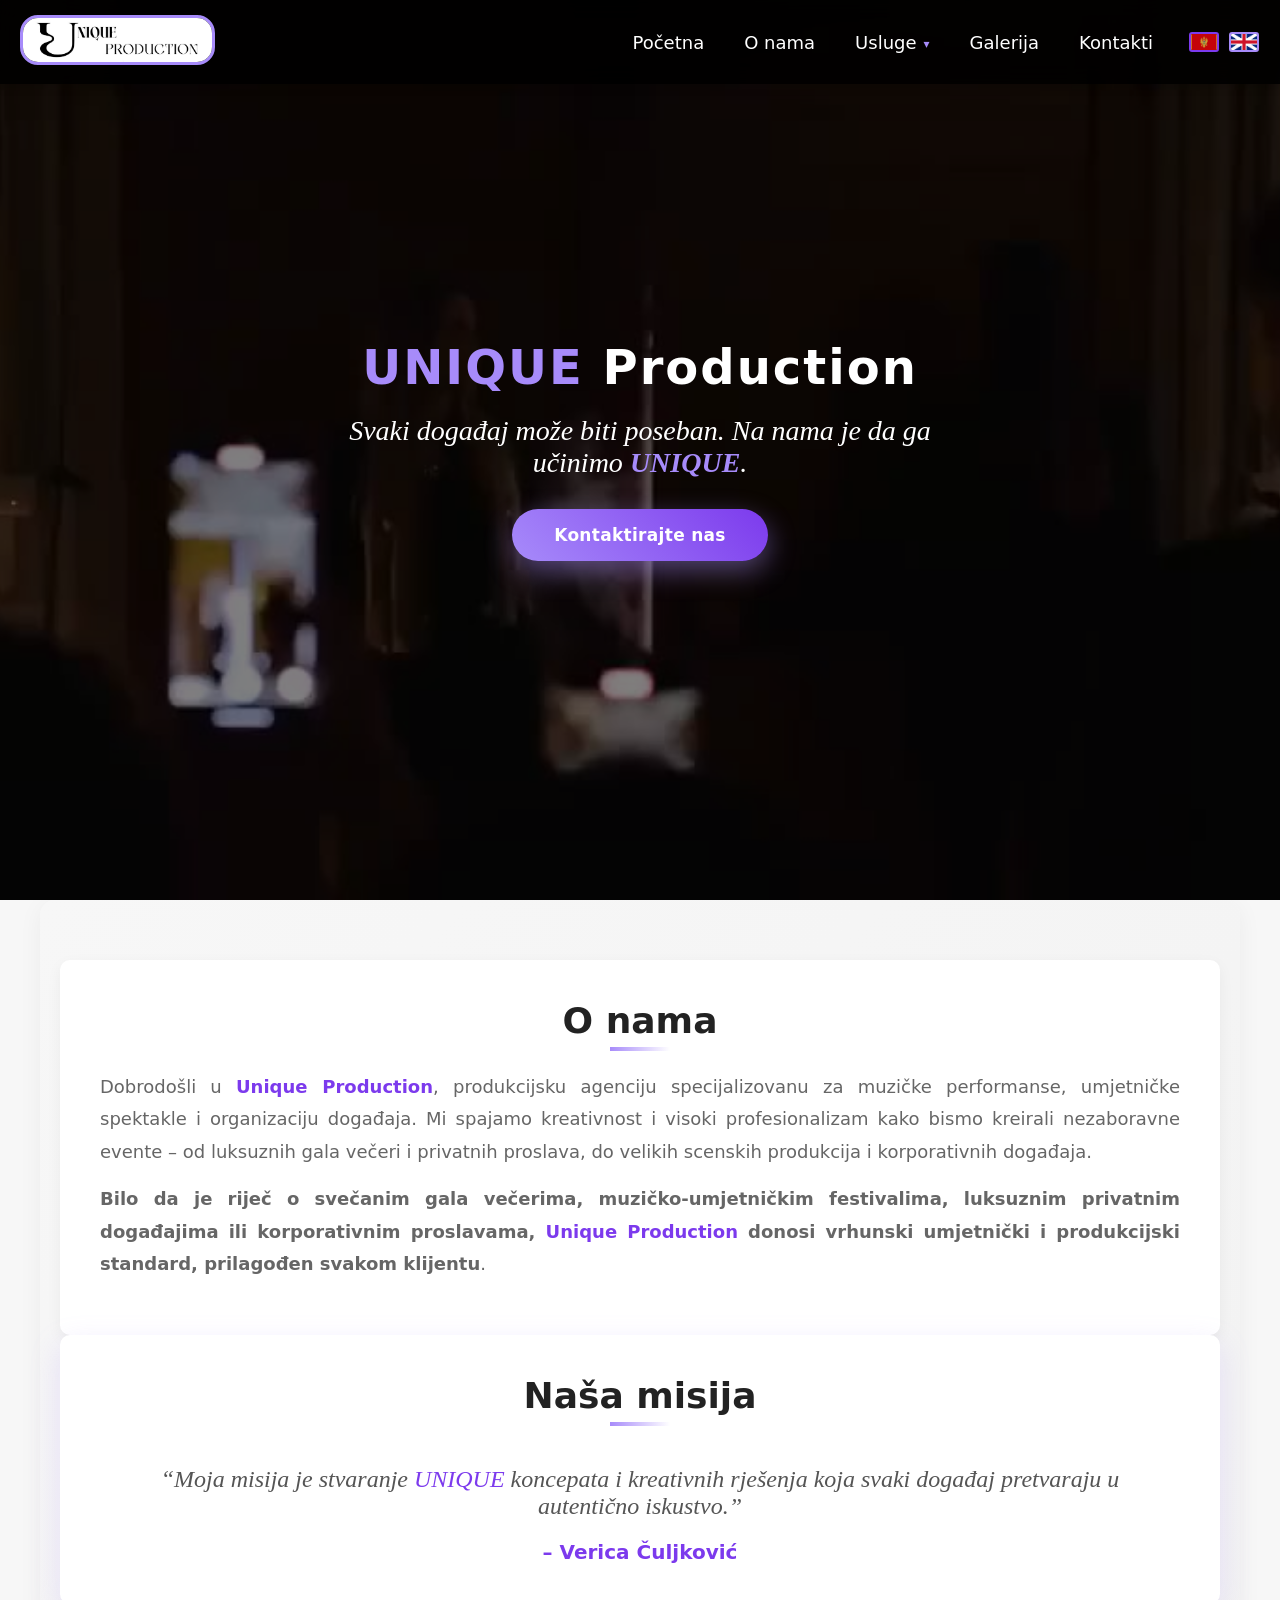
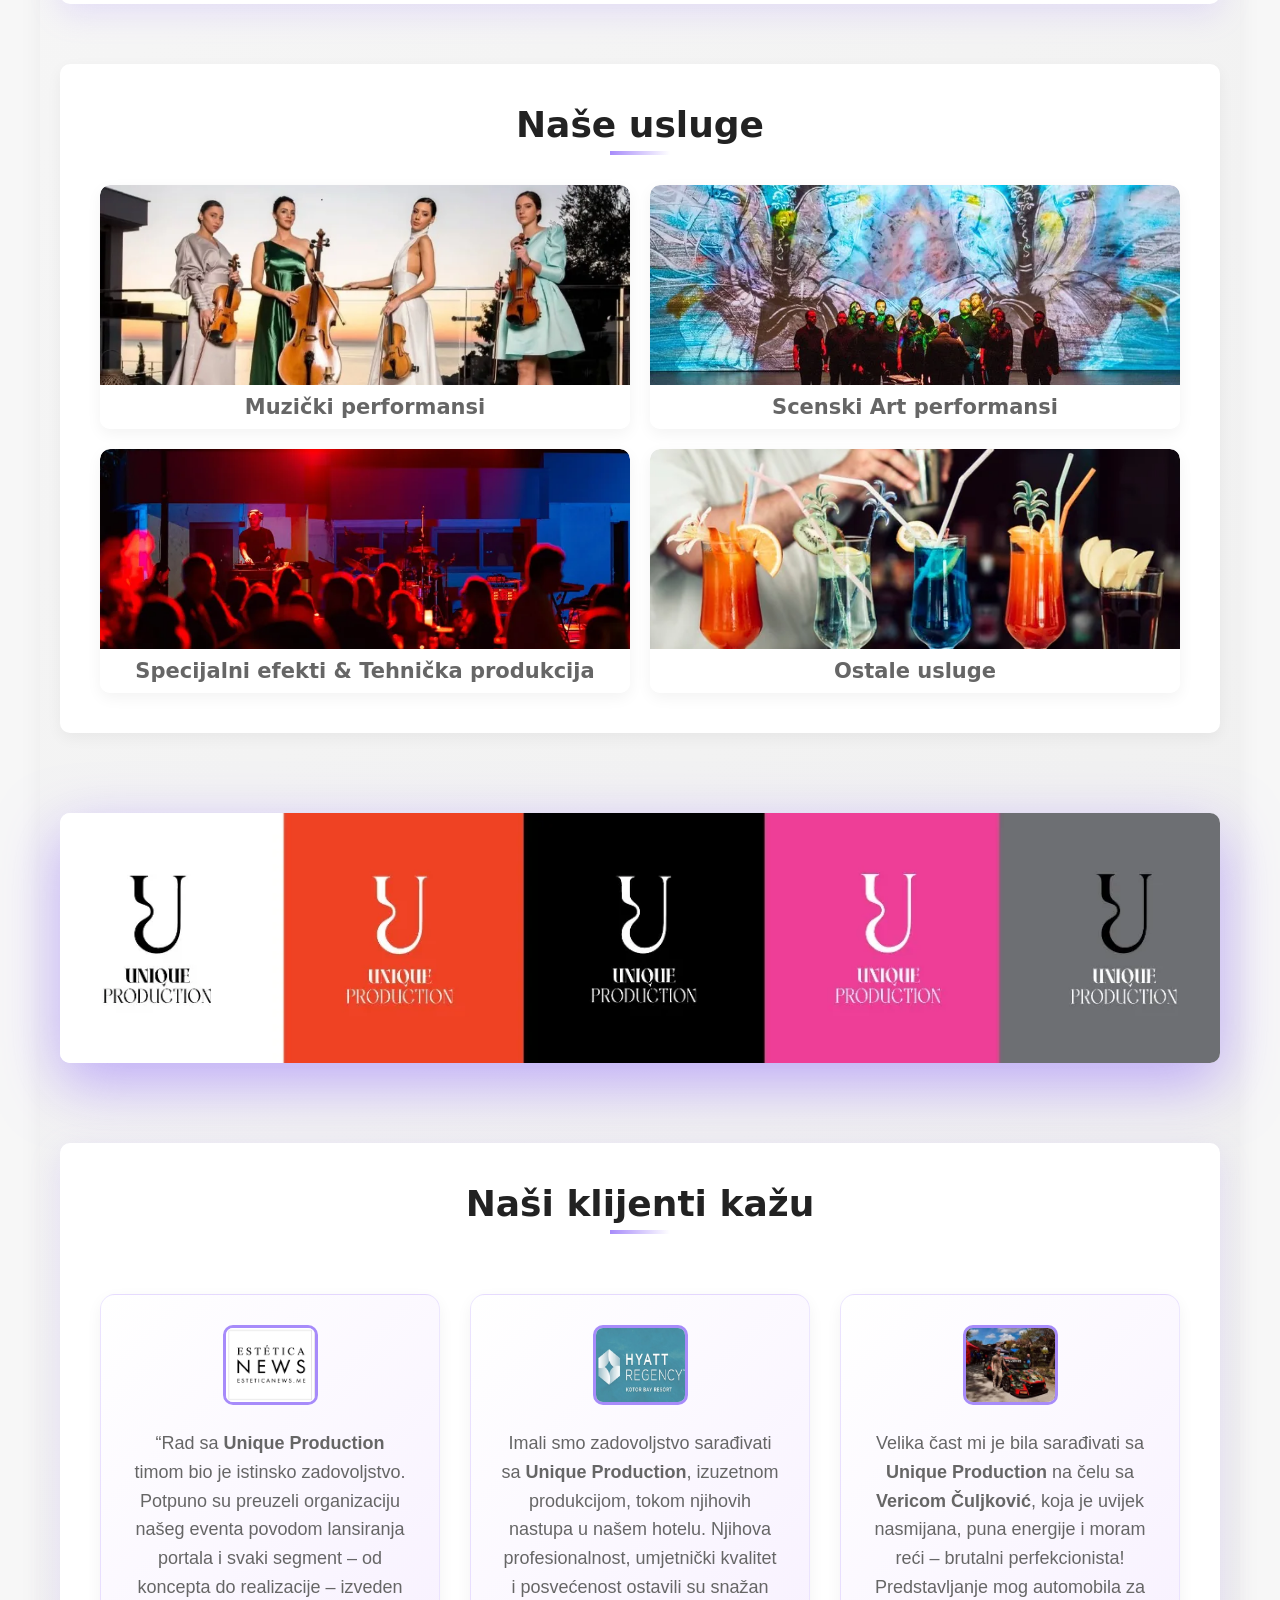
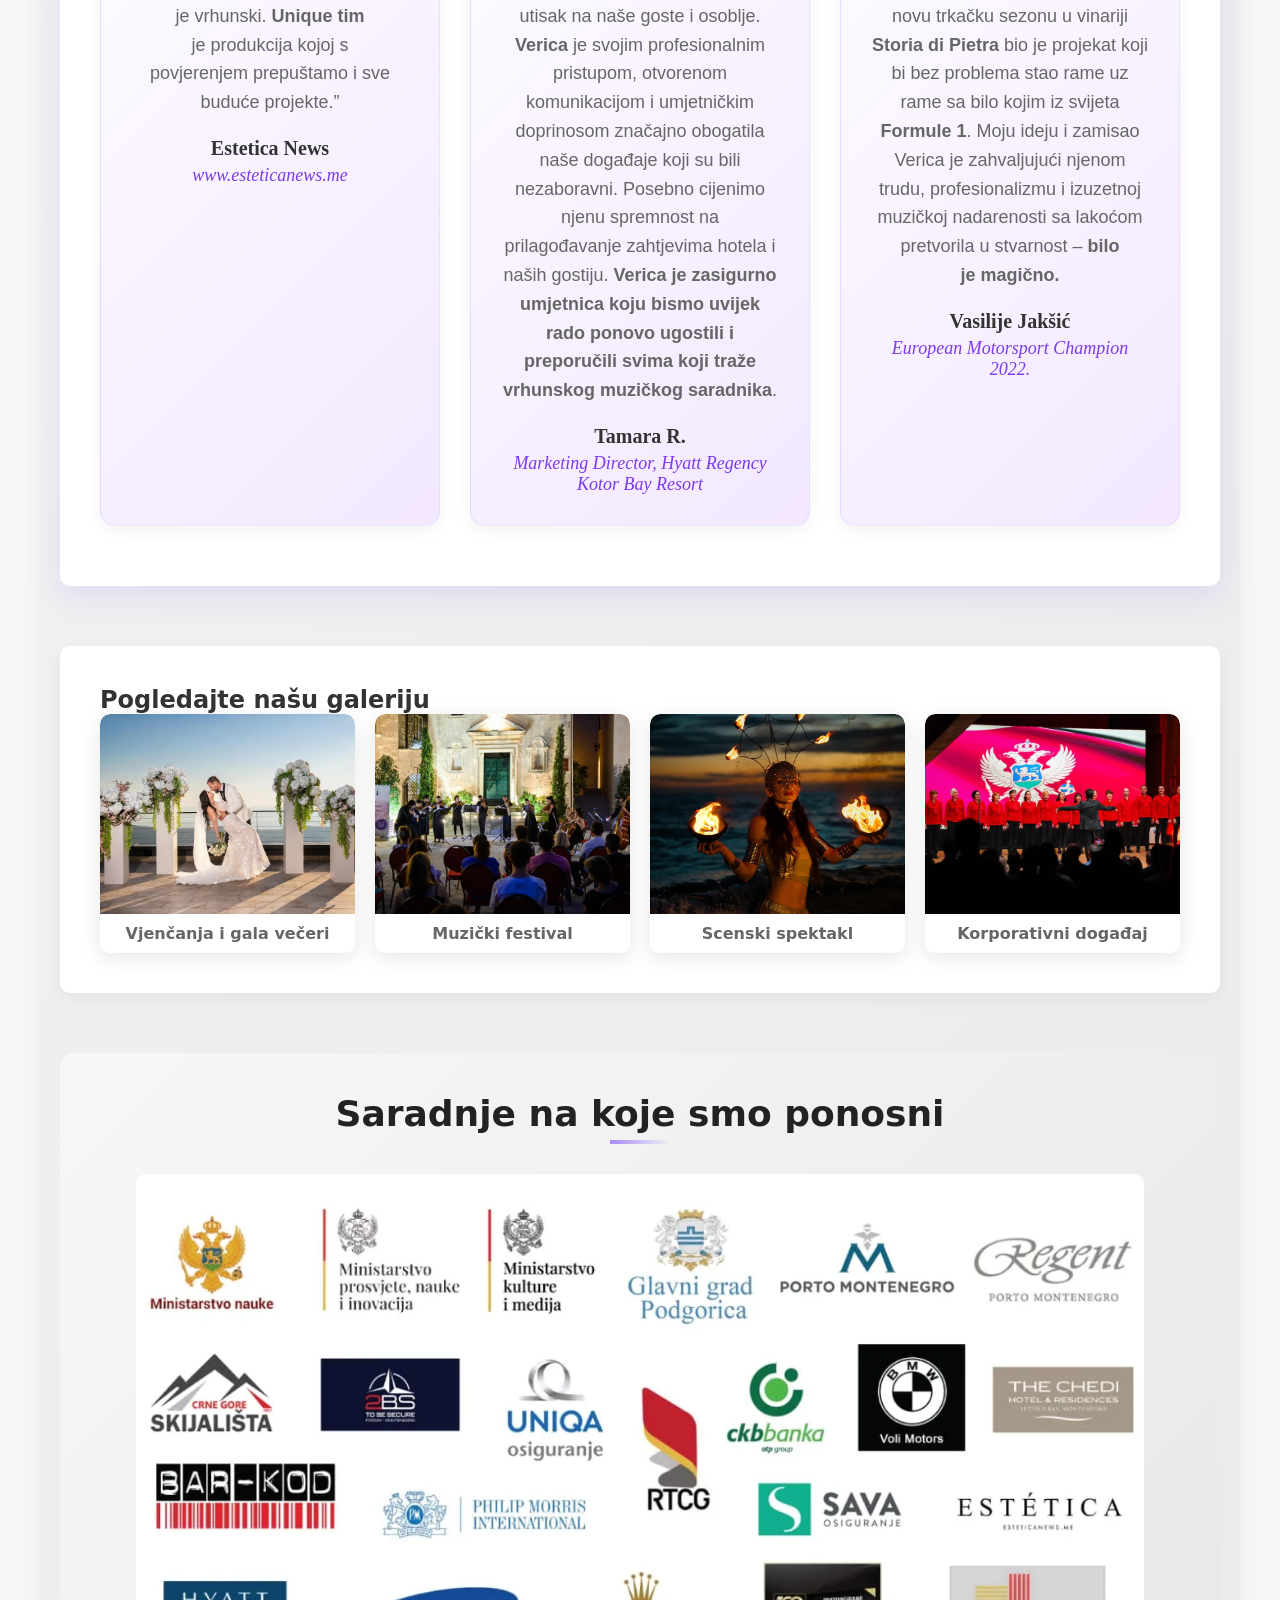
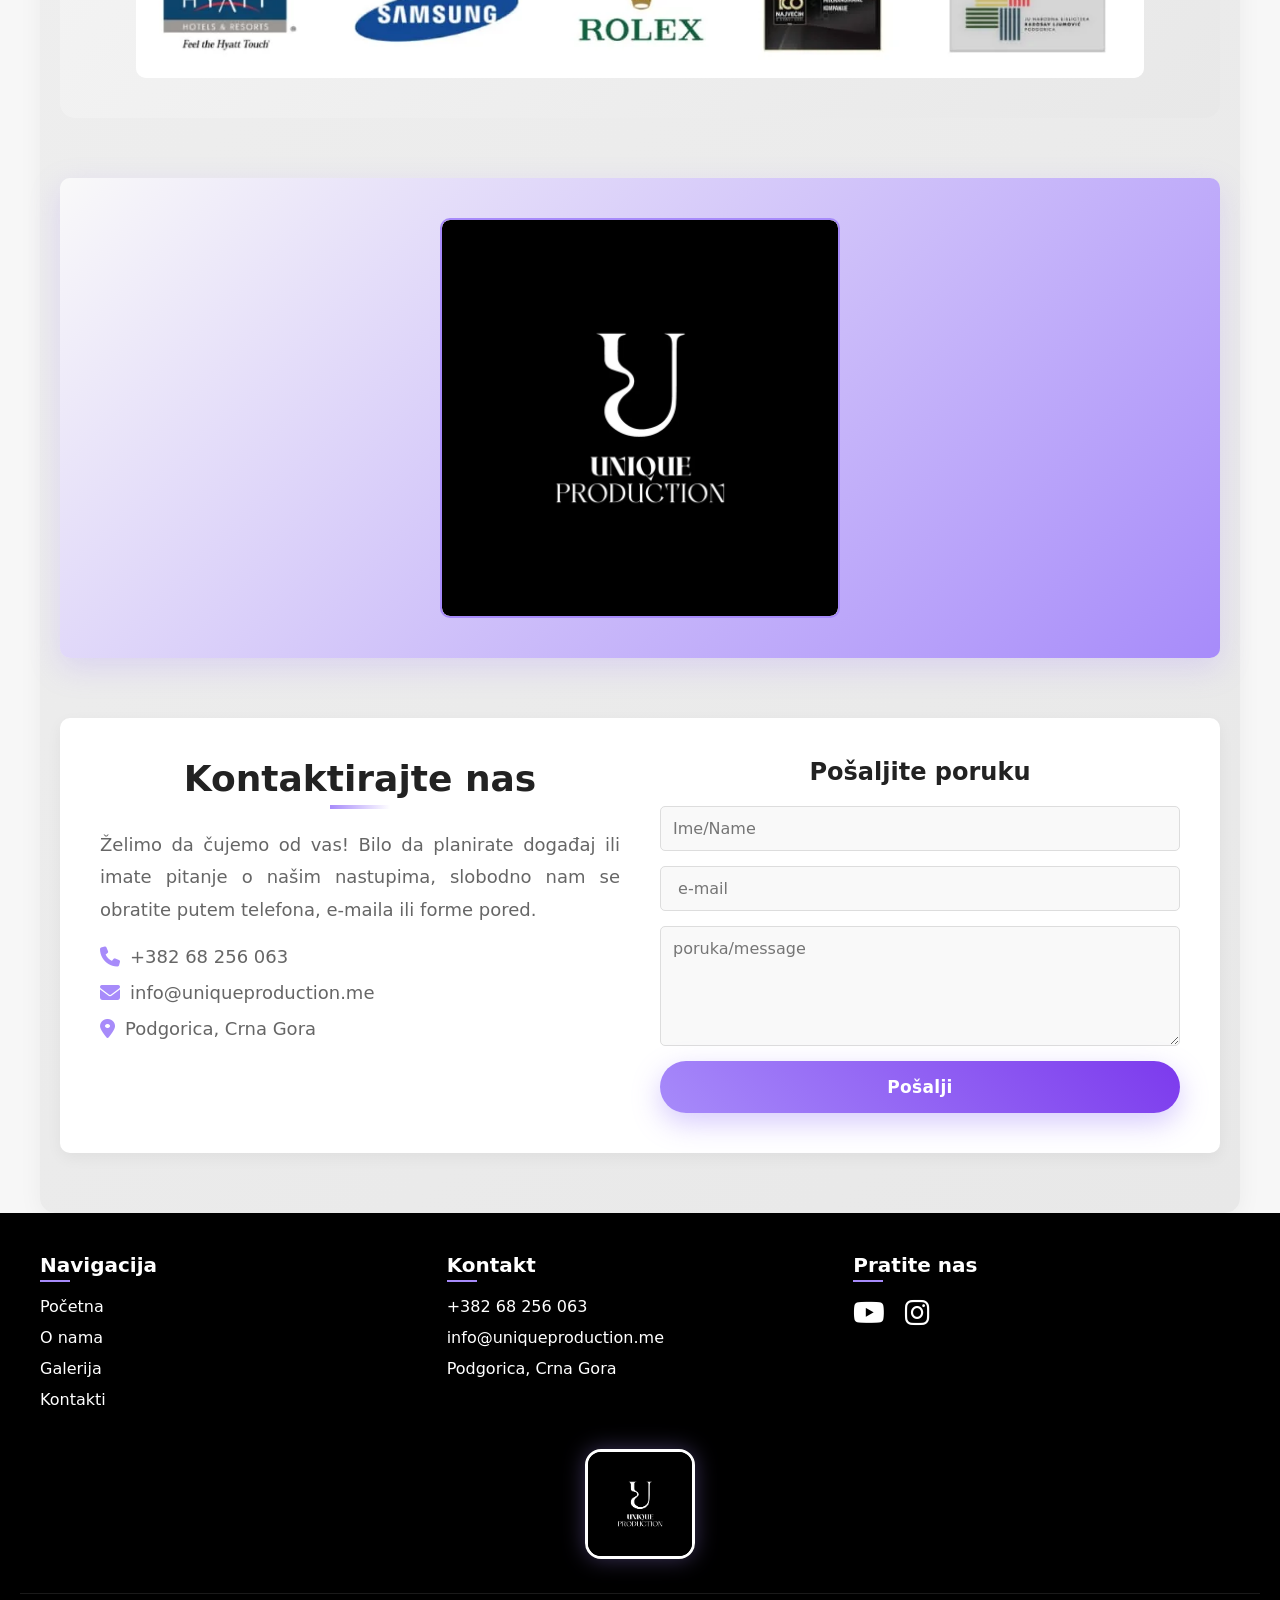
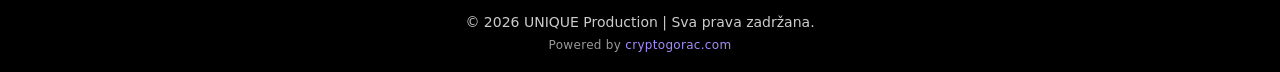
<file: index.html>
<!DOCTYPE html>
<html lang="sr">
<head>
    <meta charset="UTF-8">
    <meta name="viewport" content="width=device-width, initial-scale=1.0">
    <meta name="theme-color" content="#000000">
     <title data-sr="UNIQUE Production" data-en="UNIQUE Production">UNIQUE Production</title>
    <meta name="description" content="UNIQUE Production – produkcijska agencija iz Podgorice za muzičke performanse, scenske spektakle i organizaciju nezaboravnih događaja u Crnoj Gori.">
    <meta name="author" content="Miloš Božović, CEO cryptogorac.com">
    <meta name="designer" content="cryptogorac.com">
    <meta name="creator" content="cryptogorac.com – Miloš Božović">
    <script type="application/ld+json">{"@context": "https://schema.org", "@type": "WebSite", "name": "UNIQUE Production", "url": "https://uniqueproduction.me/", "publisher": {"@type": "Organization", "name": "UNIQUE Production", "url": "https://uniqueproduction.me/"}, "creator": {"@type": "Organization", "name": "cryptogorac", "url": "https://cryptogorac.com", "founder": {"@type": "Person", "name": "Miloš Božović", "jobTitle": "CEO"}}}</script>
    <link rel="canonical" href="https://uniqueproduction.me/">
    <meta property="og:title" content="UNIQUE Production">
    <meta property="og:description" content="UNIQUE Production – produkcijska agencija iz Podgorice za muzičke performanse, scenske spektakle i organizaciju nezaboravnih događaja u Crnoj Gori.">
    <meta property="og:image" content="https://uniqueproduction.me/logo3.webp">
    <meta property="og:url" content="https://uniqueproduction.me/">
    <meta property="og:type" content="website">
    <link rel="stylesheet" href="assets/fontawesome/css/all.min.css?v=23">
    <link rel="preload" as="image" href="hero-poster.jpg">
    <link rel="icon" type="image/x-icon" href="logo.png">
    <style>
        /* Osnovni reset stila za sve elemente */
        * {
            margin: 0;
            padding: 0;
            box-sizing: border-box;
        }

    /* Stil za telo stranice (body) */
    body {
        font-family: 'Arial', sans-serif;
        background-color: #f7f7f7;
        color: #333;
        min-height: 100vh;
        display: flex;
        flex-direction: column;
        overflow-x: hidden;
    }

    /* Stil za navigacioni bar */
    .navbar {
        background-color: #000;
        padding: 15px;
        display: flex;
        justify-content: space-between;
        align-items: center;
        position: fixed;
        width: 100%;
        top: 0;
        z-index: 1000;
        box-shadow: 0 2px 10px rgba(0, 0, 0, 0.2);
    }

    .logo {
        margin-left: 5px;
        display: flex;
        align-items: center;
    }

    .logo img {
        height: 50px;
        width: auto;
        object-fit: contain;
        transition: transform 0.3s ease;
        border-radius: 18px;
        border: 3px solid #a78bfa;
    }

    .logo img:hover {
        transform: scale(1.15);
    }

    .hamburger {
        display: none;
        flex-direction: column;
        cursor: pointer;
        margin-right: 15px;
    }

    .hamburger span {
        width: 30px;
        height: 3px;
        background-color: #fff;
        margin: 3px 0;
        transition: all 0.3s ease;
    }

    .nav-links {
        list-style: none;
        display: flex;
        align-items: center;
    }

    .nav-links li {
        margin: 0 20px;
        position: relative;
    }

    .nav-links a {
        color: #fff;
        text-decoration: none;
        font-size: 18px;
        transition: color 0.3s ease;
    }

    .nav-links a:hover {
        color: #a78bfa;
    }

    .dropdown {
        position: relative;
    }

    .dropdown-content {
        display: none;
        position: absolute;
        background-color: #000;
        min-width: 160px;
        box-shadow: 0 8px 16px rgba(0,0,0,0.2);
        z-index: 1;
        top: 100%;
        left: 0;
    }

    .dropdown-content a {
        color: #fff;
        padding: 12px 16px;
        text-decoration: none;
        display: block;
        font-size: 16px;
    }

    .dropdown-content a:hover {
        color: #a78bfa;
        background-color: #1a1a1a;
    }

    .dropdown:hover .dropdown-content {
        display: block;
    }

    /* Language switcher styles - Pomerene ispod navigacionog bara na desnu stranu */
    .language-switcher {
        display: flex;
        justify-content: flex-end;
        gap: 10px;
        padding: 10px 20px;
        position: fixed;
        top: 85px;
        right: 0;
        z-index: 999;
    }

    .language-flag {
        width: 30px;
        height: 20px;
        cursor: pointer;
        border: 2px solid #a78bfa;
        border-radius: 3px;
        transition: transform 0.3s ease, opacity 0.3s ease;
      pointer-events: auto; /* Osigurava da su klikovi omogućeni */
    }

    .language-flag:hover {
        transform: scale(1.1);
        opacity: 0.8;
    }

    .language-flag.active {
        border-color: #7c3aed;
        opacity: 1;
    }

    /* Stil za hero sekciju */
  
    .hero {
        position: relative;
        height: 100vh;
        display: flex;
        align-items: center;
        justify-content: center;
        text-align: center;
        color: #fff;
        padding: 20px;
        overflow: hidden;
    }    .hero::before {
    content: '';
    position: absolute;
    top: 0;
    left: 0;
    width: 100%;
    height: 100%;
    background: rgba(0, 0, 0, 0.5);
    z-index: 1;
}

.hero video {
    position: absolute;
    top: 0;
    left: 0;
    width: 100%;
    height: 100%;
    object-fit: cover;
    z-index: 0;
}

.hero-content {
    position: relative;
    z-index: 2;
    max-width: 800px;
}

.hero h1 {
    font-size: 48px;
    font-weight: 700;
    margin-bottom: 20px;
    letter-spacing: 2px;
    animation: fadeInDown 1s ease;
}

.hero .subtitle {
    font-family: 'Georgia', serif;
    font-style: italic;
    font-size: 28px;
    margin-bottom: 30px;
    animation: fadeInUp 1s ease 0.5s backwards;
}

.hero .highlight {
    color: #a78bfa;
    font-weight: 600;
}

.hero .cta-button {
    background: linear-gradient(45deg, #a78bfa, #7c3aed);
    color: #fff;
    padding: 16px 40px;
    border: none;
    border-radius: 50px;
    font-size: 18px;
    font-weight: 600;
    text-decoration: none;
    animation: pulseShadow 1.5s infinite;
    transition: transform 0.3s ease;
}

.hero .cta-button:hover {
    transform: translateY(-3px);
}

/* Animacije */
@keyframes fadeInDown {
    from { opacity: 0; transform: translateY(-20px); }
    to { opacity: 1; transform: translateY(0); }
}

@keyframes fadeInUp {
    from { opacity: 0; transform: translateY(20px); }
    to { opacity: 1; transform: translateY(0); }
}

@keyframes pulseShadow {
    0% { box-shadow: 0 8px 20px rgba(167, 139, 250, 0.3); }
    50% { box-shadow: 0 15px 40px rgba(167, 139, 250, 0.7); }
    100% { box-shadow: 0 8px 20px rgba(167, 139, 250, 0.3); }
}

@media (max-width: 900px) and (orientation: landscape) {
    .hero {
        min-height: 60vh; /* Umesto height: 100vh */
        height: auto;
        padding: 40px 10px;
    }
    .hero video {
        min-height: 60vh;
        height: auto;
    }
    .hero-content {
        padding: 20px 0;
    }
}


    /* Main content styles */
    main {
        padding: 60px 20px;
        max-width: 1200px;
        margin: 0 auto;
        background: linear-gradient(135deg, #f7f7f7 0%, #e8e8e8 100%);
        border-radius: 15px;
        box-shadow: 0 5px 25px rgba(0, 0, 0, 0.05);
    }

    .home-container {
        display: flex;
        flex-direction: column;
        gap: 60px;
    }

    .section {
        padding: 40px;
        background-color: #fff;
        border-radius: 10px;
        box-shadow: 0 5px 15px rgba(0, 0, 0, 0.05);
    }

    .about-section h2 {
        font-size: 36px;
        color: #222;
        margin-bottom: 20px;
        font-weight: 700;
        position: relative;
        padding-bottom: 10px;
        text-align: center;
    }

    .about-section h2::after {
        content: '';
        position: absolute;
        bottom: 0;
        left: 50%;
        transform: translateX(-50%);
        width: 60px;
        height: 4px;
        background: linear-gradient(to right, #a78bfa, transparent);
    }

    .about-section p {
        font-size: 18px;
        line-height: 1.8;
        color: #666;
        text-align: justify;
        margin-bottom: 15px;
    }

    .about-section .highlight {
        color: #a78bfa;
        font-weight: 600;
    }

    .intro-section {
        animation: circleShadow 3s infinite ease-in-out;
    }

    .intro-section h2 {
        font-size: 36px;
        color: #222;
        margin-bottom: 20px;
        font-weight: 700;
        position: relative;
        padding-bottom: 10px;
        text-align: center;
    }

    .intro-section h2::after {
        content: '';
        position: absolute;
        bottom: 0;
        left: 50%;
        transform: translateX(-50%);
        width: 60px;
        height: 4px;
        background: linear-gradient(to right, #a78bfa, transparent);
    }

    .intro-section .quote {
        font-family: 'Georgia', serif;
        font-style: italic;
        font-size: 24px;
        color: #555;
        text-align: center;
        padding: 20px 0;
    }

    .intro-section .quote-author {
        font-size: 20px;
        color: #a78bfa;
        font-weight: 600;
        text-align: center;
    }

    @keyframes circleShadow {
        0% { box-shadow: 10px 10px 20px rgba(167, 139, 250, 0.5); }
        25% { box-shadow: -10px 10px 20px rgba(167, 139, 250, 0.5); }
        50% { box-shadow: -10px -10px 20px rgba(167, 139, 250, 0.5); }
        75% { box-shadow: 10px -10px 20px rgba(167, 139, 250, 0.5); }
        100% { box-shadow: 10px 10px 20px rgba(167, 139, 250, 0.5); }
    }

    .gallery-preview {
        display: grid;
        grid-template-columns: repeat(4, 1fr);
        gap: 20px;
    }

    .gallery-item {
        position: relative;
        overflow: hidden;
        border-radius: 10px;
        box-shadow: 0 5px 20px rgba(0, 0, 0, 0.1);
        transition: transform 0.3s ease, box-shadow 0.3s ease;
        cursor: pointer;
        display: flex;
        flex-direction: column;
        align-items: center;
        text-decoration: none;
        color: #666;
    }

    .gallery-item img {
        width: 100%;
        height: 200px;
        object-fit: cover;
        display: block;
        border-radius: 10px 10px 0 0;
    }

    .gallery-item h3 {
        font-size: 16px;
        font-weight: 600;
        padding: 10px;
        text-align: center;
        background-color: #fff;
        width: 100%;
        border-radius: 0 0 10px 10px;
        transition: color 0.3s ease;
    }

    .gallery-item:hover {
        transform: scale(1.05);
        box-shadow: 0 10px 30px rgba(167, 139, 250, 0.4);
    }

    .gallery-item:hover h3::after {
        color: #a78bfa;
    }

    .services-grid {
        padding: 40px;
        background-color: #fff;
        border-radius: 10px;
        box-shadow: 0 5px 15px rgba(0, 0, 0, 0.05);
    }

    .services-grid h2 {
        font-size: 36px;
        color: #222;
        margin-bottom: 30px;
        font-weight: 700;
        position: relative;
        padding-bottom: 10px;
        text-align: center;
    }

    .services-grid h2::after {
        content: '';
        position: absolute;
        bottom: 0;
        left: 50%;
        transform: translateX(-50%);
        width: 60px;
        height: 4px;
        background: linear-gradient(to right, #a78bfa, transparent);
    }

    .services-grid-container {
        display: grid;
        grid-template-columns: repeat(2, 1fr);
        gap: 20px;
    }

    .service-item {
        display: flex;
        flex-direction: column;
        align-items: center;
        text-decoration: none;
        color: #666;
        border-radius: 10px;
        overflow: hidden;
        box-shadow: 0 5px 15px rgba(0, 0, 0, 0.05);
        transition: transform 0.3s ease, box-shadow 0.3s ease;
    }

    .service-item img {
        width: 100%;
        height: 200px;
        object-fit: cover;
        border-radius: 10px 10px 0 0;
    }

    .service-item p {
        font-size: 21px;
        font-weight: 600;
        padding: 10px;
        text-align: center;
        background-color: #fff;
        width: 100%;
        border-radius: 0 0 10px 10px;
        margin: 0;
        transition: color 0.3s ease;
    }

    .service-item:hover {
        transform: scale(1.05);
        box-shadow: 0 10px 20px rgba(167, 139, 250, 0.4);
    }

    .service-item:hover p {
        color: #a78bfa;
    }

    .cta-section {
        text-align: center;
        padding: 20px 0;
    }

    .cta-button {
        background: linear-gradient(45deg, #a78bfa, #7c3aed);
        color: #fff;
        padding: 16px 40px;
        border: none;
        border-radius: 50px;
        font-size: 18px;
        font-weight: 600;
        cursor: pointer;
        transition: transform 0.3s ease;
        animation: pulseShadow 1.5s infinite;
        display: inline-block;
        text-decoration: none;
    }

    .cta-button:hover {
        transform: translateY(-3px);
    }  /* Stil za prilagođeni kontejner */
.custom-container {
    width: 100%; /* Zauzima celu širinu kao ostale sekcije */
    max-width: 1200px; /* Usklađeno sa glavnim kontejnerom (main) */
    padding: 40px; /* Usklađeno sa paddingom ostalih sekcija */
    background: linear-gradient(135deg, #f9f9f9, #a78bfa); /* Gradient od skoro bele do ljubičaste */
    display: flex;
    justify-content: center;
    align-items: center;
    border-radius: 10px; /* Usklađeno sa zaobljenim uglovima */
    box-shadow: 0 5px 15px rgba(0, 0, 0, 0.05); /* Osnovna senka */
    margin: 0 auto; /* Centriranje */
    animation: fadeInUp 1s ease, circlingShadow 4s infinite ease-in-out; /* Animacija ulaza i kruženja senke */
}/* Stil za polje slike */
.image-placeholder {
    width: 400px;
    height: 400px;
    background-color: #ffffff; /* Bela pozadina za kontrast */
    border: 2px solid #a78bfa; /* Ljubičasti okvir u stilu sajta */
    border-radius: 10px; /* Zaobljeni uglovi */
    display: flex;
    justify-content: center;
    align-items: center;
    overflow: hidden;
    transition: transform 0.3s ease, box-shadow 0.3s ease; /* Tranzicija za hover efekat */
}/* Stil za sliku unutar polja */
.image-placeholder img {
    max-width: 100%;
    max-height: 100%;
    object-fit: cover; /* Prilagođava sliku bez izobličenja */
    border-radius: 8px; /* Blago zaobljenje unutar okvira */
    animation: pulseImage 2s infinite ease-in-out; /* Pulsiranje slike */
}/* Hover efekat za polje slike */
.image-placeholder:hover {
    transform: scale(1.05); /* Efekat uvećanja kao kod galerije */
    box-shadow: 0 10px 20px rgba(167, 139, 250, 0.4); /* Ljubičasta senka pri hoveru */
}/* Animacija pulsiranja slike */
@keyframes pulseImage {
    0% {
        transform: scale(1);
    }
    50% {
        transform: scale(1.05);
    }
    100% {
        transform: scale(1);
    }
}/* Animacija kružeće ljubičaste senke */
@keyframes circlingShadow {
    0% {
        box-shadow: 10px 10px 20px rgba(167, 139, 250, 0.6), /* Desno dole */
                   -10px -10px 20px rgba(167, 139, 250, 0.2); /* Levo gore (slabije) */
    }
    25% {
        box-shadow: -10px 10px 20px rgba(167, 139, 250, 0.6), /* Levo dole */
                    10px -10px 20px rgba(167, 139, 250, 0.2); /* Desno gore (slabije) */
    }
    50% {
        box-shadow: -10px -10px 20px rgba(167, 139, 250, 0.6), /* Levo gore */
                    10px 10px 20px rgba(167, 139, 250, 0.2); /* Desno dole (slabije) */
    }
    75% {
        box-shadow: 10px -10px 20px rgba(167, 139, 250, 0.6), /* Desno gore */
                   -10px 10px 20px rgba(167, 139, 250, 0.2); /* Levo dole (slabije) */
    }
    100% {
        box-shadow: 10px 10px 20px rgba(167, 139, 250, 0.6), /* Povratak na desno dole */
                   -10px -10px 20px rgba(167, 139, 250, 0.2); /* Levo gore (slabije) */
    }
}/* Optimizacija za mobilne uređaje */
@media (max-width: 768px) {
    .custom-container {
        padding: 20px; /* Smanjen padding za manje ekrane, usklađeno sa .section */
    }.image-placeholder {
    width: 300px; /* Smanjena veličina za tablete */
    height: 300px;
}}@media (max-width: 480px) {
    .custom-container {
        padding: 15px; /* Još manji padding za mobilne telefone */
    }.image-placeholder {
    width: 200px; /* Smanjena veličina za male ekrane */
    height: 200px;
}

/* Smanjivanje senke za manje ekrane da ne izgleda pretrpano */
@keyframes circlingShadow {
    0% {
        box-shadow: 5px 5px 10px rgba(167, 139, 250, 0.6),
                   -5px -5px 10px rgba(167, 139, 250, 0.2);
    }
    25% {
        box-shadow: -5px 5px 10px rgba(167, 139, 250, 0.6),
                    5px -5px 10px rgba(167, 139, 250, 0.2);
    }
    50% {
        box-shadow: -5px -5px 10px rgba(167, 139, 250, 0.6),
                    5px 5px 10px rgba(167, 139, 250, 0.2);
    }
    75% {
        box-shadow: 5px -5px 10px rgba(167, 139, 250, 0.6),
                   -5px 5px 10px rgba(167, 139, 250, 0.2);
    }
    100% {
        box-shadow: 5px 5px 10px rgba(167, 139, 250, 0.6),
                   -5px -5px 10px rgba(167, 139, 250, 0.2);
    }
}}    /* Stilovi za kontakt sekciju */
    .contact-container {
        display: flex;
        justify-content: space-between;
        gap: 40px;
        padding: 40px;
        background-color: #fff;
        border-radius: 10px;
        box-shadow: 0 5px 15px rgba(0, 0, 0, 0.05);
    }

    .contact-info {
        flex: 1;
    }

    .contact-info h2 {
        font-size: 36px;
        color: #222;
        margin-bottom: 20px;
        font-weight: 700;
        position: relative;
        padding-bottom: 10px;
        text-align: center;
    }

    .contact-info h2::after {
        content: '';
        position: absolute;
        bottom: 0;
        left: 50%;
        transform: translateX(-50%);
        width: 60px;
        height: 4px;
        background: linear-gradient(to right, #a78bfa, transparent);
    }

    .contact-info p {
        font-size: 18px;
        line-height: 1.8;
        color: #666;
        text-align: justify;
        margin-bottom: 20px;
    }

    .contact-details {
        list-style: none;
        font-size: 18px;
        color: #666;
    }

    .contact-details li {
        margin: 15px 0;
        display: flex;
        align-items: center;
    }

    .contact-details i {
        margin-right: 10px;
        color: #a78bfa;
        font-size: 20px;
    }

    .contact-details a {
        color: #666;
        text-decoration: none;
        transition: color 0.3s ease;
    }

    .contact-details a:hover {
        color: #a78bfa;
    }

    .contact-form {
        flex: 1;
    }

    .contact-form h3 {
        font-size: 24px;
        color: #222;
        margin-bottom: 20px;
        font-weight: 600;
        text-align: center;
    }

    .contact-form form {
        display: flex;
        flex-direction: column;
        gap: 15px;
    }

    .contact-form input[type="text"],
    .contact-form input[type="email"],
    .contact-form textarea {
        padding: 12px;
        font-size: 16px;
        color: #333;
        border: 1px solid #ddd;
        border-radius: 5px;
        background-color: #f9f9f9;
        transition: border-color 0.3s ease, box-shadow 0.3s ease;
    }

    .contact-form input[type="text"]:focus,
    .contact-form input[type="email"]:focus,
    .contact-form textarea:focus {
        border-color: #a78bfa;
        box-shadow: 0 0 5px rgba(167, 139, 250, 0.5);
        outline: none;
    }

    .contact-form textarea {
        height: 120px;
        resize: vertical;
    }

    .contact-form button {
        background: linear-gradient(45deg, #a78bfa, #7c3aed);
        color: #fff;
        padding: 12px 20px;
        border: none;
        border-radius: 25px;
        font-size: 16px;
        font-weight: 600;
        cursor: pointer;
        transition: transform 0.3s ease, box-shadow 0.3s ease;
    }

    .contact-form button:hover {
        transform: translateY(-2px);
        box-shadow: 0 5px 15px rgba(167, 139, 250, 0.5);
    }

    /* Footer styles */
    footer {
        background-color: #000;
        color: #fff;
        padding: 40px 20px 20px;
        margin-top: auto;
        position: relative;
    }

    .footer-container {
        max-width: 1200px;
        margin: 0 auto;
        display: flex;
        justify-content: space-between;
        flex-wrap: wrap;
        gap: 20px;
    }

    .footer-section {
        flex: 1;
        min-width: 200px;
    }

    .footer-section h3 {
        color: #fff;
        margin-bottom: 15px;
        font-size: 20px;
        position: relative;
        padding-bottom: 5px;
    }

    .footer-section h3::after {
        content: '';
        position: absolute;
        bottom: 0;
        left: 0;
        width: 30px;
        height: 2px;
        background-color: #a78bfa;
    }

    .footer-section ul {
        list-style: none;
    }

    .footer-section ul li {
        margin: 12px 0;
        position: relative;
    }

    .footer-section a {
        color: #fff;
        text-decoration: none;
        transition: color 0.3s ease, transform 0.3s ease;
    }

    .footer-section a:hover {
        color: #a78bfa;
        transform: translateX(5px);
    }

    .social-links {
        margin-top: 15px;
    }

    .social-links a {
        margin: 0 15px 0 0;
        font-size: 28px;
        color: #fff;
        transition: color 0.3s ease, transform 0.3s ease;
    }

    .social-links a:hover {
        color: #a78bfa;
        transform: scale(1.2);
    }

    .footer-credit {
        text-align: center;
        margin-top: 30px;
        font-size: 14px;
        color: #ccc;
        padding-top: 20px;
        border-top: 1px solid rgba(255, 255, 255, 0.1);
    }

    .footer-credit a {
        color: #fff;
        text-decoration: none;
        transition: color 0.3s ease;
    }

    .footer-credit a:hover {
        color: #a78bfa;
        transform: none;
    }

    /* Mobilna optimizacija */
    @media (max-width: 768px) {
        .hamburger {
            display: flex;
        }

        .nav-links {
            display: none;
            flex-direction: column;
            position: absolute;
            top: 60px;
            left: 0;
            background-color: #000;
            width: 100%;
            padding: 20px;
            text-align: center;
        }

        .nav-links.active {
            display: flex;
        }

        .nav-links li {
            margin: 15px 0;
        }

        .nav-links a {
            font-size: 20px;
        }

        .dropdown-content {
            position: static;
            box-shadow: none;
            background-color: #1a1a1a;
            width: 100%;
        }

        .hamburger.active span:nth-child(1) {
            transform: rotate(45deg) translate(5px, 5px);
        }

        .hamburger.active span:nth-child(2) {
            opacity: 0;
        }

        .hamburger.active span:nth-child(3) {
            transform: rotate(-45deg) translate(7px, -7px);
        }

        .logo {
            margin-left: 5px;
        }

        .logo img {
            height: 50px;
            width: auto;
            margin: 5px;
        }

        .navbar {
            padding: 10px;
            min-height: 60px;
        }

        .hamburger {
            margin-right: 10px;
        }

        .language-switcher {
            top: 85px;
            padding: 8px 15px;
        }

        main {
            padding: 40px 15px;
        }

        .home-container {
            gap: 40px;
        }

        .section {
            padding: 20px;
        }

        .about-section h2,
        .intro-section h2,
        .services-grid h2,
        .contact-info h2 {
            font-size: 28px;
        }

        .about-section p,
        .contact-info p {
            font-size: 16px;
        }

        .intro-section .quote {
            font-size: 20px;
        }

        .intro-section .quote-author {
            font-size: 18px;
        }

        .gallery-preview {
            grid-template-columns: 1fr;
        }

        .gallery-item img {
            height: 150px;
        }

        .gallery-item h3 {
            font-size: 14px;
        }

        .services-grid {
            padding: 20px;
        }

        .services-grid-container {
            grid-template-columns: 1fr;
        }

        .service-item img {
            height: 150px;
        }

        .service-item p {
            font-size: 16px;
        }

        .contact-container {
            flex-direction: column;
            padding: 20px;
            gap: 20px;
        }

        .contact-form h3 {
            font-size: 20px;
        }

        .contact-form input[type="text"],
        .contact-form input[type="email"],
        .contact-form textarea {
            font-size: 14px;
            padding: 10px;
        }

        .contact-form button {
            font-size: 14px;
            padding: 16px;
            border-radius: 25px;
        }

        .footer-container {
            flex-direction: column;
            text-align: center;
            padding: 0 15px;
        }

        .footer-section h3::after {
            left: 50%;
            transform: translateX(-50%);
        }

        .social-links {
            display: flex;
            justify-content: center;
        }

        .social-links a {
            margin: 0 15px;
            font-size: 24px;
        }
    }

    @media (max-width: 480px) {
        .logo img {
            height: 40px;
            width: auto;
            margin: 5px;
        }

        .navbar {
            padding: 8px;
            min-height: 50px;
        }

        .nav-links {
            top: 50px;
        }

        .language-switcher {
            top: 75px;
            padding: 6px 10px;
        }

        .language-flag {
            width: 25px;
            height: 15px;
        }

        .hero h1 {
            font-size: 28px;
        }

        .hero .subtitle {
            font-size: 18px;
        }

        .hero .cta-button {
            padding: 14px 30px;
            font-size: 16px;
        }

        .about-section h2,
        .intro-section h2,
        .services-grid h2,
        .contact-info h2 {
            font-size: 24px;
        }

        .about-section p,
        .contact-info p {
            font-size: 14px;
        }

        .intro-section .quote {
            font-size: 18px;
        }

        .intro-section .quote-author {
            font-size: 16px;
        }

        .gallery-item img {
            height: 120px;
        }

        .gallery-item h3 {
            font-size: 12px;
        }

        .service-item img {
            height: 120px;
        }

        .service-item p {
            font-size: 14px;
        }

        .contact-details {
            font-size: 16px;
        }

        .contact-details i {
            font-size: 18px;
        }
    }

    /* Image Container */.image-container {
    width: 1300px;
    height: 300px;
    max-width: 100%;
    margin: 20px auto;
    overflow: hidden;
    border-radius: 10px;
    box-shadow: 0 20px 60px rgba(167, 138, 250, 0.7); /* Much larger purple shadow */
    display: flex;
    justify-content: center;
    align-items: center;
    background-color: #fff; /* Fallback background */
}.feature-image {
    width: 1300px;
    height: 250px;
    object-fit: cover; /* Ensures image fills container without distortion */
    display: block;
    transition: transform 0.3s ease;
}.feature-image:hover {
    transform: scale(1.05); /* Subtle zoom on hover, consistent with your site */
}/* Mobile Optimization */
@media (max-width: 768px) {
    .image-container {
        width: 100%;
        height: auto;
        box-shadow: 0 15px 45px rgba(167, 138, 250, 0.6); /* Large shadow, slightly reduced for mobile */
    }.feature-image {
    width: 100%;
    height: auto;
    aspect-ratio: 1300 / 250; /* Maintains aspect ratio on mobile */
}}@media (max-width: 480px) {
    .image-container {
        margin: 15px auto;
        box-shadow: 0 10px 30px rgba(167, 138, 250, 0.5); /* Still large but optimized for small screens */
    }
}  /* Nova sekcija za testimonijale */
.testimonials-section {
    padding: 40px;
    background-color: #fff;
    border-radius: 10px;
    box-shadow: 0 5px 15px rgba(0, 0, 0, 0.05);
    text-align: center;
    animation: circleShadow 3s infinite ease-in-out;
}.testimonials-section h2 {
    font-size: 36px;
    color: #222;
    margin-bottom: 40px;
    font-weight: 700;
    position: relative;
    padding-bottom: 10px;
}.testimonials-section h2::after {
    content: '';
    position: absolute;
    bottom: 0;
    left: 50%;
    transform: translateX(-50%);
    width: 60px;
    height: 4px;
    background: linear-gradient(to right, #a78bfa, transparent);
}.testimonials-grid {
    display: grid;
    grid-template-columns: repeat(auto-fit, minmax(300px, 1fr));
    gap: 30px;
    padding: 20px 0;
    justify-items: center; /* Centrira kartice unutar grida */
}.testimonial-card {
    background: linear-gradient(135deg, #ffffff, #f3e8ff);
    border-radius: 15px;
    padding: 30px;
    text-align: center;
    box-shadow: 0 5px 15px rgba(0, 0, 0, 0.05);
    transition: transform 0.3s ease, box-shadow 0.3s ease, background 0.3s ease;
    border: 1px solid rgba(167, 139, 250, 0.2);
    text-decoration: none;
    color: inherit;
    display: block;
    cursor: pointer;
    max-width: 350px; /* Ograničava širinu kartice za bolji raspored */
    width: 100%; /* Osigurava da kartica zauzima prostor unutar grida */
}.testimonial-card:hover {
    transform: translateY(-5px);
    box-shadow: 0 10px 20px rgba(167, 139, 250, 0.3);
    background: linear-gradient(135deg, #f3e8ff, #e0d4ff);
}.testimonial-card .client-img {
    width: 95px;
    height: 80px;
    border-radius: 10px; /* Adjusted for square with slightly rounded corners */
    margin: 0 auto 20px;
    border: 3px solid #a78bfa;
    object-fit: cover;
}.testimonial-card p {
    font-size: 18px;
    color: #666;
    line-height: 1.6;
    margin-bottom: 20px;
    font-family: 'Arial', sans-serif;
}.testimonial-card h3 {
    font-size: 20px;
    color: #333;
    font-weight: 600;
    margin-bottom: 5px;
    font-family: 'Georgia', serif;
}.testimonial-card span {
    font-size: 18px;
    color: #a78bfa;
    font-style: italic;
    font-family: 'Georgia', serif;
}/* Responzivnost za sekciju komentara */
@media (max-width: 768px) {
    .testimonials-section {
        padding: 20px;
    }.testimonials-section h2 {
    font-size: 28px;
}

.testimonials-grid {
    grid-template-columns: 1fr;
    gap: 20px;
}

.testimonial-card {
    padding: 20px;
    max-width: 100%; /* Na manjim ekranima kartica zauzima punu širinu */
}

.testimonial-card .client-img {
    width: 70px;
    height: 70px;
}

.testimonial-card p {
    font-size: 16px;
}

.testimonial-card h3 {
    font-size: 18px;
}

.testimonial-card span {
    font-size: 20px;
}}@media (max-width: 480px) {
    .testimonials-section h2 {
        font-size: 24px;
    }.testimonial-card {
    padding: 15px;
}

.testimonial-card .client-img {
    width: 50px;
    height: 50px;
}

.testimonial-card p {
    font-size: 14px;
}

.testimonial-card h3 {
    font-size: 16px;
}

.testimonial-card span {
    font-size: 18px;
}}/* Stil za sekciju partnerstva */
.partnership-section {
    padding: 40px 20px;
    max-width: 1400px;
    margin: 0 auto;
    background: linear-gradient(135deg, #f7f7f7, #e8e8e8);
    border-radius: 15px;
    text-align: center;
}/* Stil za h1 naslov */
.partnership-section h1 {
    font-size: 36px;
    color: #222;
    margin-bottom: 30px;
    font-weight: 700;
    position: relative;
    padding-bottom: 10px;
}.partnership-section h1::after {
    content: '';
    position: absolute;
    bottom: 0;
    left: 50%;
    transform: translateX(-50%);
    width: 60px;
    height: 4px;
    background: linear-gradient(to right, #a78bfa, transparent);
}/* Stil za kontejner slike */
.partnership-container {
    max-width: 100%; /* Prilagođava se roditeljskom kontejneru */
    width: 100%; /* Popunjava raspoloživi prostor */
    height: auto; /* Visina se prilagođava */
    aspect-ratio: 1300 / 650; /* Održava proporcije */
    margin: 0 auto;
    overflow: hidden;
    border-radius: 10px;
    background-color: #fff;
    display: flex;
    justify-content: center;
    align-items: center;
}/* Stil za sliku */
.partnership-image {
    width: 100%;
    height: 100%;
    object-fit: cover;
    display: block;
    border-radius: 10px;
}/* Responzivnost za srednje ekrane (npr. MacBook 15") */
@media (max-width: 1440px) {
    .partnership-container {
        max-width: 90%; /* Smanjuje širinu kako bi slika ostala vidljiva */
        height: auto;
        aspect-ratio: 1300 / 650;
    }
}/* Responzivnost za tablete */
@media (max-width: 768px) {
    .partnership-section {
        padding: 20px 15px;
    }.partnership-section h1 {
    font-size: 28px;
    margin-bottom: 20px;
}

.partnership-container {
    max-width: 100%;
    height: auto;
    aspect-ratio: 1300 / 650;
    border-radius: 8px;
}}/* Responzivnost za male ekrane */
@media (max-width: 480px) {
    .partnership-section {
        padding: 15px 10px;
    }.partnership-section h1 {
    font-size: 24px;
    margin-bottom: 15px;
}

.partnership-section h1::after {
    width: 50px;
    height: 3px;
}

.partnership-container {
    border-radius: 6px;
}}/* Back to Top Button */.back-to-top {
    position: fixed;
    bottom: 30px;
    right: 30px;
    background-color: rgba(128, 128, 128, 0.3); /* Transparent gray */
    border: 2px solid #a78bfa; /* Purple border */
    border-radius: 50%; /* Circular shape */
    width: 50px;
    height: 50px;
    display: flex;
    align-items: center;
    justify-content: center;
    cursor: pointer;
    opacity: 0;
    visibility: hidden;
    transition: opacity 0.3s ease, transform 0.3s ease, background-color 0.3s ease;
    z-index: 1000;
}.back-to-top i {
    color: #a78bfa; /* Purple arrow */
    font-size: 20px;
}.back-to-top:hover {
    background-color: rgba(128, 128, 128, 0.5); /* Slightly darker gray on hover */
    transform: scale(1.1); /* Subtle zoom effect */
}.back-to-top.visible {
    opacity: 1;
    visibility: visible;
}/* Ensure button is accessible and focusable */
.back-to-top:focus {
    outline: 2px solid #a78bfa;
    outline-offset: 2px;
}</style><link rel="stylesheet" href="assets/shared.css?v=23">
</head>
<body>
    <header>
        <nav class="navbar">
            <div class="logo">
                <a href="index.html">
                    <img src="logo1.png" alt="logo Uniqueproduction">
                </a>
            </div>
            <button class="hamburger" type="button" aria-label="Otvori meni" aria-expanded="false">
                <span></span>
                <span></span>
                <span></span>
            </button>
            <ul class="nav-links">
                <li><a href="index.html" data-sr="Početna" data-en="Home">Početna</a></li>
                <li><a href="O-nama.html" data-sr="O nama" data-en="About Us">O nama</a></li>
                <li class="dropdown">
                    <a href="#usluge" data-sr="Usluge" data-en="Services">Usluge</a>
                    <div class="dropdown-content">
                        <a href="Muzicki-performansi.html" data-sr="Muzički performansi" data-en="Musical Performances">Muzički performansi</a>
                        <a href="Scenski-art-performansi.html" data-sr="Scenski Art performansi" data-en="Stage Art Performances">Scenski Art performansi</a>
                        <a href="Specijalni-efekti-tehnicka-produkcija.html" data-sr="Specijalni efekti & Tehnička produkcija" data-en="Special Effects & Technical Production">Specijalni efekti & Tehnička produkcija</a>
                        <a href="Ostale-usluge.html" data-sr="Ostale usluge" data-en="Other Services">Ostale usluge</a>
                    </div>
                </li>
                <li><a href="Galerija.html" data-sr="Galerija" data-en="Gallery">Galerija</a></li>
                <li><a href="Kontakti.html" data-sr="Kontakti" data-en="Contacts">Kontakti</a></li>
            </ul>
                    <div class="language-switcher">
            <img src="srpski.png" alt="Srpski" class="language-flag active" data-lang="sr" width="30" height="20">
            <img src="engleski.png" alt="English" class="language-flag" data-lang="en" width="30" height="20">
        </div>
        </nav>
    </header>

<section class="hero">
    <video aria-hidden="true" tabindex="-1" autoplay muted loop playsinline preload="auto" poster="hero-poster.jpg" src="video-hero-mobile.mp4" data-src-full="video-hero-opt.mp4"></video>
    <div class="hero-content">
        <h1>  <span class='highlight'>UNIQUE</span> Production</h1>
            <p class="subtitle" data-sr="Svaki događaj može biti poseban. Na nama je da ga učinimo <span class='highlight'>UNIQUE</span>." data-en="Every event can be special. It’s up to us to make it <span class='highlight'>UNIQUE</span>.">Svaki događaj može biti poseban. Na nama je da ga učinimo <span class="highlight">UNIQUE</span>.</p>
            <a href="Kontakti.html" class="cta-button" data-sr="Kontaktirajte nas" data-en="Contact Us">Kontaktirajte nas</a>
        </div>
    </section>

<main>
    <div class="section about-section">
        <h2 data-sr="O nama" data-en="About Us">O nama</h2>
        <p data-sr="Dobrodošli u <span class='highlight'>Unique Production</span>, produkcijsku agenciju specijalizovanu za muzičke performanse, umjetničke spektakle i organizaciju događaja. Mi spajamo kreativnost i visoki profesionalizam kako bismo kreirali nezaboravne evente – od luksuznih gala večeri i privatnih proslava, do velikih scenskih produkcija i korporativnih događaja." data-en="Welcome to <span class='highlight'>Unique Production</span>, a production agency specializing in musical performances, artistic spectacles, and event organization. We blend creativity and high professionalism to create unforgettable events – from luxurious gala dinners and private celebrations to large-scale stage productions and corporate events.">Dobrodošli u <span class="highlight">Unique Production</span>, produkcijsku agenciju specijalizovanu za muzičke performanse, umjetničke spektakle i organizaciju događaja. Mi spajamo kreativnost i visoki profesionalizam kako bismo kreirali nezaboravne evente – od luksuznih gala večeri i privatnih proslava, do velikih scenskih produkcija i korporativnih događaja.</p>
        <p data-sr="<b>Bilo da je riječ o svečanim gala večerima, muzičko-umjetničkim festivalima, luksuznim privatnim događajima ili korporativnim proslavama, <span class='highlight'>Unique Production</span> donosi vrhunski umjetnički i produkcijski standard, prilagođen svakom klijentu</b>." data-en="<b>Whether it’s formal gala dinners, music and art festivals, luxurious private events, or corporate celebrations, <span class='highlight'>Unique Production</span> delivers top-tier artistic and production standards tailored to each client.</b>"><b>Bilo da je riječ o svečanim gala večerima, muzičko-umjetničkim festivalima, luksuznim privatnim događajima ili korporativnim proslavama, <span class="highlight">Unique Production</span> donosi vrhunski umjetnički i produkcijski standard, prilagođen svakom klijentu.</b></p>
    </div>

    <div class="home-container">
        <div class="section intro-section">
            <h2 data-sr="Naša misija" data-en="Our Mission">Naša misija</h2>
            <p class="quote" data-sr="“Moja misija je stvaranje <span class='highlight'>UNIQUE</span> koncepata i kreativnih rješenja koja svaki događaj pretvaraju u autentično iskustvo.”" data-en="“My mission is to create <span class='highlight'>UNIQUE</span> concepts and creative solutions that transform every event into an authentic experience.”">“Moja misija je stvaranje <span class="highlight">UNIQUE</span> koncepata i kreativnih rješenja koja svaki događaj pretvaraju u autentično iskustvo.”</p>
            <p class="quote-author" data-sr="– Verica Čuljković" data-en="– Verica Čuljković">– Verica Čuljković</p>
        </div>

        <div class="services-grid">
            <h2 data-sr="Naše usluge" data-en="Our Services">Naše usluge</h2>
            <div class="services-grid-container">
                <a href="Muzicki-performansi.html" class="service-item">
                    <img src="naslovna.webp" alt="Muzički performansi" loading="lazy" decoding="async">
                    <p data-sr="Muzički performansi" data-en="Musical Performances">Muzički performansi</p>
                </a>
                <a href="Scenski-art-performansi.html" class="service-item">
                    <img src="Scenski art performansi.webp" alt="Scenski Art performansi" loading="lazy" decoding="async">
                    <p data-sr="Scenski Art performansi" data-en="Stage Art Performances">Scenski Art performansi</p>
                </a>
                <a href="Specijalni-efekti-tehnicka-produkcija.html" class="service-item">
                    <img src="vjencanje6-800.webp" alt="Specijalni efekti & Tehnička produkcija" loading="lazy" decoding="async">
                    <p data-sr="Specijalni efekti & Tehnička produkcija" data-en="Special Effects & Technical Production">Specijalni efekti & Tehnička produkcija</p>
                </a>
                <a href="Ostale-usluge.html" class="service-item">
                    <img src="dodatne usluge.webp" alt="Ostale usluge" loading="lazy" decoding="async">
                    <p data-sr="Ostale usluge" data-en="Other Services">Ostale usluge</p>
                </a>
            </div>
        </div>

 
    <div class="image-container">
<img src="reklama.webp" alt="Feature Image" class="feature-image" loading="lazy" decoding="async"></div>
<div class="testimonials-section">
    <h2 data-sr="Naši klijenti kažu" data-en="What Our Clients Say">Naši klijenti kažu</h2>
    <div class="testimonials-grid">
        <a href="https://esteticanews.me" class="testimonial-card" target="_blank" rel="noopener">
            <img src="estetica.webp" alt="Klijent 1" class="client-img" loading="lazy" decoding="async">
            <p data-sr="“Rad sa <b>Unique Production</b> timom bio je istinsko zadovoljstvo. Potpuno su preuzeli organizaciju našeg eventa povodom lansiranja portala i svaki segment – od koncepta do realizacije – izveden je vrhunski. <b>Unique tim</b> je produkcija kojoj s povjerenjem prepuštamo i sve buduće projekte.”
" data-en="“Working with the <b>Unique Production</b> team was an absolute pleasure. They handled every aspect of our portal launch event with excellence – from concept to execution. <b>Unique is a team</b> we fully trust and will continue to work with on all future projects.”">“Rad sa <b>Unique Production</b> timom bio je istinsko zadovoljstvo. Potpuno su preuzeli organizaciju našeg eventa povodom lansiranja portala i svaki segment – od koncepta do realizacije – izveden je vrhunski. <b>Unique tim</b> je produkcija kojoj s povjerenjem prepuštamo i sve buduće projekte.”
</p>
            <h3 data-sr="Estetica News" data-en="Estetica News">Estetica News</h3>
            <span data-sr="www.esteticanews.me" data-en="www.esteticanews.me">www.esteticanews.me</span>
        </a>

     <a href="https://www.hyatt.com/hyatt-regency/en-US/tivrk-hyatt-regency-kotor-bay-resort" class="testimonial-card" target="_blank" rel="noopener">
        <img src="hajat12.webp" alt="Klijent 2" class="client-img" loading="lazy" decoding="async">
        <p data-sr="Imali smo zadovoljstvo sarađivati sa <b>Unique Production</b>, izuzetnom produkcijom, tokom njihovih nastupa u našem hotelu. Njihova profesionalnost, umjetnički kvalitet i posvećenost ostavili su snažan utisak na naše goste i osoblje.<b> Verica</b> je svojim profesionalnim pristupom, otvorenom komunikacijom i umjetničkim doprinosom značajno obogatila naše događaje koji su bili nezaboravni. Posebno cijenimo njenu spremnost na prilagođavanje zahtjevima hotela i naših gostiju.<b> Verica je zasigurno umjetnica koju bismo uvijek rado ponovo ugostili i preporučili svima koji traže vrhunskog muzičkog saradnika</b>." data-en="We had the pleasure of collaborating with <b>Unique Production</b>, an exceptional production team, during their performances at our hotel. Their professionalism, artistic quality, and dedication left a strong impression on both our guests and staff. <b> Verica</b>, with her professional approach, open communication, and artistic contribution, significantly enriched our events, making them truly unforgettable. We particularly appreciate her willingness to adapt to the hotel’s requirements and the needs of our guests. <b> Verica is undoubtedly an artist we would always be delighted to host again and recommend to anyone seeking a top-tier musical collaborator</b>.">Imali smo zadovoljstvo sarađivati sa <b>Unique Production</b>, izuzetnom produkcijom, tokom njihovih nastupa u našem hotelu. Njihova profesionalnost, umjetnički kvalitet i posvećenost ostavili su snažan utisak na naše goste i osoblje. <b> Verica</b> je svojim profesionalnim pristupom, otvorenom komunikacijom i umjetničkim doprinosom značajno obogatila naše događaje koji su bili nezaboravni. Posebno cijenimo njenu spremnost na prilagođavanje zahtjevima hotela i naših gostiju. <b> Verica je zasigurno umjetnica koju bismo uvijek rado ponovo ugostili i preporučili svima koji traže vrhunskog muzičkog saradnika</b>.</p>
        <h3 data-sr="Tamara R." data-en="Tamara R.">Tamara R.</h3>
        <span data-sr="Marketing Director, Hyatt Regency Kotor Bay Resort" data-en="Marketing Director, Hyatt Regency Kotor Bay Resort">Marketing Director, Hyatt Regency Kotor Bay Resort</span>
    </a>

        <a href="https://www.instagram.com/vasilije_jaksic/?igsh=MTJjeTBoa2s0ZXVkMw%3D%3D#" class="testimonial-card" target="_blank" rel="noopener">
        <img src="jaksic.webp" alt="Klijent 3" class="client-img" loading="lazy" decoding="async">
        <p data-sr="Velika čast mi je bila sarađivati sa <b>Unique Production</b> na čelu sa <b>Vericom Čuljković</b>, koja je uvijek nasmijana, puna energije i moram reći – brutalni perfekcionista! Predstavljanje mog automobila za novu trkačku sezonu u vinariji <b>Storia di Pietra</b> bio je projekat koji bi bez problema stao rame uz rame sa bilo kojim iz svijeta <b>Formule 1</b>. Moju ideju i zamisao Verica je zahvaljujući njenom trudu, profesionalizmu i izuzetnoj muzičkoj nadarenosti sa lakoćom pretvorila u stvarnost – <b>bilo je magično.</b>" data-en="It was a great honor to collaborate with <b>Unique Production</b>, led by <b>Verica Čuljković</b>, who is always smiling, full of energy — and I must say, an absolute perfectionist! The presentation of my car for the new racing season at the <b>Storia di Pietra</b> winery was a project that could easily stand shoulder to shoulder with any from the <b>Formula 1 world</b>. My idea and vision were effortlessly brought to life by Verica, thanks to her dedication, professionalism, and exceptional musical talent — <b>it was magical.</b>
">Velika čast mi je bila sarađivati sa <b>Unique Production</b> na čelu sa <b>Vericom Čuljković</b>, koja je uvijek nasmijana, puna energije i moram reći – brutalni perfekcionista! Predstavljanje mog automobila za novu trkačku sezonu u vinariji <b>Storia di Pietra</b> bio je projekat koji bi bez problema stao rame uz rame sa bilo kojim iz svijeta Formule 1. Moju ideju i zamisao Verica je zahvaljujući njenom trudu, profesionalizmu i izuzetnoj muzičkoj nadarenosti sa lakoćom pretvorila u stvarnost – <b>bilo je magično.</b></p>
            <h3 data-sr="Vasilije Jakšić" data-en="Vasilije Jakšić">Vasilije Jakšić</h3>
            <span data-sr="European Motorsport Champion 2022." data-en="European Motorsport Champion 2022.">European Motorsport Champion 2022.</span>
        </a>

       
       
</div></div>

   
        <div class="section">
            <h2 data-sr="Pogledajte našu galeriju" data-en="View Our Gallery">Pogledajte našu galeriju</h2>
            <div class="gallery-preview">
                <a href="Galerija.html" class="gallery-item">
                    <img src="vjencanje1-800.webp" alt="Slika 1" loading="lazy" decoding="async">
                    <h3 data-sr="Vjenčanja i gala večeri" data-en="Weddings & Gala Dinners">Vjenčanja i gala večeri</h3>
                </a>
                <a href="Galerija.html" class="gallery-item">
                    <img src="festival2-800.webp" alt="Slika 2" loading="lazy" decoding="async">
                    <h3 data-sr="Muzički festival" data-en="Music Festival">Muzički festival</h3>
                </a>
                <a href="Galerija.html" class="gallery-item">
                    <img src="efekti1-800.webp" alt="Slika 3" loading="lazy" decoding="async">
                    <h3 data-sr="Scenski spektakl" data-en="Stage Spectacle">Scenski spektakl</h3>
                </a>
                <a href="Galerija.html" class="gallery-item">
                    <img src="korporativno1-800.webp" alt="Slika 4" loading="lazy" decoding="async">
                    <h3 data-sr="Korporativni događaj" data-en="Corporate Event">Korporativni događaj</h3>
                </a>
            </div>
        </div>

     <div>
<div class="home-container">
    <!-- Ostale sekcije -->
    <section class="partnership-section">
       <h1 data-sr="Saradnje na koje smo ponosni" data-en="Collaborations We Are Proud Of">Saradnje na koje smo ponosni</h1>
        <div class="partnership-container">
            <img src="partnerstva.webp" alt="Partnerstvo slika" class="partnership-image" loading="lazy" decoding="async">
        </div>
    </section>
</div></div>

        <div class="custom-container">
<div class="image-placeholder">
    <!-- Ovde možeš ubaciti sliku -->
    <img src="logo3-800.webp" alt="Opis slike" loading="lazy" decoding="async">
</div></div>

        <div class="contact-container">
            <div class="contact-info">
                <h2 data-sr="Kontaktirajte nas" data-en="Contact Us">Kontaktirajte nas</h2>
                <p data-sr="Želimo da čujemo od vas! Bilo da planirate događaj ili imate pitanje o našim nastupima, slobodno nam se obratite putem telefona, e-maila ili forme pored." data-en="We’d love to hear from you! Whether you’re planning an event or have a question about our performances, feel free to reach out via phone, email, or the form beside.">Želimo da čujemo od vas! Bilo da planirate događaj ili imate pitanje o našim nastupima, slobodno nam se obratite putem telefona, e-maila ili forme pored.</p>
                <ul class="contact-details">
                    <li><i class="fas fa-phone"></i><a href="tel:+38268256063" data-sr="+382 68 256 063" data-en="+382 68 256 063">+382 68 256 063</a></li>
                    <li><i class="fas fa-envelope"></i><a href="mailto:info@uniqueproduction.me" data-sr="info@uniqueproduction.me" data-en="info@uniqueproduction.me">info@uniqueproduction.me</a></li>
                    <li><i class="fas fa-map-marker-alt"></i><span data-sr="Podgorica, Crna Gora" data-en="Podgorica, Montenegro">Podgorica, Crna Gora</span></li>
                </ul>
            </div>
            <div class="contact-form">
                <h3 data-sr="Pošaljite poruku" data-en="Send a Message">Pošaljite poruku</h3>
                <form action="https://api.web3forms.com/submit" method="POST">
                    <input type="hidden" name="access_key" value="918407a4-589a-4204-8d04-aba559e5f5d3">
                    <input type="text" name="name" placeholder="Ime/Name" data-sr-placeholder="Vaše ime" data-en-placeholder="Your Name" required>
                    <input type="email" name="email" placeholder=" e-mail" data-sr-placeholder="Vaš e-mail" data-en-placeholder="Your Email" required>
                    <textarea name="message" placeholder="poruka/message" data-sr-placeholder="Vaša poruka" data-en-placeholder="Your Message" required></textarea>
                    <input type="checkbox" name="botcheck" class="hidden" style="display: none;">
                    <button type="submit" data-sr="Pošalji" data-en="Send">Pošalji</button>
                </form>
            </div>
        </div>
    </div><button class="back-to-top" aria-label="Back to Top">
    <i class="fas fa-arrow-up"></i>
</button>
    </main>

<footer>
    <div class="footer-container">
        <div class="footer-section">
            <h3 data-sr="Navigacija" data-en="Navigation">Navigacija</h3>
            <ul>
                <li><a href="index.html" data-sr="Početna" data-en="Home">Početna</a></li>
                <li><a href="O-nama.html" data-sr="O nama" data-en="About Us">O nama</a></li>
                <li><a href="Galerija.html" data-sr="Galerija" data-en="Gallery">Galerija</a></li>
                <li><a href="Kontakti.html" data-sr="Kontakti" data-en="Contacts">Kontakti</a></li>
            </ul>
        </div>
        <div class="footer-section">
            <h3 data-sr="Kontakt" data-en="Contact">Kontakt</h3>
            <ul>
                <li><a href="tel:+38268256063" data-sr="+382 68 256 063" data-en="+382 68 256 063">+382 68 256 063</a></li>
                <li><a href="mailto:info@uniqueproduction.me" data-sr="info@uniqueproduction.me" data-en="info@uniqueproduction.me">info@uniqueproduction.me</a></li>
                <li><span data-sr="Podgorica, Crna Gora" data-en="Podgorica, Montenegro">Podgorica, Crna Gora</span></li>
            </ul>
        </div>
        <div class="footer-section">
            <h3 data-sr="Pratite nas" data-en="Follow Us">Pratite nas</h3>
            <div class="social-links">
                <a href="https://www.youtube.com/@quartetuniquemne" target="_blank" rel="noopener" aria-label="YouTube"><i class="fab fa-youtube"></i></a>
                <a href="https://www.instagram.com/all_stars_strings_montenegro?igsh=MWM5aW13MXIzc3l1bQ==" target="_blank" rel="noopener" aria-label="Instagram"><i class="fab fa-instagram"></i></a>
            </div>
        </div>
    </div>
    <div class="footer-logo">
        <a href="index.html" aria-label="Početna">
            <img src="logo3.webp" alt="UNIQUE Production logo" loading="lazy" decoding="async" width="110" height="110">
        </a>
    </div>
    <div class="footer-credit" data-sr="© 2026 UNIQUE Production | Sva prava zadržana.<br><span class='powered-by'>Powered by <a href='https://cryptogorac.com' target='_blank'>cryptogorac.com</a></span>" data-en="© 2026 UNIQUE Production | All rights reserved.<br><span class='powered-by'>Powered by <a href='https://cryptogorac.com' target='_blank'>cryptogorac.com</a></span>">
        © 2026 UNIQUE Production | Sva prava zadržana.<br><span class="powered-by">Powered by <a href="https://cryptogorac.com" target="_blank" rel="noopener">cryptogorac.com</a></span>
    </div>
</footer>

<script>
    document.addEventListener('DOMContentLoaded', () => {
        const hamburger = document.querySelector('.hamburger');
        const navLinks = document.querySelector('.nav-links');
        const languageFlags = document.querySelectorAll('.language-flag');
        const elements = document.querySelectorAll('[data-sr][data-en]');

        // Hamburger menu toggle
        hamburger.addEventListener('click', () => {
            hamburger.classList.toggle('active');
            navLinks.classList.toggle('active');
        });

        // Language switcher
        function updateLanguage(lang) {
            elements.forEach(element => {
                let text = lang === 'en' ? element.getAttribute('data-en') : element.getAttribute('data-sr');
                element.innerHTML = text;

                // Update placeholder attributes if they exist
                if (element.hasAttribute('data-sr-placeholder') && element.hasAttribute('data-en-placeholder')) {
                    element.placeholder = lang === 'en' ? element.getAttribute('data-en-placeholder') : element.getAttribute('data-sr-placeholder');
                }
            });

            document.documentElement.lang = lang;
            document.title = lang === 'en' ? document.querySelector('title').getAttribute('data-en') : document.querySelector('title').getAttribute('data-sr');

            languageFlags.forEach(flag => {
                flag.classList.remove('active');
                if (flag.getAttribute('data-lang') === lang) {
                    flag.classList.add('active');
                }
            });

            localStorage.setItem('selectedLanguage', lang);
        }

        // Load saved language or default to 'sr'
        const savedLanguage = localStorage.getItem('selectedLanguage') || 'sr';
        updateLanguage(savedLanguage);

        // Language flag click handlers
        languageFlags.forEach(flag => {
            flag.addEventListener('click', () => {
                const lang = flag.getAttribute('data-lang');
                updateLanguage(lang);
            });
        });
    });  // Back to Top Button Functionality
const backToTopButton = document.querySelector('.back-to-top');if (backToTopButton) {
    // Show/hide button based on scroll position
    window.addEventListener('scroll', () => {
        if (window.scrollY > 300) {
            backToTopButton.classList.add('visible');
        } else {
            backToTopButton.classList.remove('visible');
        }
    });// Smooth scroll to top on click
backToTopButton.addEventListener('click', () => {
    window.scrollTo({
        top: 0,
        behavior: 'smooth'
    });
});}

    </script><script src="assets/shared.js?v=23" defer></script>
</body>
</html>
</file>
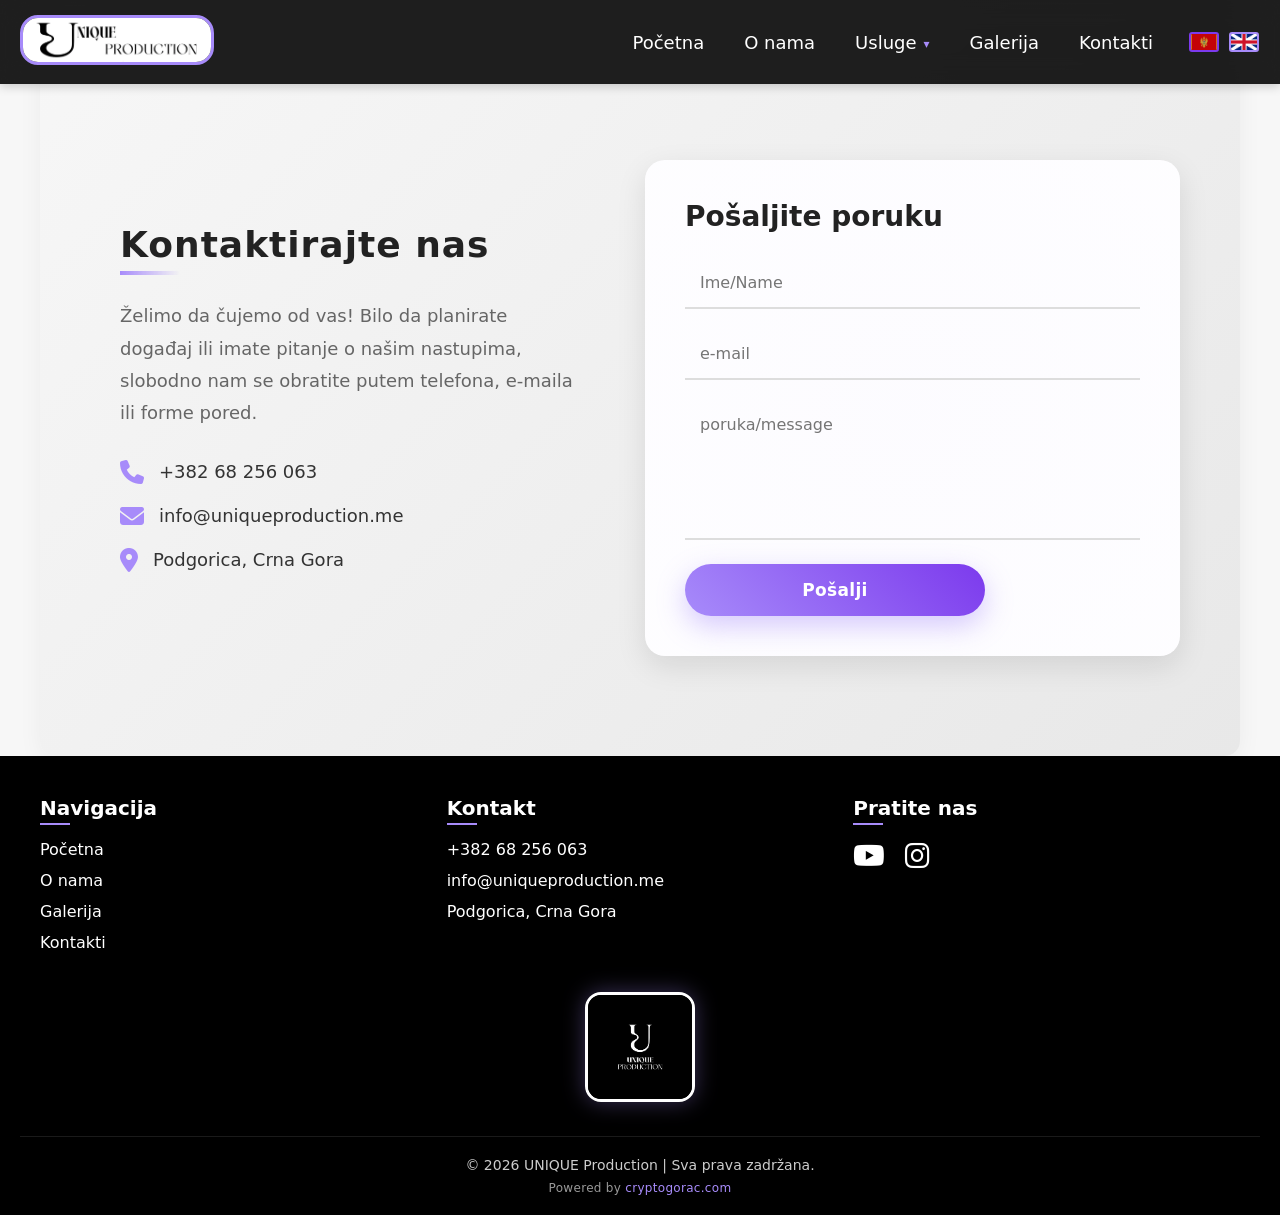
<file: Kontakti.html>
<!DOCTYPE html>
<html lang="sr">
<head>
    <meta charset="UTF-8">
    <meta name="viewport" content="width=device-width, initial-scale=1.0">
    <meta name="theme-color" content="#000000">
    <title data-sr="Kontakti - UNICQUE" data-en="Contacts - UNICQUE">Kontakti - UNICQUE</title>
    <meta name="description" content="Kontaktirajte UNIQUE Production – Podgorica, Crna Gora. Planirate događaj? Tu smo za sve informacije.">
    <meta name="author" content="Miloš Božović, CEO cryptogorac.com">
    <meta name="designer" content="cryptogorac.com">
    <meta name="creator" content="cryptogorac.com – Miloš Božović">
    <link rel="canonical" href="https://uniqueproduction.me/Kontakti.html">
    <meta property="og:title" content="Kontakti – UNIQUE Production">
    <meta property="og:description" content="Kontaktirajte UNIQUE Production – Podgorica, Crna Gora. Planirate događaj? Tu smo za sve informacije.">
    <meta property="og:image" content="https://uniqueproduction.me/logo3.webp">
    <meta property="og:url" content="https://uniqueproduction.me/Kontakti.html">
    <meta property="og:type" content="website">
    <link rel="stylesheet" href="assets/fontawesome/css/all.min.css?v=23">
<link rel="icon" type="image/x-icon" href="logo.png">   
<style>
        /* Osnovni reset stila za sve elemente */
        * {
            margin: 0;
            padding: 0;
            box-sizing: border-box;
        }

        /* Stil za telo stranice (body) */
        body {
            font-family: 'Arial', sans-serif;
            background-color: #f7f7f7;
            color: #333;
            min-height: 100vh;
            display: flex;
            flex-direction: column;
            overflow-x: hidden;
        }

        /* Stil za navigacioni bar */
        .navbar {
            background-color: #000;
            padding: 15px;
            display: flex;
            justify-content: space-between;
            align-items: center;
            position: fixed;
            width: 100%;
            top: 0;
            z-index: 1000;
            box-shadow: 0 2px 10px rgba(0, 0, 0, 0.2);
        }

        /* Stil za logo u navigacionom baru */
        .logo {
            margin-left: 5px;
            display: flex;
            align-items: center;
        }

        /* Stil za sliku loga unutar .logo */
      .logo {
            margin-left: 5px;
            display: flex;
            align-items: center;
        }

        .logo img {
            height: 50px;
            width: auto;
            object-fit: contain;
            transition: transform 0.3s ease;
            border-radius: 18px;
            border: 3px solid #a78bfa;
        }

        .logo img:hover {
            transform: scale(1.15);
        }

        /* Stil za hamburger meni */
        .hamburger {
            display: none;
            flex-direction: column;
            cursor: pointer;
            margin-right: 15px;
        }

        .hamburger span {
            width: 30px;
            height: 3px;
            background-color: #fff;
            margin: 3px 0;
            transition: all 0.3s ease;
        }

        /* Stil za listu linkova u navigaciji */
        .nav-links {
            list-style: none;
            display: flex;
            align-items: center;
        }

        .nav-links li {
            margin: 0 20px;
            position: relative;
        }

        .nav-links a {
            color: #fff;
            text-decoration: none;
            font-size: 18px;
            transition: color 0.3s ease;
        }

        .nav-links a:hover {
            color: #a78bfa;
        }

        /* Stil za padajući meni */
        .dropdown {
            position: relative;
        }

        .dropdown-content {
            display: none;
            position: absolute;
            background-color: #000;
            min-width: 160px;
            box-shadow: 0 8px 16px rgba(0,0,0,0.2);
            z-index: 1;
            top: 100%;
            left: 0;
        }

        .dropdown-content a {
            color: #fff;
            padding: 12px 16px;
            text-decoration: none;
            display: block;
            font-size: 16px;
        }

        .dropdown-content a:hover {
            color: #a78bfa;
            background-color: #1a1a1a;
        }

        .dropdown:hover .dropdown-content {
            display: block;
        }

        /* Language switcher styles - Pomerene ispod navigacionog bara na desnu stranu */
        .language-switcher {
            display: flex;
            justify-content: flex-end;
            gap: 10px;
            padding: 10px 20px;
            position: fixed;
            top: 85px;
            right: 0;
            z-index: 999;
        }

        .language-flag {
            width: 30px;
            height: 20px;
            cursor: pointer;
            border: 2px solid #a78bfa;
            border-radius: 3px;
            transition: transform 0.3s ease, opacity 0.3s ease;
        }

        .language-flag:hover {
            transform: scale(1.1);
            opacity: 0.8;
        }

        .language-flag.active {
            border-color: #7c3aed;
            opacity: 1;
        }

        /* Main content styles */
        main {
            padding: 120px 20px 60px;
            max-width: 1200px;
            margin: 0 auto;
            background: linear-gradient(135deg, #f7f7f7 0%, #e8e8e8 100%);
            border-radius: 15px;
            box-shadow: 0 5px 25px rgba(0, 0, 0, 0.05);
        }

        .contact-container {
            display: flex;
            flex-wrap: wrap;
            gap: 50px;
            justify-content: center;
            align-items: center;
            padding: 40px;
        }

        .contact-info {
            flex: 1;
            min-width: 300px;
            padding: 20px;
        }

        .contact-info h2 {
            font-size: 40px;
            color: #222;
            margin-bottom: 25px;
            font-weight: 700;
            position: relative;
            padding-bottom: 10px;
            letter-spacing: 1px;
        }

        .contact-info h2::after {
            content: '';
            position: absolute;
            bottom: 0;
            left: 0;
            width: 60px;
            height: 4px;
            background: linear-gradient(to right, #a78bfa, transparent);
        }

        .contact-info p {
            font-size: 18px;
            line-height: 1.8;
            color: #666;
            margin-bottom: 30px;
        }

        .contact-details {
            list-style: none;
        }

        .contact-details li {
            margin: 20px 0;
            display: flex;
            align-items: center;
            font-size: 18px;
            transition: transform 0.3s ease;
        }

        .contact-details li:hover {
            transform: translateX(10px);
        }

        .contact-details i {
            margin-right: 15px;
            color: #a78bfa;
            font-size: 24px;
        }

        .contact-details a {
            color: #333;
            text-decoration: none;
            font-weight: 500;
            transition: color 0.3s ease;
        }

        .contact-details a:hover {
            color: #a78bfa;
        }

        .contact-form {
            flex: 1;
            min-width: 300px;
            background-color: #fff;
            padding: 40px;
            border-radius: 20px;
            box-shadow: 0 10px 30px rgba(0, 0, 0, 0.1);
            position: relative;
            overflow: hidden;
        }

        .contact-form::before {
            content: '';
            position: absolute;
            top: -50%;
            left: -50%;
            width: 200%;
            height: 200%;
            background: radial-gradient(circle, rgba(167, 139, 250, 0.1), transparent);
            opacity: 0.3;
            z-index: 0;
            pointer-events: none;
        }

        .contact-form h3 {
            font-size: 28px;
            color: #222;
            margin-bottom: 25px;
            font-weight: 600;
            position: relative;
            z-index: 1;
        }

        .contact-form form {
            position: relative;
            z-index: 1;
        }

        .contact-form input,
        .contact-form textarea {
            width: 100%;
            padding: 15px;
            margin-bottom: 20px;
            border: none;
            border-bottom: 2px solid #ddd;
            background: transparent;
            font-size: 16px;
            color: #333;
            transition: border-color 0.3s ease, transform 0.3s ease;
        }

        .contact-form input:focus,
        .contact-form textarea:focus {
            border-color: #a78bfa;
            outline: none;
            transform: translateY(-2px);
        }

        .contact-form textarea {
            height: 140px;
            resize: none;
        }

        .contact-form button {
            background: linear-gradient(45deg, #a78bfa, #7c3aed);
            color: #fff;
            padding: 16px 40px;
            border: none;
            border-radius: 50px;
            font-size: 18px;
            font-weight: 600;
            cursor: pointer;
            transition: transform 0.3s ease;
            animation: pulseShadow 1.5s infinite;
            display: block;
            width: 100%;
            max-width: 300px;
            margin: 0 auto;
        }

        .contact-form button:hover {
            transform: translateY(-3px);
        }

        .contact-form .hidden {
            display: none !important;
        }

        /* Animacije */
        @keyframes pulseShadow {
            0% { box-shadow: 0 8px 20px rgba(167, 139, 250, 0.3); }
            50% { box-shadow: 0 15px 40px rgba(167, 139, 250, 0.7); }
            100% { box-shadow: 0 8px 20px rgba(167, 139, 250, 0.3); }
        }

        /* Footer styles */
        footer {
            background-color: #000;
            color: #fff;
            padding: 40px 20px 20px;
            margin-top: auto;
            position: relative;
        }

        .footer-container {
            max-width: 1200px;
            margin: 0 auto;
            display: flex;
            justify-content: space-between;
            flex-wrap: wrap;
            gap: 20px;
        }

        .footer-section {
            flex: 1;
            min-width: 200px;
        }

        .footer-section h3 {
            color: #fff;
            margin-bottom: 15px;
            font-size: 20px;
            position: relative;
            padding-bottom: 5px;
        }

        .footer-section h3::after {
            content: '';
            position: absolute;
            bottom: 0;
            left: 0;
            width: 30px;
            height: 2px;
            background-color: #a78bfa;
        }

        .footer-section ul {
            list-style: none;
        }

        .footer-section ul li {
            margin: 12px 0;
            position: relative;
        }

        .footer-section a {
            color: #fff;
            text-decoration: none;
            transition: color 0.3s ease, transform 0.3s ease;
        }

        .footer-section a:hover {
            color: #a78bfa;
            transform: translateX(5px);
        }

        .social-links {
            margin-top: 15px;
        }

        .social-links a {
            margin: 0 15px 0 0;
            font-size: 28px;
            color: #fff;
            transition: color 0.3s ease, transform 0.3s ease;
        }

        .social-links a:hover {
            color: #a78bfa;
            transform: scale(1.2);
        }

        .footer-credit {
            text-align: center;
            margin-top: 30px;
            font-size: 14px;
            color: #ccc;
            padding-top: 20px;
            border-top: 1px solid rgba(255, 255, 255, 0.1);
        }

        .footer-credit a {
            color: #fff;
            text-decoration: none;
            transition: color 0.3s ease;
        }

        .footer-credit a:hover {
            color: #a78bfa;
            transform: none;
        }

        /* Mobilna optimizacija */
        @media (max-width: 768px) {
            .hamburger {
                display: flex;
            }

            .nav-links {
                display: none;
                flex-direction: column;
                position: absolute;
                top: 60px;
                left: 0;
                background-color: #000;
                width: 100%;
                padding: 20px;
                text-align: center;
            }

            .nav-links.active {
                display: flex;
            }

            .nav-links li {
                margin: 15px 0;
            }

            .nav-links a {
                font-size: 20px;
            }

            .dropdown-content {
                position: static;
                box-shadow: none;
                background-color: #1a1a1a;
                width: 100%;
            }

            .hamburger.active span:nth-child(1) {
                transform: rotate(45deg) translate(5px, 5px);
            }

            .hamburger.active span:nth-child(2) {
                opacity: 0;
            }

            .hamburger.active span:nth-child(3) {
                transform: rotate(-45deg) translate(7px, -7px);
            }

            .logo {
                margin-left: 5px;
            }

            .logo img {
                height: 50px;
                width: auto;
                margin: 5px;
            }

            .navbar {
                padding: 10px;
                min-height: 60px;
            }

            .hamburger {
                margin-right: 10px;
            }

            .language-switcher {
                top: 85px;
                padding: 8px 15px;
            }

            main {
                padding: 80px 15px 40px;
            }

            .contact-container {
                flex-direction: column;
                padding: 20px;
                gap: 30px;
            }

            .contact-info h2 {
                font-size: 32px;
            }

            .contact-info p,
            .contact-details li {
                font-size: 16px;
            }

            .contact-form {
                padding: 30px;
            }

            .contact-form h3 {
                font-size: 24px;
            }

            .contact-form input,
            .contact-form textarea {
                font-size: 16px;
                padding: 12px;
            }

            .footer-container {
                flex-direction: column;
                text-align: center;
                padding: 0 15px;
            }

            .footer-section h3::after {
                left: 50%;
                transform: translateX(-50%);
            }

            .social-links {
                display: flex;
                justify-content: center;
            }

            .social-links a {
                margin: 0 15px;
                font-size: 24px;
            }
        }

        @media (max-width: 480px) {
            .logo img {
                height: 40px;
                width: auto;
                margin: 5px;
            }

            .navbar {
                padding: 8px;
                min-height: 50px;
            }

            .nav-links {
                top: 50px;
            }

            .language-switcher {
                top: 75px;
                padding: 6px 10px;
            }

            .language-flag {
                width: 25px;
                height: 15px;
            }

            .contact-info h2 {
                font-size: 28px;
            }

            .contact-form {
                padding: 20px;
            }

            .contact-form h3 {
                font-size: 20px;
            }

            .contact-form button {
                padding: 14px 30px;
                font-size: 16px;
            }
        }
    </style>
<link rel="stylesheet" href="assets/shared.css?v=23">
</head>
<body>
    <header>
        <nav class="navbar">
            <div class="logo">
                <a href="index.html">
                    <img src="logo1-800.webp" alt="logo Uniqueproduction" loading="lazy" decoding="async">
                </a>
            </div>
            <button class="hamburger" type="button" aria-label="Otvori meni" aria-expanded="false">
                <span></span>
                <span></span>
                <span></span>
            </button>
            <ul class="nav-links">
                <li><a href="index.html" data-sr="Početna" data-en="Home">Početna</a></li>
                <li><a href="O-nama.html" data-sr="O nama" data-en="About Us">O nama</a></li>
                <li class="dropdown">
                    <a href="#usluge" data-sr="Usluge" data-en="Services">Usluge</a>
                    <div class="dropdown-content">
                        <a href="Muzicki-performansi.html" data-sr="Muzički performansi" data-en="Musical Performances">Muzički performansi</a>
                        <a href="Scenski-art-performansi.html" data-sr="Scenski art performansi" data-en="Stage Art Performances">Scenski art performansi</a>
                        <a href="Specijalni-efekti-tehnicka-produkcija.html" data-sr="Specijalni efekti & Tehnička produkcija" data-en="Special Effects & Technical Production">Specijalni efekti & Tehnička produkcija</a>
                        <a href="Ostale-usluge.html" data-sr="Ostale usluge" data-en="Other Services">Ostale usluge</a>
                    </div>
                </li>
                <li><a href="Galerija.html" data-sr="Galerija" data-en="Gallery">Galerija</a></li>
                <li><a href="Kontakti.html" data-sr="Kontakti" data-en="Contacts">Kontakti</a></li>
            </ul>
                    <div class="language-switcher">
            <img src="srpski.png" alt="Srpski" class="language-flag active" data-lang="sr" width="30" height="20">
            <img src="engleski.png" alt="English" class="language-flag" data-lang="en" width="30" height="20">
        </div>
        </nav>
    </header>

    <main>
        <div class="contact-container">
            <div class="contact-info">
                <h2 data-sr="Kontaktirajte nas" data-en="Contact Us">Kontaktirajte nas</h2>
                <p data-sr="Želimo da čujemo od vas! Bilo da planirate događaj ili imate pitanje o našim nastupima, slobodno nam se obratite putem telefona, e-maila ili forme pored." data-en="We’d love to hear from you! Whether you’re planning an event or have a question about our performances, feel free to reach out via phone, email, or the form beside.">Želimo da čujemo od vas! Bilo da planirate događaj ili imate pitanje o našim nastupima, slobodno nam se obratite putem telefona, e-maila ili forme pored.</p>
                <ul class="contact-details">
                    <li><i class="fas fa-phone"></i><a href="tel:+38268256063" data-sr="+382 68 256 063" data-en="+382 68 256 063">+382 68 256 063</a></li>
                    <li><i class="fas fa-envelope"></i><a href="mailto:info@uniqueproduction.me" data-sr="info@uniqueproduction.me" data-en="info@uniqueproduction.me">info@uniqueproduction.me</a></li>
                    <li><i class="fas fa-map-marker-alt"></i><span data-sr="Podgorica, Crna Gora" data-en="Podgorica, Montenegro">Podgorica, Crna Gora</span></li>
                </ul>
            </div>
            <div class="contact-form">
                <h3 data-sr="Pošaljite poruku" data-en="Send a Message">Pošaljite poruku</h3>
                <form action="https://api.web3forms.com/submit" method="POST">
                    <input type="hidden" name="access_key" value="918407a4-589a-4204-8d04-aba559e5f5d3">
                    <input type="text" name="name" placeholder="Ime/Name" data-sr-placeholder="Vaše ime" data-en-placeholder="Your Name" required>
                    <input type="email" name="email" placeholder="e-mail" data-sr-placeholder="Vaš e-mail" data-en-placeholder="Your Email" required>
                    <textarea name="message" placeholder="poruka/message" data-sr-placeholder="Vaša poruka" data-en-placeholder="Your Message" required></textarea>
                    <input type="checkbox" name="botcheck" class="hidden" style="display: none;">
                    <button type="submit" data-sr="Pošalji" data-en="Send">Pošalji</button>
                </form>
            </div>
        </div>
    </main>

    <footer>
        <div class="footer-container">
            <div class="footer-section">
                <h3 data-sr="Navigacija" data-en="Navigation">Navigacija</h3>
                <ul>
                    <li><a href="index.html" data-sr="Početna" data-en="Home">Početna</a></li>
                    <li><a href="O-nama.html" data-sr="O nama" data-en="About Us">O nama</a></li>
                    <li><a href="Galerija.html" data-sr="Galerija" data-en="Gallery">Galerija</a></li>
                    <li><a href="Kontakti.html" data-sr="Kontakti" data-en="Contacts">Kontakti</a></li>
                </ul>
            </div>
            <div class="footer-section">
                <h3 data-sr="Kontakt" data-en="Contact">Kontakt</h3>
                <ul>
                    <li><a href="tel:+38268256063" data-sr="+382 68 256 063" data-en="+382 68 256 063">+382 68 256 063</a></li>
                    <li><a href="mailto:info@uniqueproduction.me" data-sr="info@uniqueproduction.me" data-en="info@uniqueproduction.me">info@uniqueproduction.me</a></li>
                    <li><span data-sr="Podgorica, Crna Gora" data-en="Podgorica, Montenegro">Podgorica, Crna Gora</span></li>
                </ul>
            </div>
            <div class="footer-section">
                <h3 data-sr="Pratite nas" data-en="Follow Us">Pratite nas</h3>
                 <div class="social-links">
                    <a href="https://www.youtube.com/@quartetuniquemne" target="_blank" rel="noopener" aria-label="YouTube"><i class="fab fa-youtube"></i></a>
                    <a href="https://www.instagram.com/all_stars_strings_montenegro?igsh=MWM5aW13MXIzc3l1bQ==" target="_blank" rel="noopener" aria-label="Instagram"><i class="fab fa-instagram"></i></a>
                </div>
            </div>
        </div>
    <div class="footer-logo">
        <a href="index.html" aria-label="Početna">
            <img src="logo3.webp" alt="UNIQUE Production logo" loading="lazy" decoding="async" width="110" height="110">
        </a>
    </div>
        <div class="footer-credit" data-sr="© 2026 UNIQUE Production | Sva prava zadržana.<br><span class='powered-by'>Powered by <a href='https://cryptogorac.com' target='_blank'>cryptogorac.com</a></span>" data-en="© 2026 UNIQUE Production | All rights reserved.<br><span class='powered-by'>Powered by <a href='https://cryptogorac.com' target='_blank'>cryptogorac.com</a></span>">
        © 2026 UNIQUE Production | Sva prava zadržana.<br><span class="powered-by">Powered by <a href="https://cryptogorac.com" target="_blank" rel="noopener">cryptogorac.com</a></span>
    </div>
    </footer>

    <script>
        document.addEventListener('DOMContentLoaded', () => {
            const hamburger = document.querySelector('.hamburger');
            const navLinks = document.querySelector('.nav-links');
            const languageFlags = document.querySelectorAll('.language-flag');
            const elements = document.querySelectorAll('[data-sr][data-en]');

            // Hamburger menu toggle
            hamburger.addEventListener('click', () => {
                hamburger.classList.toggle('active');
                navLinks.classList.toggle('active');
            });

            // Language switcher
            function updateLanguage(lang) {
                elements.forEach(element => {
                    let text = lang === 'en' ? element.getAttribute('data-en') : element.getAttribute('data-sr');
                    element.innerHTML = text;

                    // Update placeholder attributes if they exist
                    if (element.hasAttribute('data-sr-placeholder') && element.hasAttribute('data-en-placeholder')) {
                        element.placeholder = lang === 'en' ? element.getAttribute('data-en-placeholder') : element.getAttribute('data-sr-placeholder');
                    }
                });

                document.documentElement.lang = lang;
                document.title = lang === 'en' ? document.querySelector('title').getAttribute('data-en') : document.querySelector('title').getAttribute('data-sr');

                languageFlags.forEach(flag => {
                    flag.classList.remove('active');
                    if (flag.getAttribute('data-lang') === lang) {
                        flag.classList.add('active');
                    }
                });

                localStorage.setItem('selectedLanguage', lang);
            }

            // Load saved language or default to 'sr'
            const savedLanguage = localStorage.getItem('selectedLanguage') || 'sr';
            updateLanguage(savedLanguage);

            // Language flag click handlers
            languageFlags.forEach(flag => {
                flag.addEventListener('click', () => {
                    const lang = flag.getAttribute('data-lang');
                    updateLanguage(lang);
                });
            });
        });
    </script>
<script src="assets/shared.js?v=23" defer></script>
</body>
</html>
</file>
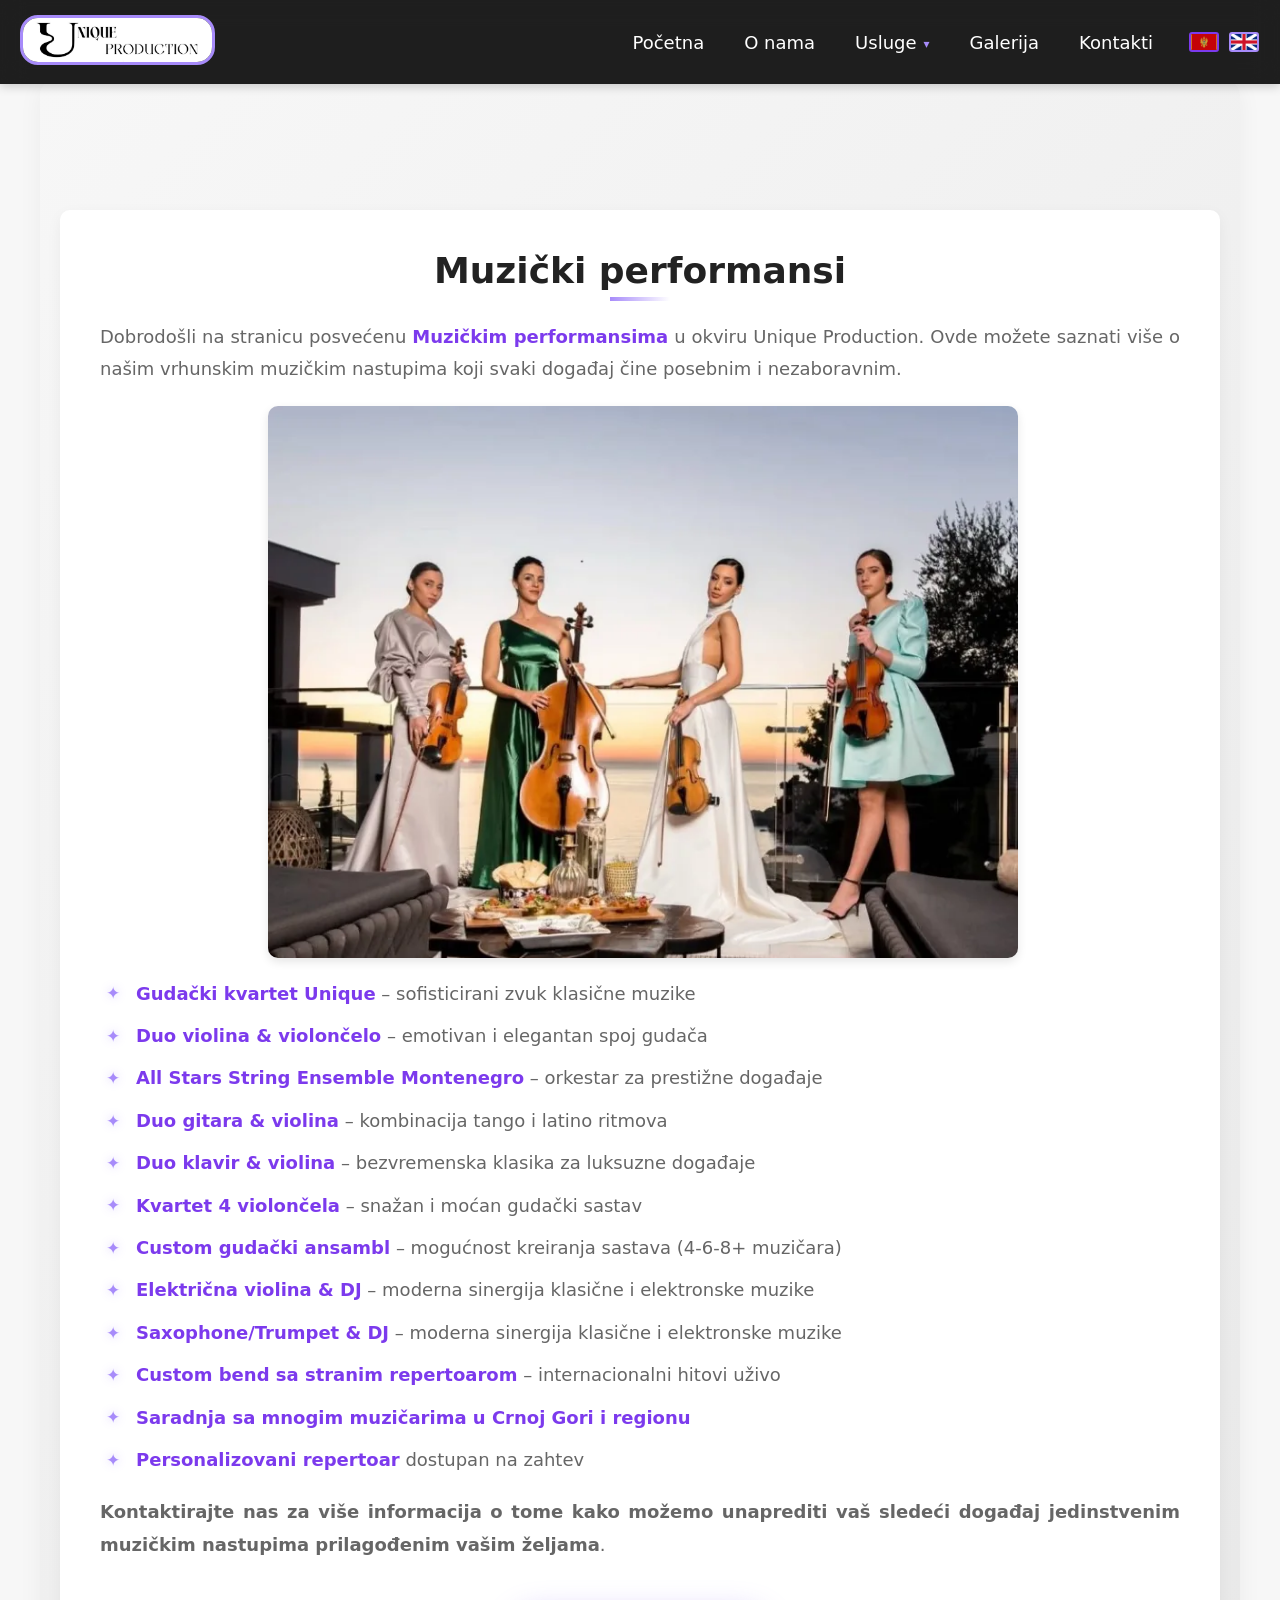
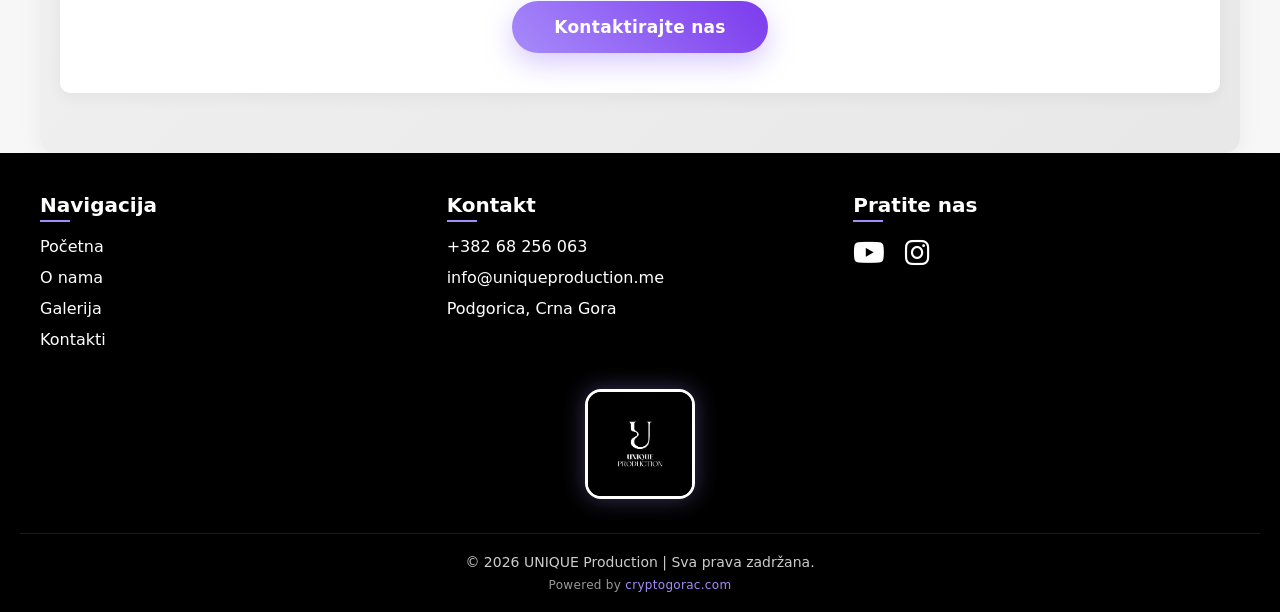
<file: Muzicki-performansi.html>
<!DOCTYPE html>
<html lang="sr">
<head>
    <meta charset="UTF-8">
    <meta name="viewport" content="width=device-width, initial-scale=1.0">
    <meta name="theme-color" content="#000000">
    <title data-sr="Muzički performansi - UNIQUE" data-en="Musical Performances - UNIQUE">Muzički performansi - UNIQUE</title>
    <meta name="description" content="Gudački kvartet, duo violina i violončelo, električna violina i DJ – vrhunski muzički performansi za vaš događaj.">
    <meta name="author" content="Miloš Božović, CEO cryptogorac.com">
    <meta name="designer" content="cryptogorac.com">
    <meta name="creator" content="cryptogorac.com – Miloš Božović">
    <link rel="canonical" href="https://uniqueproduction.me/Muzicki-performansi.html">
    <meta property="og:title" content="Muzički performansi – UNIQUE Production">
    <meta property="og:description" content="Gudački kvartet, duo violina i violončelo, električna violina i DJ – vrhunski muzički performansi za vaš događaj.">
    <meta property="og:image" content="https://uniqueproduction.me/logo3.webp">
    <meta property="og:url" content="https://uniqueproduction.me/Muzicki-performansi.html">
    <meta property="og:type" content="website">
    <link rel="stylesheet" href="assets/fontawesome/css/all.min.css?v=23">
    <link rel="icon" type="image/x-icon" href="logo.png">   
    <style>
        * {
            margin: 0;
            padding: 0;
            box-sizing: border-box;
        }

        body {
            font-family: 'Arial', sans-serif;
            background-color: #f7f7f7;
            color: #333;
            min-height: 100vh;
            display: flex;
            flex-direction: column;
            overflow-x: hidden;
        }

        .navbar {
            background-color: #000;
            padding: 15px;
            display: flex;
            justify-content: space-between;
            align-items: center;
            position: fixed;
            width: 100%;
            top: 0;
            z-index: 1000;
            box-shadow: 0 2px 10px rgba(0, 0, 0, 0.2);
        }

       .logo {
            margin-left: 5px;
            display: flex;
            align-items: center;
        }

        .logo img {
            height: 50px;
            width: auto;
            object-fit: contain;
            transition: transform 0.3s ease;
            border-radius: 18px;
            border: 3px solid #a78bfa;
        }

        .logo img:hover {
            transform: scale(1.15);
        }

        .hamburger {
            display: none;
            flex-direction: column;
            cursor: pointer;
            margin-right: 15px;
        }

        .hamburger span {
            width: 30px;
            height: 3px;
            background-color: #fff;
            margin: 3px 0;
            transition: all 0.3s ease;
        }

        .nav-links {
            list-style: none;
            display: flex;
            align-items: center;
        }

        .nav-links li {
            margin: 0 20px;
            position: relative;
        }

        .nav-links a {
            color: #fff;
            text-decoration: none;
            font-size: 18px;
            transition: color 0.3s ease;
        }

        .nav-links a:hover {
            color: #a78bfa;
        }

        .dropdown {
            position: relative;
        }

        .dropdown-content {
            display: none;
            position: absolute;
            background-color: #000;
            min-width: 160px;
            box-shadow: 0 8px 16px rgba(0,0,0,0.2);
            z-index: 1;
            top: 100%;
            left: 0;
        }

        .dropdown-content a {
            color: #fff;
            padding: 12px 16px;
            text-decoration: none;
            display: block;
            font-size: 16px;
        }

        .dropdown-content a:hover {
            color: #a78bfa;
            background-color: #1a1a1a;
        }

        .dropdown:hover .dropdown-content {
            display: block;
        }

        /* Language switcher styles - Pomerene ispod navigacionog bara na desnu stranu */
        .language-switcher {
            display: flex;
            justify-content: flex-end;
            gap: 10px;
            padding: 10px 20px;
            position: fixed;
            top: 85px;
            right: 0;
            z-index: 999;
        }

        .language-flag {
            width: 30px;
            height: 20px;
            cursor: pointer;
            border: 2px solid #a78bfa;
            border-radius: 3px;
            transition: transform 0.3s ease, opacity 0.3s ease;
        }

        .language-flag:hover {
            transform: scale(1.1);
            opacity: 0.8;
        }

        .language-flag.active {
            border-color: #7c3aed;
            opacity: 1;
        }

        main {
            padding: 60px 20px;
            max-width: 1200px;
            margin: 80px auto 0;
            background: linear-gradient(135deg, #f7f7f7 0%, #e8e8e8 100%);
            border-radius: 15px;
            box-shadow: 0 5px 25px rgba(0, 0, 0, 0.05);
            flex-grow: 1;
        }

        .section {
            padding: 40px;
            background-color: #fff;
            border-radius: 10px;
            box-shadow: 0 5px 15px rgba(0, 0, 0, 0.05);
        }

        .section h1 {
            font-size: 48px;
            color: #222;
            margin-bottom: 20px;
            font-weight: 700;
            text-align: center;
            position: relative;
            padding-bottom: 10px;
        }

        .section h1::after {
            content: '';
            position: absolute;
            bottom: 0;
            left: 50%;
            transform: translateX(-50%);
            width: 60px;
            height: 4px;
            background: linear-gradient(to right, #a78bfa, transparent);
        }

        .section p {
            font-size: 18px;
            line-height: 1.8;
            color: #666;
            text-align: justify;
            margin-bottom: 15px;
        }

        .section .highlight {
            color: #a78bfa;
            font-weight: 600;
        }

        .section ul {
            font-size: 18px;
            line-height: 1.8;
            color: #666;
            text-align: justify;
            margin-bottom: 15px;
            padding-left: 20px;
        }

        .section ul li {
            margin-bottom: 10px;
        }

        /* Stilovi za sliku */
        .section .performance-image {
            display: block;
            width: 750px;
            height: 550px;
            max-width: 100%;
            height: auto;
            margin: 20px auto;
            border-radius: 10px;
            box-shadow: 0 4px 10px rgba(0, 0, 0, 0.1);
        }

        /* Stilovi za centrirani paragraf i dugme */
        .section .centered-contact {
            text-align: center;
            margin-top: 20px;
        }

        .section .contact-btn {
            display: inline-block;
            padding: 25px;
            background-color: #a78bfa;
            color: #fff;
            text-decoration: none;
            border-radius: 25px;
            font-size: 16px;
            transition: background-color 0.3s ease, transform 0.3s ease;
            margin-top: 25px;
            position: relative;
            animation: glow 1.5s infinite ease-in-out;
        }

        @media (max-width: 768px) {
            .section .contact-btn {
                padding: 35px;
                border-radius: 25px;
                font-size: 20px;
                width: 100%;
                animation: glow 1.5s infinite ease-in-out;
            }
        }

        /* Definicija animacije presijavanja */
        @keyframes glow {
            0% {
                box-shadow: 0 0 5px rgba(167, 138, 250, 0.5);
            }
            50% {
                box-shadow: 0 0 20px rgba(167, 138, 250, 0.8);
            }
            100% {
                box-shadow: 0 0 5px rgba(167, 138, 250, 0.5);
            }
        }

        .section .contact-btn:hover {
            background-color: #8b5cf6;
            transform: scale(1.05);
        }

        footer {
            background-color: #000;
            color: #fff;
            padding: 40px 20px 20px;
            margin-top: auto;
            position: relative;
        }

        .footer-container {
            max-width: 1200px;
            margin: 0 auto;
            display: flex;
            justify-content: space-between;
            flex-wrap: wrap;
            gap: 20px;
        }

        .footer-section {
            flex: 1;
            min-width: 200px;
        }

        .footer-section h3 {
            color: #fff;
            margin-bottom: 15px;
            font-size: 20px;
            position: relative;
            padding-bottom: 5px;
        }

        .footer-section h3::after {
            content: '';
            position: absolute;
            bottom: 0;
            left: 0;
            width: 30px;
            height: 2px;
            background-color: #a78bfa;
        }

        .footer-section ul {
            list-style: none;
        }

        .footer-section ul li {
            margin: 12px 0;
            position: relative;
        }

        .footer-section a {
            color: #fff;
            text-decoration: none;
            transition: color 0.3s ease, transform 0.3s ease;
        }

        .footer-section a:hover {
            color: #a78bfa;
            transform: translateX(5px);
        }

        .social-links {
            margin-top: 15px;
        }

        .social-links a {
            margin: 0 15px 0 0;
            font-size: 28px;
            color: #fff;
            transition: color 0.3s ease, transform 0.3s ease;
        }

        .social-links a:hover {
            color: #a78bfa;
            transform: scale(1.2);
        }

        .footer-credit {
            text-align: center;
            margin-top: 30px;
            font-size: 14px;
            color: #ccc;
            padding-top: 20px;
            border-top: 1px solid rgba(255, 255, 255, 0.1);
        }

        .footer-credit a {
            color: #fff;
            text-decoration: none;
            transition: color 0.3s ease;
        }

        .footer-credit a:hover {
            color: #a78bfa;
            transform: none;
        }

        /* Mobilna optimizacija */
        @media (max-width: 768px) {
            .hamburger {
                display: flex;
            }

            .nav-links {
                display: none;
                flex-direction: column;
                position: absolute;
                top: 60px;
                left: 0;
                background-color: #000;
                width: 100%;
                padding: 20px;
                text-align: center;
            }

            .nav-links.active {
                display: flex;
            }

            .nav-links li {
                margin: 15px 0;
            }

            .nav-links a {
                font-size: 20px;
            }

            .dropdown-content {
                position: static;
                box-shadow: none;
                background-color: #1a1a1a;
                width: 100%;
            }

            .hamburger.active span:nth-child(1) {
                transform: rotate(45deg) translate(5px, 5px);
            }

            .hamburger.active span:nth-child(2) {
                opacity: 0;
            }

            .hamburger.active span:nth-child(3) {
                transform: rotate(-45deg) translate(7px, -7px);
            }

            .logo {
                margin-left: 5px;
            }

            .logo img {
                height: 50px;
                width: auto;
                margin: 5px;
            }

            .navbar {
                padding: 10px;
                min-height: 60px;
            }

            .hamburger {
                margin-right: 10px;
            }

            .language-switcher {
                top: 85px;
                padding: 8px 15px;
            }

            main {
                padding: 40px 15px;
                margin-top: 60px;
            }

            .section {
                padding: 20px;
            }

            .section h1 {
                font-size: 36px;
            }

            .section p {
                font-size: 16px;
            }

            .section ul {
                font-size: 16px;
            }

            .section .contact-btn {
                font-size: 14px;
                padding: 8px 16px;
            }

            .section .performance-image {
                width: 100%;
                height: auto;
            }

            .footer-container {
                flex-direction: column;
                text-align: center;
                padding: 0 15px;
            }

            .footer-section h3::after {
                left: 50%;
                transform: translateX(-50%);
            }

            .social-links {
                display: flex;
                justify-content: center;
            }

            .social-links a {
                margin: 0 15px;
                font-size: 24px;
            }
        }

        @media (max-width: 480px) {
            .logo img {
                height: 40px;
                width: auto;
                margin: 5px;
            }

            .navbar {
                padding: 8px;
                min-height: 50px;
            }

            .nav-links {
                top: 50px;
            }

            .language-switcher {
                top: 75px;
                padding: 6px 10px;
            }

            .language-flag {
                width: 25px;
                height: 15px;
            }

            .section h1 {
                font-size: 28px;
            }

            .section p {
                font-size: 14px;
            }

            .section ul {
                font-size: 14px;
            }

            .section .contact-btn {
                font-size: 12px;
                padding: 6px 12px;
            }

            .section .performance-image {
                width: 100%;
                height: auto;
            }
        }
    </style>
<link rel="stylesheet" href="assets/shared.css?v=23">
</head>
<body class="page-pad">
    <header>
        <nav class="navbar">
            <div class="logo">
                <a href="index.html">
                     <img src="logo1.png" alt="logo Uniqueproduction">
                </a>
            </div>
            <button class="hamburger" type="button" aria-label="Otvori meni" aria-expanded="false">
                <span></span>
                <span></span>
                <span></span>
            </button>
            <ul class="nav-links">
                <li><a href="index.html" data-sr="Početna" data-en="Home">Početna</a></li>
                <li><a href="O-nama.html" data-sr="O nama" data-en="About Us">O nama</a></li>
                <li class="dropdown">
                    <a href="#usluge" data-sr="Usluge" data-en="Services">Usluge</a>
                    <div class="dropdown-content">
                        <a href="Muzicki-performansi.html" data-sr="Muzički performansi" data-en="Musical Performances">Muzički performansi</a>
                        <a href="Scenski-art-performansi.html" data-sr="Scenski Art performansi" data-en="Stage Art Performances">Scenski Art performansi</a>
                        <a href="Specijalni-efekti-tehnicka-produkcija.html" data-sr="Specijalni efekti & Tehnička produkcija" data-en="Special Effects & Technical Production">Specijalni efekti & Tehnička produkcija</a>
                        <a href="Ostale-usluge.html" data-sr="Ostale usluge" data-en="Other Services">Ostale usluge</a>
                    </div>
                </li>
                <li><a href="Galerija.html" data-sr="Galerija" data-en="Gallery">Galerija</a></li>
                <li><a href="Kontakti.html" data-sr="Kontakti" data-en="Contacts">Kontakti</a></li>
            </ul>
                    <div class="language-switcher">
            <img src="srpski.png" alt="Srpski" class="language-flag active" data-lang="sr" width="30" height="20">
            <img src="engleski.png" alt="English" class="language-flag" data-lang="en" width="30" height="20">
        </div>
        </nav>
    </header>

    <main>
        <div class="section">
            <h1 data-sr="Muzički performansi" data-en="Musical Performances">Muzički performansi</h1>
            <p data-sr="Dobrodošli na stranicu posvećenu <span class='highlight'>Muzičkim performansima</span> u okviru Unique Production. Ovde možete saznati više o našim vrhunskim muzičkim nastupima koji svaki događaj čine posebnim i nezaboravnim." data-en="Welcome to the page dedicated to <span class='highlight'>Musical Performances</span> by Unique Production. Here you can learn more about our top-tier musical performances that make every event special and unforgettable.">Dobrodošli na stranicu posvećenu <span class="highlight">Muzičkim performansima</span> u okviru Unique Production. Ovde možete saznati više o našim vrhunskim muzičkim nastupima koji svaki događaj čine posebnim i nezaboravnim.</p>
            <ul>
                <img src="naslovna.webp" alt="Muzički performansi" class="performance-image">
                <li data-sr="<span class='highlight'>Gudački kvartet Unique</span> – sofisticirani zvuk klasične muzike" data-en="<span class='highlight'>Unique String Quartet</span> – sophisticated sound of classical music"><span class="highlight">Gudački kvartet Unique</span> – sofisticirani zvuk klasične muzike</li>
                <li data-sr="<span class='highlight'>Duo violina & violončelo</span> – emotivan i elegantan spoj gudača" data-en="<span class='highlight'>Violin & Cello Duo</span> – emotional and elegant blend of strings"><span class="highlight">Duo violina & violončelo</span> – emotivan i elegantan spoj gudača</li>
                <li data-sr="<span class='highlight'>All Stars String Ensemble Montenegro</span> – orkestar za prestižne događaje" data-en="<span class='highlight'>All Stars String Ensemble Montenegro</span> – orchestra for prestigious events"><span class="highlight">All Stars String Ensemble Montenegro</span> – orkestar za prestižne događaje</li>
                <li data-sr="<span class='highlight'>Duo gitara & violina</span> – kombinacija tango i latino ritmova" data-en="<span class='highlight'>Guitar & Violin Duo</span> – a mix of tango and Latin rhythms"><span class="highlight">Duo gitara & violina</span> – kombinacija tango i latino ritmova</li>
                <li data-sr="<span class='highlight'>Duo klavir & violina</span> – bezvremenska klasika za luksuzne događaje" data-en="<span class='highlight'>Piano & Violin Duo</span> – timeless classics for luxury events"><span class="highlight">Duo klavir & violina</span> – bezvremenska klasika za luksuzne događaje</li>
                <li data-sr="<span class='highlight'>Kvartet 4 violončela</span> – snažan i moćan gudački sastav" data-en="<span class='highlight'>Four Cello Quartet</span> – powerful and robust string ensemble"><span class="highlight">Kvartet 4 violončela</span> – snažan i moćan gudački sastav</li>
                <li data-sr="<span class='highlight'>Custom gudački ansambl</span> – mogućnost kreiranja sastava (4-6-8+ muzičara)" data-en="<span class='highlight'>Custom String Ensemble</span> – option to create an ensemble (4-6-8+ musicians)"><span class="highlight">Custom gudački ansambl</span> – mogućnost kreiranja sastava (4-6-8+ muzičara)</li>
                <li data-sr="<span class='highlight'>Električna violina & DJ</span> – moderna sinergija klasične i elektronske muzike" data-en="<span class='highlight'>Electric Violin & DJ</span> – modern synergy of classical and electronic music"><span class="highlight">Električna violina & DJ</span> – moderna sinergija klasične i elektronske muzike</li>
                <li data-sr="<span class='highlight'>Saxophone/Trumpet & DJ</span> – moderna sinergija klasične i elektronske muzike" data-en="<span class='highlight'>Saxophone/Trumpet & DJ</span> – modern synergy of classical and electronic music"><span class="highlight">Saxophone/Trumpet & DJ</span> – moderna sinergija klasične i elektronske muzike</li>
                <li data-sr="<span class='highlight'>Custom bend sa stranim repertoarom</span> – internacionalni hitovi uživo" data-en="<span class='highlight'>Custom Band with Foreign Repertoire</span> – live international hits"><span class="highlight">Custom bend sa stranim repertoarom</span> – internacionalni hitovi uživo</li>
                <li data-sr="<span class='highlight'>Saradnja sa mnogim muzičarima u Crnoj Gori i regionu</span>" data-en="<span class='highlight'>Collaboration with many musicians in Montenegro and the region</span>"><span class="highlight">Saradnja sa mnogim muzičarima u Crnoj Gori i regionu</span></li>
                <li data-sr="<span class='highlight'>Personalizovani repertoar</span> dostupan na zahtev" data-en="<span class='highlight'>Personalized repertoire</span> available upon request"><span class="highlight">Personalizovani repertoar</span> dostupan na zahtev</li>
            </ul>
            <div class="centered-contact">
                <p data-sr="<b>Kontaktirajte nas za više informacija o tome kako možemo unaprediti vaš sledeći događaj jedinstvenim muzičkim nastupima prilagođenim vašim željama</b>." data-en="<b>Contact us for more information on how we can enhance your next event with unique musical performances tailored to your preferences</b>."><b>Kontaktirajte nas za više informacija o tome kako možemo unaprediti vaš sledeći događaj jedinstvenim muzičkim nastupima prilagođenim vašim željama</b>.</p>
                <a href="Kontakti.html" class="contact-btn" data-sr="Kontaktirajte nas" data-en="Contact Us">Kontaktirajte nas</a>
            </div>
        </div>
    </main>

    <footer>
        <div class="footer-container">
            <div class="footer-section">
                <h3 data-sr="Navigacija" data-en="Navigation">Navigacija</h3>
                <ul>
                    <li><a href="index.html" data-sr="Početna" data-en="Home">Početna</a></li>
                    <li><a href="O-nama.html" data-sr="O nama" data-en="About Us">O nama</a></li>
                    <li><a href="Galerija.html" data-sr="Galerija" data-en="Gallery">Galerija</a></li>
                    <li><a href="Kontakti.html" data-sr="Kontakti" data-en="Contacts">Kontakti</a></li>
                </ul>
            </div>
            <div class="footer-section">
                <h3 data-sr="Kontakt" data-en="Contact">Kontakt</h3>
                <ul>
                    <li><a href="tel:+38268256063" data-sr="+382 68 256 063" data-en="+382 68 256 063">+382 68 256 063</a></li>
                    <li><a href="mailto:info@uniqueproduction.me" data-sr="info@uniqueproduction.me" data-en="info@uniqueproduction.me">info@uniqueproduction.me</a></li>
                    <li><span data-sr="Podgorica, Crna Gora" data-en="Podgorica, Montenegro">Podgorica, Crna Gora</span></li>
                </ul>
            </div>
            <div class="footer-section">
                <h3 data-sr="Pratite nas" data-en="Follow Us">Pratite nas</h3>
                <div class="social-links">
                    <a href="https://www.youtube.com/@quartetuniquemne" target="_blank" rel="noopener" aria-label="YouTube"><i class="fab fa-youtube"></i></a>
                    <a href="https://www.instagram.com/all_stars_strings_montenegro?igsh=MWM5aW13MXIzc3l1bQ==" target="_blank" rel="noopener" aria-label="Instagram"><i class="fab fa-instagram"></i></a>
                </div>
            </div>
        </div>
    <div class="footer-logo">
        <a href="index.html" aria-label="Početna">
            <img src="logo3.webp" alt="UNIQUE Production logo" loading="lazy" decoding="async" width="110" height="110">
        </a>
    </div>
        <div class="footer-credit" data-sr="© 2026 UNIQUE Production | Sva prava zadržana.<br><span class='powered-by'>Powered by <a href='https://cryptogorac.com' target='_blank'>cryptogorac.com</a></span>" data-en="© 2026 UNIQUE Production | All rights reserved.<br><span class='powered-by'>Powered by <a href='https://cryptogorac.com' target='_blank'>cryptogorac.com</a></span>">
        © 2026 UNIQUE Production | Sva prava zadržana.<br><span class="powered-by">Powered by <a href="https://cryptogorac.com" target="_blank" rel="noopener">cryptogorac.com</a></span>
    </div>
    </footer>

    <script>
        document.addEventListener('DOMContentLoaded', () => {
            const hamburger = document.querySelector('.hamburger');
            const navLinks = document.querySelector('.nav-links');
            const languageFlags = document.querySelectorAll('.language-flag');
            const elements = document.querySelectorAll('[data-sr][data-en]');

            // Hamburger menu toggle
            if (hamburger && navLinks) {
                hamburger.addEventListener('click', () => {
                    hamburger.classList.toggle('active');
                    navLinks.classList.toggle('active');
                });
            } else {
                console.error('Hamburger ili nav-links elementi nisu pronađeni u DOM-u.');
            }

            // Language switcher
            function updateLanguage(lang) {
                elements.forEach(element => {
                    let text = lang === 'en' ? element.getAttribute('data-en') : element.getAttribute('data-sr');
                    element.innerHTML = text;
                });

                document.documentElement.lang = lang;
                document.title = lang === 'en' ? document.querySelector('title').getAttribute('data-en') : document.querySelector('title').getAttribute('data-sr');

                languageFlags.forEach(flag => {
                    flag.classList.remove('active');
                    if (flag.getAttribute('data-lang') === lang) {
                        flag.classList.add('active');
                    }
                });

                localStorage.setItem('selectedLanguage', lang);
            }

            // Load saved language or default to 'sr'
            const savedLanguage = localStorage.getItem('selectedLanguage') || 'sr';
            updateLanguage(savedLanguage);

            // Language flag click handlers
            languageFlags.forEach(flag => {
                flag.addEventListener('click', () => {
                    const lang = flag.getAttribute('data-lang');
                    updateLanguage(lang);
                });
            });
        });
    </script>
<script src="assets/shared.js?v=23" defer></script>
</body>
</html>
</file>
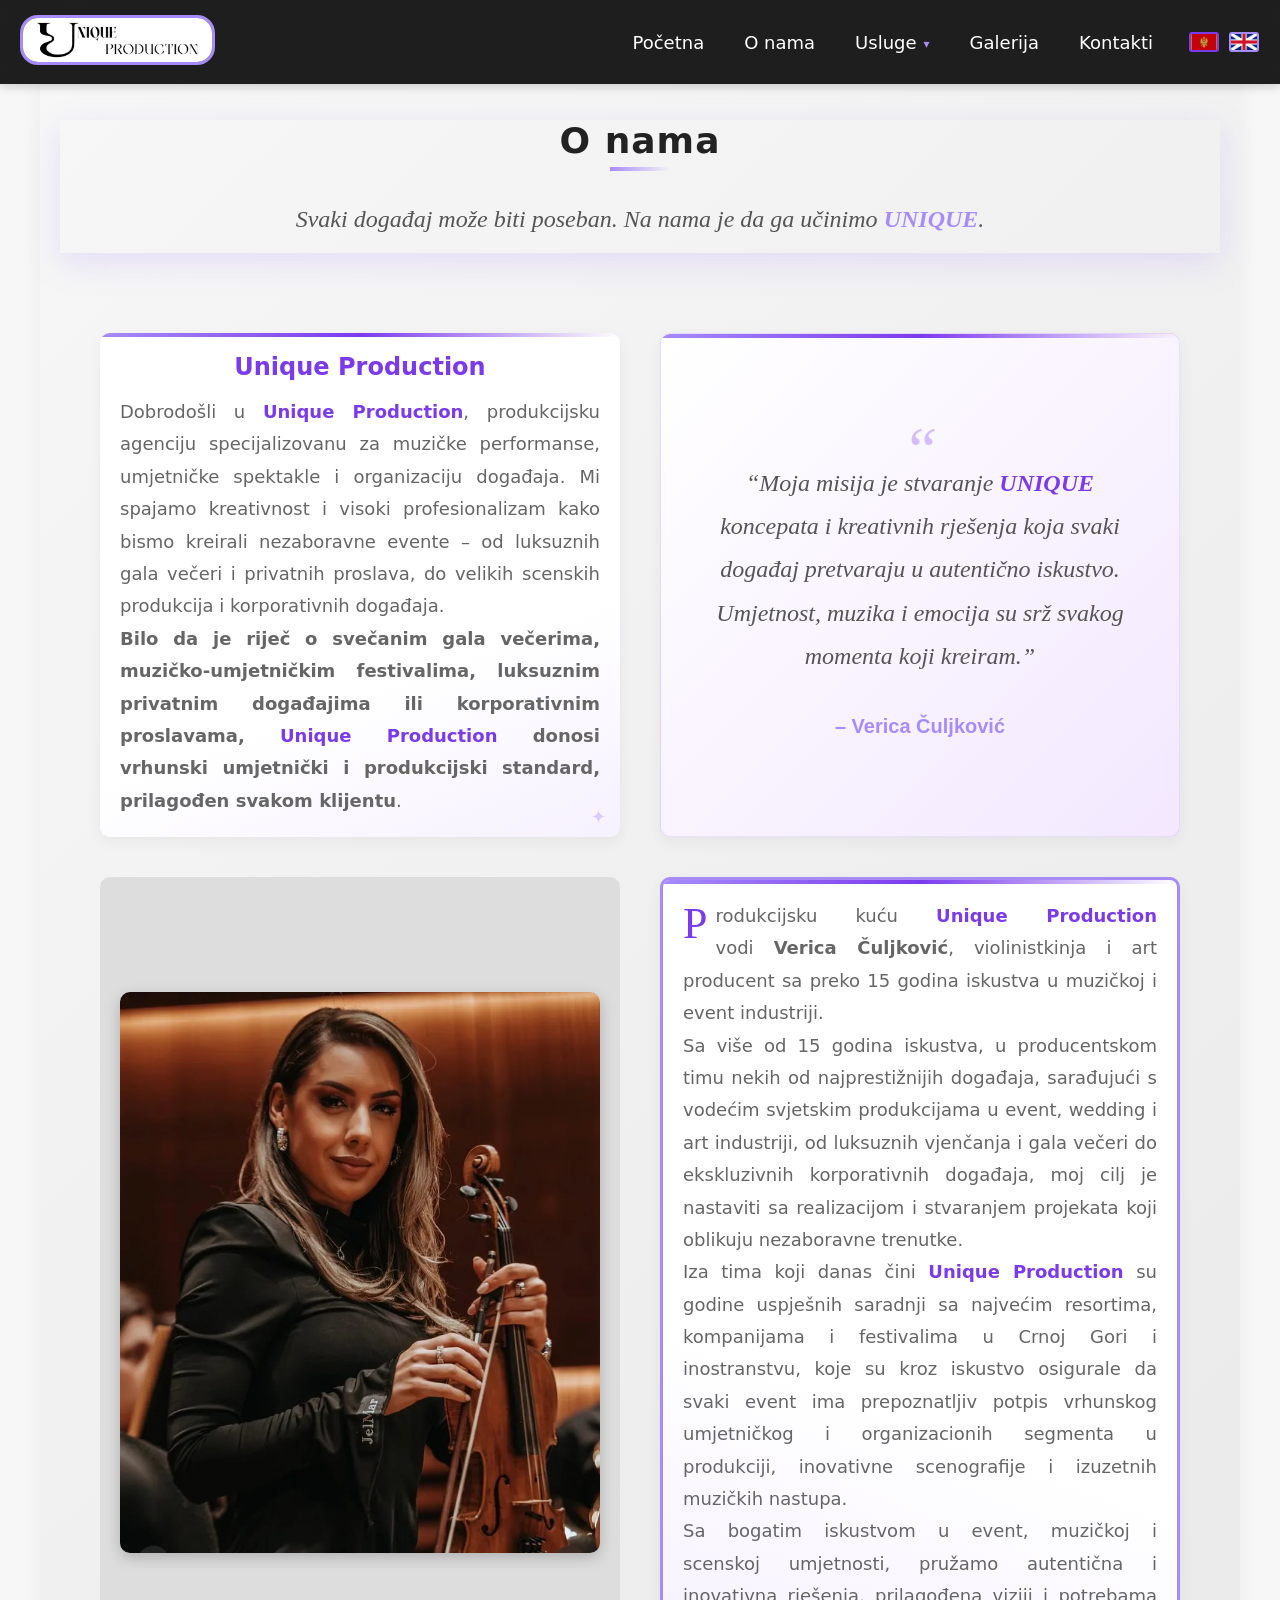
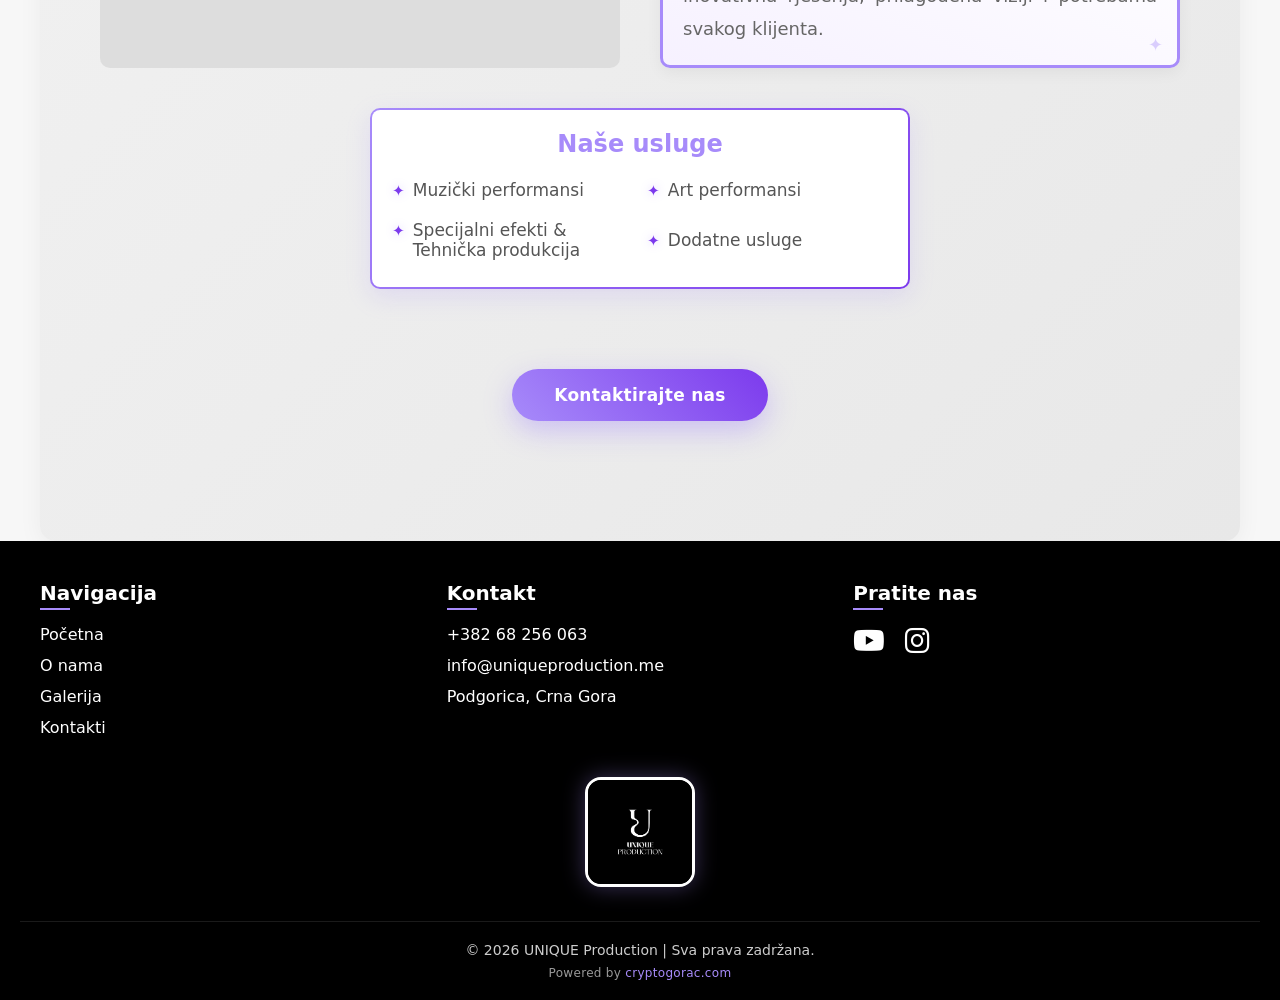
<file: O-nama.html>
<!DOCTYPE html>
<html lang="sr">
<head>
    <meta charset="UTF-8">
    <meta name="viewport" content="width=device-width, initial-scale=1.0">
    <meta name="theme-color" content="#000000">
    <title data-sr="O nama - UNIQUE" data-en="About Us - UNIQUE">O nama - UNIQUE</title>
    <meta name="description" content="Upoznajte UNIQUE Production: tim koji spaja kreativnost i profesionalizam u produkciji gala večeri, festivala i korporativnih događaja.">
    <meta name="author" content="Miloš Božović, CEO cryptogorac.com">
    <meta name="designer" content="cryptogorac.com">
    <meta name="creator" content="cryptogorac.com – Miloš Božović">
    <link rel="canonical" href="https://uniqueproduction.me/O-nama.html">
    <meta property="og:title" content="O nama – UNIQUE Production">
    <meta property="og:description" content="Upoznajte UNIQUE Production: tim koji spaja kreativnost i profesionalizam u produkciji gala večeri, festivala i korporativnih događaja.">
    <meta property="og:image" content="https://uniqueproduction.me/logo3.webp">
    <meta property="og:url" content="https://uniqueproduction.me/O-nama.html">
    <meta property="og:type" content="website">
    <link rel="stylesheet" href="assets/fontawesome/css/all.min.css?v=23">
   <link rel="icon" type="image/x-icon" href="logo.png">
    <style>
    /* Osnovni reset stila za sve elemente */
    * {
        margin: 0;
        padding: 0;
        box-sizing: border-box;
    }

    /* Stil za telo stranice (body) */
    body {
        font-family: 'Arial', sans-serif;
        background-color: #f7f7f7;
        color: #333;
        min-height: 100vh;
        display: flex;
        flex-direction: column;
        overflow-x: hidden;
    }

    /* Stil za navigacioni bar */
    .navbar {
        background-color: #000;
        padding: 15px;
        display: flex;
        justify-content: space-between;
        align-items: center;
        position: fixed;
        width: 100%;
        top: 0;
        z-index: 1000;
        box-shadow: 0 2px 10px rgba(0, 0, 0, 0.2);
    }

    .logo {
            margin-left: 5px;
            display: flex;
            align-items: center;
        }

        .logo img {
            height: 50px;
            width: auto;
            object-fit: contain;
            transition: transform 0.3s ease;
            border-radius: 18px;
            border: 3px solid #a78bfa;
        }

        .logo img:hover {
            transform: scale(1.15);
        }

    .hamburger {
        display: none;
        flex-direction: column;
        cursor: pointer;
        margin-right: 15px;
    }

    .hamburger span {
        width: 30px;
        height: 3px;
        background-color: #fff;
        margin: 3px 0;
        transition: all 0.3s ease;
    }

    .nav-links {
        list-style: none;
        display: flex;
        align-items: center;
    }

    .nav-links li {
        margin: 0 20px;
        position: relative;
    }

    .nav-links a {
        color: #fff;
        text-decoration: none;
        font-size: 18px;
        transition: color 0.3s ease;
    }

    .nav-links a:hover {
        color: #a78bfa;
    }

    .dropdown {
        position: relative;
    }

    .dropdown-content {
        display: none;
        position: absolute;
        background-color: #000;
        min-width: 160px;
        box-shadow: 0 8px 16px rgba(0,0,0,0.2);
        z-index: 1;
        top: 100%;
        left: 0;
    }

    .dropdown-content a {
        color: #fff;
        padding: 12px 16px;
        text-decoration: none;
        display: block;
        font-size: 16px;
    }

    .dropdown-content a:hover {
        color: #a78bfa;
        background-color: #1a1a1a;
    }

    .dropdown:hover .dropdown-content {
        display: block;
    }

    /* Language switcher styles - Pomerene ispod navigacionog bara na desnu stranu */
    .language-switcher {
        display: flex;
        justify-content: flex-end; /* Postavlja zastavice na desnu stranu */
        gap: 10px;
        padding: 10px 20px; /* Dodaje razmak sa desne strane i odozgo/odozdo */
        position: fixed;
        top: 85px; /* Spušteno za 25px u odnosu na prethodnih 60px */
        right: 0; /* Poravnanje uz desnu ivicu */
        z-index: 999; /* Malo niži z-index od navbar-a */
    }

    .language-flag {
        width: 30px;
        height: 20px;
        cursor: pointer;
        border: 2px solid #a78bfa;
        border-radius: 3px;
        transition: transform 0.3s ease, opacity 0.3s ease;
    }

    .language-flag:hover {
        transform: scale(1.1);
        opacity: 0.8;
    }

    .language-flag.active {
        border-color: #7c3aed;
        opacity: 1;
    }

    /* Stil za hero sekciju */
    .hero {
        position: relative;
        height: 100vh;
        display: flex;
        align-items: center;
        justify-content: center;
        text-align: center;
        color: #fff;
        padding: 20px;
        overflow: hidden;
    }

    .hero::before {
        content: '';
        position: absolute;
        top: 0;
        left: 0;
        width: 100%;
        height: 100%;
        background: rgba(0, 0, 0, 0.5);
        z-index: 1;
    }

    .hero video {
        position: absolute;
        top: 0;
        left: 0;
        width: 100%;
        height: 100%;
        object-fit: cover;
        z-index: 0;
    }

    .hero-content {
        position: relative;
        z-index: 2;
        max-width: 800px;
    }

    .hero h1 {
        font-size: 48px;
        font-weight: 700;
        margin-bottom: 20px;
        letter-spacing: 2px;
        animation: fadeInDown 1s ease;
    }

    .hero .subtitle {
        font-family: 'Georgia', serif;
        font-style: italic;
        font-size: 28px;
        margin-bottom: 30px;
        animation: fadeInUp 1s ease 0.5s backwards;
    }

    .hero .highlight {
        color: #a78bfa;
        font-weight: 600;
    }

    .hero .cta-button {
        background: linear-gradient(45deg, #a78bfa, #7c3aed);
        color: #fff;
        padding: 16px 40px;
        border: none;
        border-radius: 50px;
        font-size: 18px;
        font-weight: 600;
        text-decoration: none;
        animation: pulseShadow 1.5s infinite;
        transition: transform 0.3s ease;
    }

    .hero .cta-button:hover {
        transform: translateY(-3px);
    }

    /* Animacija za fadeInDown efekat */
    @keyframes fadeInDown {
        from { opacity: 0; transform: translateY(-20px); }
        to { opacity: 1; transform: translateY(0); }
    }

    /* Animacija za fadeInUp efekat */
    @keyframes fadeInUp {
        from { opacity: 0; transform: translateY(20px); }
        to { opacity: 1; transform: translateY(0); }
    }

    /* Main content styles */
    main {
        padding: 120px 20px 60px;
        max-width: 1200px;
        margin: 0 auto;
        background: linear-gradient(135deg, #f7f7f7 0%, #e8e8e8 100%);
        border-radius: 15px;
        box-shadow: 0 5px 25px rgba(0, 0, 0, 0.05);
    }

    .intro-section {
        text-align: center;
        margin-bottom: 40px;
    }

    .intro-section h1 {
        font-size: 40px;
        color: #222;
        margin-bottom: 15px;
        font-weight: 700;
        position: relative;
        padding-bottom: 10px;
        letter-spacing: 1px;
    }

    .intro-section h1::after {
        content: '';
        position: absolute;
        bottom: 0;
        left: 50%;
        transform: translateX(-50%);
        width: 60px;
        height: 4px;
        background: linear-gradient(to right, #a78bfa, transparent);
    }

    .intro-section .subtitle {
        font-family: 'Georgia', serif;
        font-style: italic;
        font-size: 24px;
        color: #555;
        margin: 20px 0;
        max-width: 800px;
        display: inline-block;
    }

    .intro-section .highlight {
        color: #a78bfa;
        font-weight: 600;
    }

    .about-container {
        padding: 40px;
        display: grid;
        grid-template-columns: repeat(2, 1fr);
        gap: 40px;
    }

    .section {
        padding: 20px;
        background-color: #fff;
        border-radius: 10px;
        box-shadow: 0 5px 15px rgba(0, 0, 0, 0.05);
    }

    .section-1, .section-2, .section-3, .section-4 {
        min-height: 300px;
    }

    .section h3 {
        font-size: 24px;
        color: #a78bfa;
        font-weight: 600;
        text-align: center;
        margin-bottom: 15px;
    }

    .section p {
        font-size: 18px;
        line-height: 1.8;
        color: #666;
        text-align: justify;
    }

    .section .highlight {
        color: #a78bfa;
        font-weight: 600;
    }

    .section-2 {
        animation: pulseGlow 2s infinite;
        position: relative;
        display: flex;
        flex-direction: column;
        justify-content: center;
        align-items: center;
        min-height: 300px;
    }

    .section-2 .quote {
        font-family: 'Georgia', serif;
        font-style: italic;
        font-size: 24px;
        color: #555;
        text-align: center;
        padding: 20px 0;
        max-width: 90%;
    }

    .section-2 .quote-author {
        font-family: 'Arial', sans-serif;
        font-size: 20px;
        color: #a78bfa;
        font-weight: 600;
        text-align: center;
        margin-top: 10px;
    }

    @keyframes pulseGlow {
        0% {
            box-shadow: 0 5px 15px rgba(167, 139, 250, 0.3);
        }
        50% {
            box-shadow: 0 10px 25px rgba(167, 139, 250, 0.5);
        }
        100% {
            box-shadow: 0 5px 15px rgba(167, 139, 250, 0.3);
        }
    }

    .section-3 {
        background-color: #ddd;
        display: flex;
        align-items: center;
        justify-content: center;
        box-shadow: none;
        overflow: hidden;
        height: auto;
    }

    .section-3 img {
        max-width: 500px;
        width: 100%;
        height: auto;
        object-fit: cover;
        border-radius: 10px;
        box-shadow: 0 5px 15px rgba(0, 0, 0, 0.2);
    }

    .section-4 {
        border: 3px solid #a78bfa;
        position: relative;
        height: auto;
    }

    .services-card {
        grid-column: 1 / -1;
        background-color: #fff;
        border-radius: 10px;
        box-shadow: 0 5px 15px rgba(0, 0, 0, 0.05);
        padding: 20px;
        margin: 0 auto 20px;
        max-width: 500px;
        text-align: center;
        border: 2px solid #a78bfa;
    }

    .services-card h3 {
        font-size: 24px;
        color: #a78bfa;
        font-weight: 600;
        margin-bottom: 15px;
    }

    .services-card .services-list {
        list-style: none;
    }

    .services-card .services-list li {
        font-size: 18px;
        color: #666;
        margin: 10px 0;
        display: flex;
        align-items: center;
        justify-content: center;
    }

    .services-card .services-list li i {
        color: #a78bfa;
        margin-right: 10px;
        font-size: 20px;
    }

    .cta-section {
        grid-column: 1 / -1;
        text-align: center;
        padding: 20px 0;
    }

    .cta-button {
        background: linear-gradient(45deg, #a78bfa, #7c3aed);
        color: #fff;
        padding: 16px 40px;
        border: none;
        border-radius: 50px;
        font-size: 18px;
        font-weight: 600;
        cursor: pointer;
        transition: transform 0.3s ease;
        animation: pulseShadow 1.5s infinite;
        display: inline-block;
        text-decoration: none;
    }

    .cta-button:hover {
        transform: translateY(-3px);
    }

    @keyframes pulseShadow {
        0% {
            box-shadow: 0 8px 20px rgba(167, 139, 250, 0.3);
        }
        50% {
            box-shadow: 0 15px 40px rgba(167, 139, 250, 0.7);
        }
        100% {
            box-shadow: 0 8px 20px rgba(167, 139, 250, 0.3);
        }
    }

    footer {
        background-color: #000;
        color: #fff;
        padding: 40px 20px 20px;
        margin-top: auto;
        position: relative;
    }

    .footer-container {
        max-width: 1200px;
        margin: 0 auto;
        display: flex;
        justify-content: space-between;
        flex-wrap: wrap;
        gap: 20px;
    }

    .footer-section {
        flex: 1;
        min-width: 200px;
    }

    .footer-section h3 {
        color: #fff;
        margin-bottom: 15px;
        font-size: 20px;
        position: relative;
        padding-bottom: 5px;
    }

    .footer-section h3::after {
        content: '';
        position: absolute;
        bottom: 0;
        left: 0;
        width: 30px;
        height: 2px;
        background-color: #a78bfa;
    }

    .footer-section ul {
        list-style: none;
    }

    .footer-section ul li {
        margin: 12px 0;
        position: relative;
    }

    .footer-section a {
        color: #fff;
        text-decoration: none;
        transition: color 0.3s ease, transform 0.3s ease;
    }

    .footer-section a:hover {
        color: #a78bfa;
        transform: translateX(5px);
    }

    .footer-dropdown .dropdown-content {
        display: none;
        position: absolute;
        background-color: #000;
        min-width: 160px;
        box-shadow: 0 8px 16px rgba(0,0,0,0.2);
        z-index: 1;
        left: 100%;
        top: 0;
    }

    .footer-dropdown:hover .dropdown-content {
        display: block;
    }

    .social-links {
        margin-top: 15px;
    }

    .social-links a {
        margin: 0 15px 0 0;
        font-size: 28px;
        color: #fff;
        transition: color 0.3s ease, transform 0.3s ease;
    }

    .social-links a:hover {
        color: #a78bfa;
        transform: scale(1.2);
    }

    .footer-credit {
        text-align: center;
        margin-top: 30px;
        font-size: 14px;
        color: #ccc;
        padding-top: 20px;
        border-top: 1px solid rgba(255, 255, 255, 0.1);
    }

    .footer-credit a {
        color: #fff;
        text-decoration: none;
        transition: color 0.3s ease;
    }

    .footer-credit a:hover {
        color: #a78bfa;
        transform: none;
    }

    /* Mobilna optimizacija */
    @media (max-width: 768px) {
        .hamburger {
            display: flex;
        }

        .nav-links {
            display: none;
            flex-direction: column;
            position: absolute;
            top: 60px;
            left: 0;
            background-color: #000;
            width: 100%;
            padding: 20px;
            text-align: center;
        }

        .nav-links.active {
            display: flex;
        }

        .nav-links li {
            margin: 15px 0;
        }

        .nav-links a {
            font-size: 20px;
        }

        .dropdown-content {
            position: static;
            box-shadow: none;
            background-color: #1a1a1a;
            width: 100%;
        }

        .hamburger.active span:nth-child(1) {
            transform: rotate(45deg) translate(5px, 5px);
        }

        .hamburger.active span:nth-child(2) {
            opacity: 0;
        }

        .hamburger.active span:nth-child(3) {
            transform: rotate(-45deg) translate(7px, -7px);
        }

        .logo {
            margin-left: 5px;
        }

        .logo img {
            height: 50px;
            width: auto;
            margin: 5px;
        }

        .navbar {
            padding: 10px;
            min-height: 60px;
        }

        .hamburger {
            margin-right: 10px;
        }

        .language-switcher {
            top: 85px; /* Prilagođeno za mobilne uređaje, spušteno za 25px */
            padding: 8px 15px; /* Smanjen padding za manje ekrane */
        }

        main {
            padding: 80px 15px 40px;
        }

        .intro-section h1 {
            font-size: 32px;
        }

        .intro-section .subtitle {
            font-size: 20px;
        }

        .about-container {
            padding: 20px;
            display: flex;
            flex-direction: column;
            gap: 20px;
        }

        .section h3 {
            font-size: 20px;
        }

        .section p,
        .services-card .services-list li {
            font-size: 16px;
        }

        .section-2 .quote {
            font-size: 20px;
            padding: 15px 0;
        }

        .section-2 .quote-author {
            font-size: 18px;
        }

        .section-3 {
            height: 400px;
            order: 2;
        }

        .section-3 img {
            max-width: 100%;
            max-height: 400px;
        }

        .section-4 {
            order: 3;
        }

        .services-card {
            order: 4;
            margin-bottom: 15px;
        }

        .cta-section {
            order: 5;
        }

        .footer-container {
            flex-direction: column;
            text-align: center;
            padding: 0 15px;
        }

        .footer-section h3::after {
            left: 50%;
            transform: translateX(-50%);
        }

        .social-links {
            display: flex;
            justify-content: center;
        }

        .social-links a {
            margin: 0 15px;
            font-size: 24px;
        }

        .footer-dropdown .dropdown-content {
            position: static;
            box-shadow: none;
            background-color: #1a1a1a;
            width: 100%;
            left: 0;
        }
    }

    @media (max-width: 480px) {
        .logo img {
            height: 40px;
            width: auto;
            margin: 5px;
        }

        .navbar {
            padding: 8px;
            min-height: 50px;
        }

        .nav-links {
            top: 50px;
        }

        .language-switcher {
            top: 75px; /* Prilagođeno za manji navbar na malim ekranima, spušteno za 25px (50px + 25px) */
            padding: 6px 10px; /* Još manji padding za male ekrane */
        }

        .language-flag {
            width: 25px;
            height: 15px;
        }

        .intro-section h1 {
            font-size: 28px;
        }

        .intro-section .subtitle {
            font-size: 18px;
        }

        .about-container {
            padding: 15px;
        }

        .section-2 .quote {
            font-size: 18px;
        }

        .section-2 .quote-author {
            font-size: 16px;
        }

        .services-card h3 {
            font-size: 20px;
        }

        .services-card .services-list li {
            font-size: 14px;
        }

        .cta-button {
            padding: 14px 30px;
            font-size: 16px;
        }

        .section-3 {
            height: 350px;
        }

        .section-3 img {
            max-height: 350px;
        }
    }
</style>
<link rel="stylesheet" href="assets/shared.css?v=23">
</head>
<body>
    <header>
        <nav class="navbar">
            <div class="logo">
                <a href="index.html">
                    <img src="logo1.png" alt="logo Uniqueproduction">
                </a>
            </div>
            <button class="hamburger" type="button" aria-label="Otvori meni" aria-expanded="false">
                <span></span>
                <span></span>
                <span></span>
            </button>
            <ul class="nav-links">
                <li><a href="index.html" data-sr="Početna" data-en="Home">Početna</a></li>
                <li><a href="O-nama.html" data-sr="O nama" data-en="About Us">O nama</a></li>
                <li class="dropdown">
                    <a href="#usluge" data-sr="Usluge" data-en="Services">Usluge</a>
                    <div class="dropdown-content">
                        <a href="Muzicki-performansi.html" data-sr="Muzički performansi" data-en="Musical Performances">Muzički performansi</a>
                        <a href="Scenski-art-performansi.html" data-sr="Scenski Art performansi" data-en="Stage Art Performances">Scenski Art performansi</a>
                        <a href="Specijalni-efekti-tehnicka-produkcija.html" data-sr="Specijalni efekti & Tehnička produkcija" data-en="Special Effects & Technical Production">Specijalni efekti & Tehnička produkcija</a>
                        <a href="Ostale-usluge.html" data-sr="Ostale usluge" data-en="Other Services">Ostale usluge</a>
                    </div>
                </li>
                <li><a href="Galerija.html" data-sr="Galerija" data-en="Gallery">Galerija</a></li>
                <li><a href="Kontakti.html" data-sr="Kontakti" data-en="Contacts">Kontakti</a></li>
            </ul>
                    <div class="language-switcher">
            <img src="srpski.png" alt="Srpski" class="language-flag active" data-lang="sr" width="30" height="20">
            <img src="engleski.png" alt="English" class="language-flag" data-lang="en" width="30" height="20">
        </div>
        </nav>
    </header>

    <main>
        <div class="intro-section">
            <h1 data-sr="O nama" data-en="About Us">O nama</h1>
            <p class="subtitle" data-sr="Svaki događaj može biti poseban. Na nama je da ga učinimo <span class='highlight'>UNIQUE</span>." data-en="Every event can be special. It’s up to us to make it <span class='highlight'>UNIQUE</span>.">Svaki događaj može biti poseban. Na nama je da ga učinimo <span class="highlight">UNIQUE</span>.</p>
        </div>
        <div class="about-container">
            <div class="section section-1">
                <h3 data-sr="<span class='highlight'>Unique Production</span>" data-en="<span class='highlight'>Unique Production</span>"><span class="highlight">Unique Production</span></h3>
                <p data-sr="Dobrodošli u <span class='highlight'>Unique Production</span>, produkcijsku agenciju specijalizovanu za muzičke performanse, umjetničke spektakle i organizaciju događaja. Mi spajamo kreativnost i visoki profesionalizam kako bismo kreirali nezaboravne evente – od luksuznih gala večeri i privatnih proslava, do velikih scenskih produkcija i korporativnih događaja." data-en="Welcome to <span class='highlight'>Unique Production</span>, a production agency specializing in musical performances, artistic spectacles, and event organization. We blend creativity and high professionalism to create unforgettable events – from luxurious gala dinners and private celebrations to large-scale stage productions and corporate events.">Dobrodošli u <span class="highlight">Unique Production</span>, produkcijsku agenciju specijalizovanu za muzičke performanse, umjetničke spektakle i organizaciju događaja. Mi spajamo kreativnost i visoki profesionalizam kako bismo kreirali nezaboravne evente – od luksuznih gala večeri i privatnih proslava, do velikih scenskih produkcija i korporativnih događaja.</p>
                <p data-sr="<b>Bilo da je riječ o svečanim gala večerima, muzičko-umjetničkim festivalima, luksuznim privatnim događajima ili korporativnim proslavama, <span class='highlight'>Unique Production</span> donosi vrhunski umjetnički i produkcijski standard, prilagođen svakom klijentu</b>." data-en="<b>Whether it’s formal gala dinners, music and art festivals, luxurious private events, or corporate celebrations, <span class='highlight'>Unique Production</span> delivers top-tier artistic and production standards tailored to each client</b>."><b>Bilo da je riječ o svečanim gala večerima, muzičko-umjetničkim festivalima, luksuznim privatnim događajima ili korporativnim proslavama, <span class="highlight">Unique Production</span> donosi vrhunski umjetnički i produkcijski standard, prilagođen svakom klijentu</b>.</p>
            </div>
            <div class="section section-2">
                <p class="quote" data-sr="“Moja misija je stvaranje <span class='highlight'>UNIQUE</span> koncepata i kreativnih rješenja koja svaki događaj pretvaraju u autentično iskustvo. Umjetnost, muzika i emocija su srž svakog momenta koji kreiram.”" data-en="“My mission is to create <span class='highlight'>UNIQUE</span> concepts and creative solutions that transform every event into an authentic experience. Art, music, and emotion are the core of every moment I create.”">“Moja misija je stvaranje <span class="highlight">UNIQUE</span> koncepata i kreativnih rješenja koja svaki događaj pretvaraju u autentično iskustvo. Umjetnost, muzika i emocija su srž svakog momenta koji kreiram.”</p>
                <p class="quote-author" data-sr="– Verica Čuljković" data-en="– Verica Čuljković">– Verica Čuljković</p>
            </div>
            <div class="section section-3">
                <img src="verica-culjkovic-800.webp" alt="Verica Čuljković" loading="lazy" decoding="async">
            </div>
            <div class="section section-4">
                <p data-sr="Produkcijsku kuću <span class='highlight'>Unique Production</span> vodi <b>Verica Čuljković</b>, violinistkinja i art producent sa preko 15 godina iskustva u muzičkoj i event industriji." data-en="The production house <span class='highlight'>Unique Production</span> is led by <b>Verica Čuljković</b>, a violinist and art producer with over 15 years of experience in the music and event industry.">Produkcijsku kuću <span class="highlight">Unique Production</span> vodi <b>Verica Čuljković</b>, violinistkinja i art producent sa preko 15 godina iskustva u muzičkoj i event industriji.</p>
                <p data-sr="Sa više od 15 godina iskustva, u producentskom timu nekih od najprestižnijih događaja, sarađujući s vodećim svjetskim produkcijama u event, wedding i art industriji, od luksuznih vjenčanja i gala večeri do ekskluzivnih korporativnih događaja, moj cilj je nastaviti sa realizacijom i stvaranjem projekata koji oblikuju nezaboravne trenutke." data-en="With over 15 years of experience in the production teams of some of the most prestigious events, collaborating with leading global productions in the event, wedding, and art industries—from luxurious weddings and gala dinners to exclusive corporate events—my goal is to continue realizing and creating projects that shape unforgettable moments.">Sa više od 15 godina iskustva, u producentskom timu nekih od najprestižnijih događaja, sarađujući s vodećim svjetskim produkcijama u event, wedding i art industriji, od luksuznih vjenčanja i gala večeri do ekskluzivnih korporativnih događaja, moj cilj je nastaviti sa realizacijom i stvaranjem projekata koji oblikuju nezaboravne trenutke.</p>
                <p data-sr="Iza tima koji danas čini <span class='highlight'>Unique Production</span> su godine uspješnih saradnji sa najvećim resortima, kompanijama i festivalima u Crnoj Gori i inostranstvu, koje su kroz iskustvo osigurale da svaki event ima prepoznatljiv potpis vrhunskog umjetničkog i organizacionih segmenta u produkciji, inovativne scenografije i izuzetnih muzičkih nastupa." data-en="Behind the team that today forms <span class='highlight'>Unique Production</span> are years of successful collaborations with the largest resorts, companies, and festivals in Montenegro and abroad, ensuring through experience that every event carries a distinctive signature of top-tier artistic and organizational production, innovative scenography, and exceptional musical performances.">Iza tima koji danas čini <span class="highlight">Unique Production</span> su godine uspješnih saradnji sa najvećim resortima, kompanijama i festivalima u Crnoj Gori i inostranstvu, koje su kroz iskustvo osigurale da svaki event ima prepoznatljiv potpis vrhunskog umjetničkog i organizacionih segmenta u produkciji, inovativne scenografije i izuzetnih muzičkih nastupa.</p>
                <p data-sr="Sa bogatim iskustvom u event, muzičkoj i scenskoj umjetnosti, pružamo autentična i inovativna rješenja, prilagođena viziji i potrebama svakog klijenta." data-en="With extensive experience in event, music, and stage arts, we provide authentic and innovative solutions tailored to the vision and needs of each client.">Sa bogatim iskustvom u event, muzičkoj i scenskoj umjetnosti, pružamo autentična i inovativna rješenja, prilagođena viziji i potrebama svakog klijenta.</p>
            </div>
            <div class="services-card">
                <h3 data-sr="Naše usluge" data-en="Our Services">Naše usluge</h3>
                <ul class="services-list">
                    <li><a href="Muzicki-performansi.html" data-sr="Muzički performansi" data-en="Musical Performances">Muzički performansi</a></li>
                    <li><a href="Scenski-art-performansi.html" data-sr="Art performansi" data-en="Art Performances">Art performansi</a></li>
                    <li><a href="Specijalni-efekti-tehnicka-produkcija.html" data-sr="Specijalni efekti &amp; Tehnička produkcija" data-en="Special Effects &amp; Technical Production">Specijalni efekti &amp; Tehnička produkcija</a></li>
                    <li><a href="Ostale-usluge.html" data-sr="Dodatne usluge" data-en="Additional Services">Dodatne usluge</a></li>
                </ul>
            </div>
            <div class="cta-section">
                <a href="Kontakti.html" class="cta-button" data-sr="Kontaktirajte nas" data-en="Contact Us">Kontaktirajte nas</a>
            </div>
        </div>
    </main>

    <footer>
        <div class="footer-container">
            <div class="footer-section">
                <h3 data-sr="Navigacija" data-en="Navigation">Navigacija</h3>
                <ul>
                    <li><a href="index.html" data-sr="Početna" data-en="Home">Početna</a></li>
                    <li><a href="O-nama.html" data-sr="O nama" data-en="About Us">O nama</a></li>
                    <li><a href="Galerija.html" data-sr="Galerija" data-en="Gallery">Galerija</a></li>
                    <li><a href="Kontakti.html" data-sr="Kontakti" data-en="Contacts">Kontakti</a></li>
                </ul>
            </div>
            <div class="footer-section">
                <h3 data-sr="Kontakt" data-en="Contact">Kontakt</h3>
                <ul>
                    <li><a href="tel:+38268256063" data-sr="+382 68 256 063" data-en="+382 68 256 063">+382 68 256 063</a></li>
                    <li><a href="mailto:info@uniqueproduction.me" data-sr="info@uniqueproduction.me" data-en="info@uniqueproduction.me">info@uniqueproduction.me</a></li>
                    <li><span data-sr="Podgorica, Crna Gora" data-en="Podgorica, Montenegro">Podgorica, Crna Gora</span></li>
                </ul>
            </div>
            <div class="footer-section">
                <h3 data-sr="Pratite nas" data-en="Follow Us">Pratite nas</h3>
                <div class="social-links">
                    <a href="https://www.youtube.com/@quartetuniquemne" target="_blank" rel="noopener" aria-label="YouTube"><i class="fab fa-youtube"></i></a>
                    <a href="https://www.instagram.com/all_stars_strings_montenegro?igsh=MWM5aW13MXIzc3l1bQ==" target="_blank" rel="noopener" aria-label="Instagram"><i class="fab fa-instagram"></i></a>
                </div>
            </div>
        </div>
    <div class="footer-logo">
        <a href="index.html" aria-label="Početna">
            <img src="logo3.webp" alt="UNIQUE Production logo" loading="lazy" decoding="async" width="110" height="110">
        </a>
    </div>
        <div class="footer-credit" data-sr="© 2026 UNIQUE Production | Sva prava zadržana.<br><span class='powered-by'>Powered by <a href='https://cryptogorac.com' target='_blank'>cryptogorac.com</a></span>" data-en="© 2026 UNIQUE Production | All rights reserved.<br><span class='powered-by'>Powered by <a href='https://cryptogorac.com' target='_blank'>cryptogorac.com</a></span>">
        © 2026 UNIQUE Production | Sva prava zadržana.<br><span class="powered-by">Powered by <a href="https://cryptogorac.com" target="_blank" rel="noopener">cryptogorac.com</a></span>
    </div>
    </footer>

    <script>
        document.addEventListener('DOMContentLoaded', () => {
            const hamburger = document.querySelector('.hamburger');
            const navLinks = document.querySelector('.nav-links');
            const languageFlags = document.querySelectorAll('.language-flag');
            const elements = document.querySelectorAll('[data-sr][data-en]');

            // Hamburger menu toggle
            hamburger.addEventListener('click', () => {
                hamburger.classList.toggle('active');
                navLinks.classList.toggle('active');
            });

            // Language switcher
            function updateLanguage(lang) {
                elements.forEach(element => {
                    let text = lang === 'en' ? element.getAttribute('data-en') : element.getAttribute('data-sr');
                    element.innerHTML = text;
                });

                document.documentElement.lang = lang;
                document.title = lang === 'en' ? document.querySelector('title').getAttribute('data-en') : document.querySelector('title').getAttribute('data-sr');

                languageFlags.forEach(flag => {
                    flag.classList.remove('active');
                    if (flag.getAttribute('data-lang') === lang) {
                        flag.classList.add('active');
                    }
                });

                localStorage.setItem('selectedLanguage', lang);
            }

            // Load saved language or default to 'sr'
            const savedLanguage = localStorage.getItem('selectedLanguage') || 'sr';
            updateLanguage(savedLanguage);

            // Language flag click handlers
            languageFlags.forEach(flag => {
                flag.addEventListener('click', () => {
                    const lang = flag.getAttribute('data-lang');
                    updateLanguage(lang);
                });
            });
        });
    </script>
<script src="assets/shared.js?v=23" defer></script>
</body>
</html>
</file>
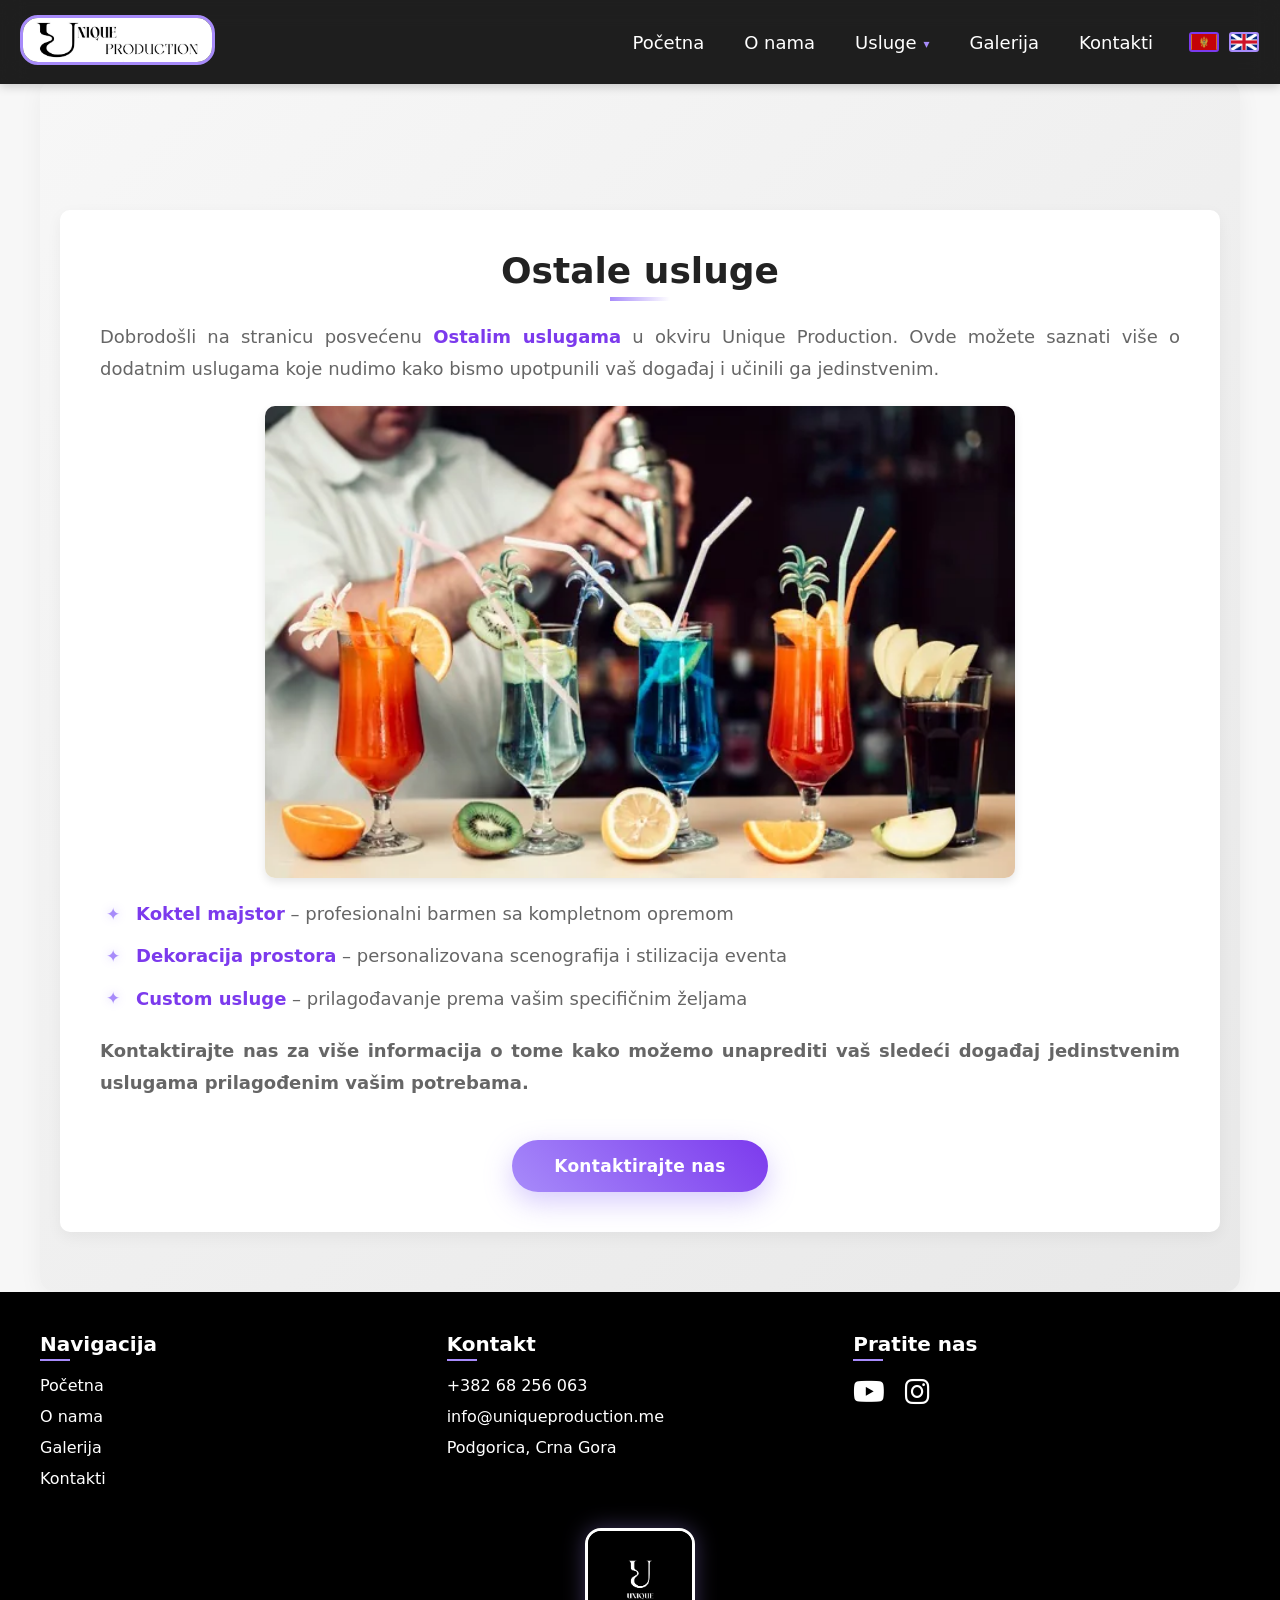
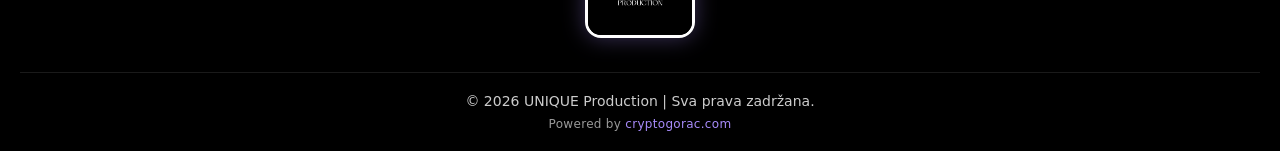
<file: Ostale-usluge.html>
<!DOCTYPE html>
<html lang="sr">
<head>
    <meta charset="UTF-8">
    <meta name="viewport" content="width=device-width, initial-scale=1.0">
    <meta name="theme-color" content="#000000">
    <title data-sr="Ostale usluge - UNIQUE" data-en="Other Services - UNIQUE">Ostale usluge - UNIQUE</title>
    <meta name="description" content="Dodatne usluge UNIQUE Production koje upotpunjuju vaš događaj i čine ga jedinstvenim.">
    <meta name="author" content="Miloš Božović, CEO cryptogorac.com">
    <meta name="designer" content="cryptogorac.com">
    <meta name="creator" content="cryptogorac.com – Miloš Božović">
    <link rel="canonical" href="https://uniqueproduction.me/Ostale-usluge.html">
    <meta property="og:title" content="Ostale usluge – UNIQUE Production">
    <meta property="og:description" content="Dodatne usluge UNIQUE Production koje upotpunjuju vaš događaj i čine ga jedinstvenim.">
    <meta property="og:image" content="https://uniqueproduction.me/logo3.webp">
    <meta property="og:url" content="https://uniqueproduction.me/Ostale-usluge.html">
    <meta property="og:type" content="website">
    <link rel="stylesheet" href="assets/fontawesome/css/all.min.css?v=23">
<link rel="icon" type="image/x-icon" href="logo.png">  
<style>
        * {
            margin: 0;
            padding: 0;
            box-sizing: border-box;
        }

        body {
            font-family: 'Arial', sans-serif;
            background-color: #f7f7f7;
            color: #333;
            min-height: 100vh;
            display: flex;
            flex-direction: column;
            overflow-x: hidden;
        }

        .navbar {
            background-color: #000;
            padding: 15px;
            display: flex;
            justify-content: space-between;
            align-items: center;
            position: fixed;
            width: 100%;
            top: 0;
            z-index: 1000;
            box-shadow: 0 2px 10px rgba(0, 0, 0, 0.2);
        }

        .logo {
            margin-left: 5px;
            display: flex;
            align-items: center;
        }

        .logo img {
            height: 50px;
            width: auto;
            object-fit: contain;
            transition: transform 0.3s ease;
            border-radius: 18px;
            border: 3px solid #a78bfa;
        }

        .logo img:hover {
            transform: scale(1.15);
        }

        .hamburger {
            display: none;
            flex-direction: column;
            cursor: pointer;
            margin-right: 15px;
        }

        .hamburger span {
            width: 30px;
            height: 3px;
            background-color: #fff;
            margin: 3px 0;
            transition: all 0.3s ease;
        }

        .nav-links {
            list-style: none;
            display: flex;
            align-items: center;
        }

        .nav-links li {
            margin: 0 20px;
            position: relative;
        }

        .nav-links a {
            color: #fff;
            text-decoration: none;
            font-size: 18px;
            transition: color 0.3s ease;
        }

        .nav-links a:hover {
            color: #a78bfa;
        }

        .dropdown {
            position: relative;
        }

        .dropdown-content {
            display: none;
            position: absolute;
            background-color: #000;
            min-width: 160px;
            box-shadow: 0 8px 16px rgba(0,0,0,0.2);
            z-index: 1;
            top: 100%;
            left: 0;
        }

        .dropdown-content a {
            color: #fff;
            padding: 12px 16px;
            text-decoration: none;
            display: block;
            font-size: 16px;
        }

        .dropdown-content a:hover {
            color: #a78bfa;
            background-color: #1a1a1a;
        }

        .dropdown:hover .dropdown-content {
            display: block;
        }

        /* Language switcher styles - Pomerene ispod navigacionog bara na desnu stranu */
        .language-switcher {
            display: flex;
            justify-content: flex-end;
            gap: 10px;
            padding: 10px 20px;
            position: fixed;
            top: 85px;
            right: 0;
            z-index: 999;
        }

        .language-flag {
            width: 30px;
            height: 20px;
            cursor: pointer;
            border: 2px solid #a78bfa;
            border-radius: 3px;
            transition: transform 0.3s ease, opacity 0.3s ease;
        }

        .language-flag:hover {
            transform: scale(1.1);
            opacity: 0.8;
        }

        .language-flag.active {
            border-color: #7c3aed;
            opacity: 1;
        }

        main {
            padding: 60px 20px;
            max-width: 1200px;
            margin: 80px auto 0;
            background: linear-gradient(135deg, #f7f7f7 0%, #e8e8e8 100%);
            border-radius: 15px;
            box-shadow: 0 5px 25px rgba(0, 0, 0, 0.05);
            flex-grow: 1;
        }

        .section {
            padding: 40px;
            background-color: #fff;
            border-radius: 10px;
            box-shadow: 0 5px 15px rgba(0, 0, 0, 0.05);
        }

        .section h1 {
            font-size: 48px;
            color: #222;
            margin-bottom: 20px;
            font-weight: 700;
            text-align: center;
            position: relative;
            padding-bottom: 10px;
        }

        .section h1::after {
            content: '';
            position: absolute;
            bottom: 0;
            left: 50%;
            transform: translateX(-50%);
            width: 60px;
            height: 4px;
            background: linear-gradient(to right, #a78bfa, transparent);
        }

        .section p {
            font-size: 18px;
            line-height: 1.8;
            color: #666;
            text-align: justify;
            margin-bottom: 15px;
        }

        .section .highlight {
            color: #a78bfa;
            font-weight: 600;
        }

        .section ul {
            font-size: 18px;
            line-height: 1.8;
            color: #666;
            text-align: justify;
            margin-bottom: 15px;
            padding-left: 20px;
        }

        .section ul li {
            margin-bottom: 10px;
        }

        /* Stilovi za sliku */
        .section .performance-image {
            display: block;
            width: 750px;
            height: 550px;
            max-width: 100%;
            height: auto;
            margin: 20px auto;
            border-radius: 10px;
            box-shadow: 0 4px 10px rgba(0, 0, 0, 0.1);
            transition: transform 0.3s ease;
        }

        .section .performance-image:hover {
            transform: scale(1.05);
        }

        /* Stilovi za centrirani paragraf i dugme */
        .section .centered-contact {
            text-align: center;
            margin-top: 20px;
        }

        .section .bold-text {
            font-weight: 700;
        }

        .section .contact-btn {
            display: inline-block;
            padding: 25px;
            background-color: #a78bfa;
            color: #fff;
            text-decoration: none;
            border-radius: 25px;
            font-size: 16px;
            transition: background-color 0.3s ease, transform 0.3s ease;
            margin-top: 25px;
            position: relative;
            animation: glow 1.5s infinite ease-in-out;
        }

        @media (max-width: 768px) {
            .section .contact-btn {
                padding: 35px;
                border-radius: 25px;
                font-size: 20px;
                width: 100%;
                animation: glow 1.5s infinite ease-in-out;
            }
        }

        /* Definicija animacije presijavanja */
        @keyframes glow {
            0% {
                box-shadow: 0 0 5px rgba(167, 138, 250, 0.5);
            }
            50% {
                box-shadow: 0 0 20px rgba(167, 138, 250, 0.8);
            }
            100% {
                box-shadow: 0 0 5px rgba(167, 138, 250, 0.5);
            }
        }

        .section .contact-btn:hover {
            background-color: #8b5cf6;
            transform: scale(1.05);
        }

        footer {
            background-color: #000;
            color: #fff;
            padding: 40px 20px 20px;
            margin-top: auto;
            position: relative;
        }

        .footer-container {
            max-width: 1200px;
            margin: 0 auto;
            display: flex;
            justify-content: space-between;
            flex-wrap: wrap;
            gap: 20px;
        }

        .footer-section {
            flex: 1;
            min-width: 200px;
        }

        .footer-section h3 {
            color: #fff;
            margin-bottom: 15px;
            font-size: 20px;
            position: relative;
            padding-bottom: 5px;
        }

        .footer-section h3::after {
            content: '';
            position: absolute;
            bottom: 0;
            left: 0;
            width: 30px;
            height: 2px;
            background-color: #a78bfa;
        }

        .footer-section ul {
            list-style: none;
        }

        .footer-section ul li {
            margin: 12px 0;
            position: relative;
        }

        .footer-section a {
            color: #fff;
            text-decoration: none;
            transition: color 0.3s ease, transform 0.3s ease;
        }

        .footer-section a:hover {
            color: #a78bfa;
            transform: translateX(5px);
        }

        .social-links {
            margin-top: 15px;
        }

        .social-links a {
            margin: 0 15px 0 0;
            font-size: 28px;
            color: #fff;
            transition: color 0.3s ease, transform 0.3s ease;
        }

        .social-links a:hover {
            color: #a78bfa;
            transform: scale(1.2);
        }

        .footer-credit {
            text-align: center;
            margin-top: 30px;
            font-size: 14px;
            color: #ccc;
            padding-top: 20px;
            border-top: 1px solid rgba(255, 255, 255, 0.1);
        }

        .footer-credit a {
            color: #fff;
            text-decoration: none;
            transition: color 0.3s ease;
        }

        .footer-credit a:hover {
            color: #a78bfa;
            transform: none;
        }

        /* Mobilna optimizacija */
        @media (max-width: 768px) {
            .hamburger {
                display: flex;
            }

            .nav-links {
                display: none;
                flex-direction: column;
                position: absolute;
                top: 60px;
                left: 0;
                background-color: #000;
                width: 100%;
                padding: 20px;
                text-align: center;
            }

            .nav-links.active {
                display: flex;
            }

            .nav-links li {
                margin: 15px 0;
            }

            .nav-links a {
                font-size: 20px;
            }

            .dropdown-content {
                position: static;
                box-shadow: none;
                background-color: #1a1a1a;
                width: 100%;
            }

            .hamburger.active span:nth-child(1) {
                transform: rotate(45deg) translate(5px, 5px);
            }

            .hamburger.active span:nth-child(2) {
                opacity: 0;
            }

            .hamburger.active span:nth-child(3) {
                transform: rotate(-45deg) translate(7px, -7px);
            }

            .logo {
                margin-left: 5px;
            }

            .logo img {
                height: 50px;
                width: auto;
                margin: 5px;
            }

            .navbar {
                padding: 10px;
                min-height: 60px;
            }

            .hamburger {
                margin-right: 10px;
            }

            .language-switcher {
                top: 85px;
                padding: 8px 15px;
            }

            main {
                padding: 40px 15px;
                margin-top: 60px;
            }

            .section {
                padding: 20px;
            }

            .section h1 {
                font-size: 36px;
            }

            .section p {
                font-size: 16px;
            }

            .section ul {
                font-size: 16px;
            }

            .section .contact-btn {
                font-size: 14px;
                padding: 8px 16px;
            }

            .section .performance-image {
                width: 100%;
                height: auto;
            }

            .footer-container {
                flex-direction: column;
                text-align: center;
                padding: 0 15px;
            }

            .footer-section h3::after {
                left: 50%;
                transform: translateX(-50%);
            }

            .social-links {
                display: flex;
                justify-content: center;
            }

            .social-links a {
                margin: 0 15px;
                font-size: 24px;
            }
        }

        @media (max-width: 480px) {
            .logo img {
                height: 40px;
                width: auto;
                margin: 5px;
            }

            .navbar {
                padding: 8px;
                min-height: 50px;
            }

            .nav-links {
                top: 50px;
            }

            .language-switcher {
                top: 75px;
                padding: 6px 10px;
            }

            .language-flag {
                width: 25px;
                height: 15px;
            }

            .section h1 {
                font-size: 28px;
            }

            .section p {
                font-size: 14px;
            }

            .section ul {
                font-size: 14px;
            }

            .section .contact-btn {
                font-size: 12px;
                padding: 6px 12px;
            }

            .section .performance-image {
                width: 100%;
                height: auto;
            }
        }

    /* Back to Top Button */
.back-to-top {
    position: fixed;
    bottom: 30px;
    right: 30px;
    background-color: rgba(128, 128, 128, 0.3); /* Transparent gray */
    border: 2px solid #a78bfa; /* Purple border */
    border-radius: 50%; /* Circular shape */
    width: 50px;
    height: 50px;
    display: flex;
    align-items: center;
    justify-content: center;
    cursor: pointer;
    opacity: 0;
    visibility: hidden;
    transition: opacity 0.3s ease, transform 0.3s ease, background-color 0.3s ease;
    z-index: 1000;
}

.back-to-top i {
    color: #a78bfa; /* Purple arrow */
    font-size: 20px;
}

.back-to-top:hover {
    background-color: rgba(128, 128, 128, 0.5); /* Slightly darker gray on hover */
    transform: scale(1.1); /* Subtle zoom effect */
}

.back-to-top.visible {
    opacity: 1;
    visibility: visible;
}

/* Ensure button is accessible and focusable */
.back-to-top:focus {
    outline: 2px solid #a78bfa;
    outline-offset: 2px;
}


    </style>
<link rel="stylesheet" href="assets/shared.css?v=23">
</head>
<body class="page-pad">
    <header>
        <nav class="navbar">
            <div class="logo">
                <a href="index.html">
                     <img src="logo1.png" alt="logo Uniqueproduction">
                </a>
            </div>
            <button class="hamburger" type="button" aria-label="Otvori meni" aria-expanded="false">
                <span></span>
                <span></span>
                <span></span>
            </button>
            <ul class="nav-links">
                <li><a href="index.html" data-sr="Početna" data-en="Home">Početna</a></li>
                <li><a href="O-nama.html" data-sr="O nama" data-en="About Us">O nama</a></li>
                <li class="dropdown">
                    <a href="#usluge" data-sr="Usluge" data-en="Services">Usluge</a>
                    <div class="dropdown-content">
                        <a href="Muzicki-performansi.html" data-sr="Muzički performansi" data-en="Musical Performances">Muzički performansi</a>
                        <a href="Scenski-art-performansi.html" data-sr="Scenski Art performansi" data-en="Stage Art Performances">Scenski Art performansi</a>
                        <a href="Specijalni-efekti-tehnicka-produkcija.html" data-sr="Specijalni efekti & Tehnička produkcija" data-en="Special Effects & Technical Production">Specijalni efekti & Tehnička produkcija</a>
                        <a href="Ostale-usluge.html" data-sr="Ostale usluge" data-en="Other Services">Ostale usluge</a>
                    </div>
                </li>
                <li><a href="Galerija.html" data-sr="Galerija" data-en="Gallery">Galerija</a></li>
                <li><a href="Kontakti.html" data-sr="Kontakti" data-en="Contacts">Kontakti</a></li>
            </ul>
                    <div class="language-switcher">
            <img src="srpski.png" alt="Srpski" class="language-flag active" data-lang="sr" width="30" height="20">
            <img src="engleski.png" alt="English" class="language-flag" data-lang="en" width="30" height="20">
        </div>
        </nav>
    </header>

    <main>
        <div class="section">
            <h1 data-sr="Ostale usluge" data-en="Other Services">Ostale usluge</h1>
            <p data-sr="Dobrodošli na stranicu posvećenu <span class='highlight'>Ostalim uslugama</span> u okviru Unique Production. Ovde možete saznati više o dodatnim uslugama koje nudimo kako bismo upotpunili vaš događaj i učinili ga jedinstvenim." data-en="Welcome to the page dedicated to <span class='highlight'>Other Services</span> by Unique Production. Here you can learn more about additional services we offer to complete your event and make it unique.">Dobrodošli na stranicu posvećenu <span class="highlight">Ostalim uslugama</span> u okviru Unique Production. Ovde možete saznati više o dodatnim uslugama koje nudimo kako bismo upotpunili vaš događaj i učinili ga jedinstvenim.</p>
            <img src="dodatne usluge.webp" alt="Ostale usluge" class="performance-image">
            <ul>
                <li data-sr="<span class='highlight'>Koktel majstor</span> – profesionalni barmen sa kompletnom opremom" data-en="<span class='highlight'>Cocktail Master</span> – professional bartender with complete equipment"><span class="highlight">Koktel majstor</span> – profesionalni barmen sa kompletnom opremom</li>
                <li data-sr="<span class='highlight'>Dekoracija prostora</span> – personalizovana scenografija i stilizacija eventa" data-en="<span class='highlight'>Space Decoration</span> – personalized scenography and event styling"><span class="highlight">Dekoracija prostora</span> – personalizovana scenografija i stilizacija eventa</li>
                <li data-sr="<span class='highlight'>Custom usluge</span> – prilagođavanje prema vašim specifičnim željama" data-en="<span class='highlight'>Custom Services</span> – tailored to your specific wishes"><span class="highlight">Custom usluge</span> – prilagođavanje prema vašim specifičnim željama</li>
            </ul>
            <div class="centered-contact">
                <p class="bold-text" data-sr="Kontaktirajte nas za više informacija o tome kako možemo unaprediti vaš sledeći događaj jedinstvenim uslugama prilagođenim vašim potrebama." data-en="Contact us for more information on how we can enhance your next event with unique services tailored to your needs.">Kontaktirajte nas za više informacija o tome kako možemo unaprediti vaš sledeći događaj jedinstvenim uslugama prilagođenim vašim potrebama.</p>
                <a href="Kontakti.html" class="contact-btn" data-sr="Kontaktirajte nas" data-en="Contact Us">Kontaktirajte nas</a>
            </div>
        </div>
   <button class="back-to-top" aria-label="Back to Top">
    <i class="fas fa-arrow-up"></i>
</button>



    </main>

    <footer>
        <div class="footer-container">
            <div class="footer-section">
                <h3 data-sr="Navigacija" data-en="Navigation">Navigacija</h3>
                <ul>
                    <li><a href="index.html" data-sr="Početna" data-en="Home">Početna</a></li>
                    <li><a href="O-nama.html" data-sr="O nama" data-en="About Us">O nama</a></li>
                    <li><a href="Galerija.html" data-sr="Galerija" data-en="Gallery">Galerija</a></li>
                    <li><a href="Kontakti.html" data-sr="Kontakti" data-en="Contacts">Kontakti</a></li>
                </ul>
            </div>
            <div class="footer-section">
                <h3 data-sr="Kontakt" data-en="Contact">Kontakt</h3>
                <ul>
                    <li><a href="tel:+38268256063" data-sr="+382 68 256 063" data-en="+382 68 256 063">+382 68 256 063</a></li>
                     <li><a href="mailto:info@uniqueproduction.me" data-sr="info@uniqueproduction.me" data-en="info@uniqueproduction.me">info@uniqueproduction.me</a></li>
                    <li><span data-sr="Podgorica, Crna Gora" data-en="Podgorica, Montenegro">Podgorica, Crna Gora</span></li>
                </ul>
            </div>
            <div class="footer-section">
                <h3 data-sr="Pratite nas" data-en="Follow Us">Pratite nas</h3>
                <div class="social-links">
                    <a href="https://www.youtube.com/@quartetuniquemne" target="_blank" rel="noopener" aria-label="YouTube"><i class="fab fa-youtube"></i></a>
                    <a href="https://www.instagram.com/all_stars_strings_montenegro?igsh=MWM5aW13MXIzc3l1bQ==" target="_blank" rel="noopener" aria-label="Instagram"><i class="fab fa-instagram"></i></a>
                </div>
            </div>
        </div>
    <div class="footer-logo">
        <a href="index.html" aria-label="Početna">
            <img src="logo3.webp" alt="UNIQUE Production logo" loading="lazy" decoding="async" width="110" height="110">
        </a>
    </div>
        <div class="footer-credit" data-sr="© 2026 UNIQUE Production | Sva prava zadržana.<br><span class='powered-by'>Powered by <a href='https://cryptogorac.com' target='_blank'>cryptogorac.com</a></span>" data-en="© 2026 UNIQUE Production | All rights reserved.<br><span class='powered-by'>Powered by <a href='https://cryptogorac.com' target='_blank'>cryptogorac.com</a></span>">
        © 2026 UNIQUE Production | Sva prava zadržana.<br><span class="powered-by">Powered by <a href="https://cryptogorac.com" target="_blank" rel="noopener">cryptogorac.com</a></span>
    </div>
    </footer>

    <script>
        document.addEventListener('DOMContentLoaded', () => {
            const hamburger = document.querySelector('.hamburger');
            const navLinks = document.querySelector('.nav-links');
            const languageFlags = document.querySelectorAll('.language-flag');
            const elements = document.querySelectorAll('[data-sr][data-en]');

            // Hamburger menu toggle
            if (hamburger && navLinks) {
                hamburger.addEventListener('click', () => {
                    hamburger.classList.toggle('active');
                    navLinks.classList.toggle('active');
                });
            } else {
                console.error('Hamburger ili nav-links elementi nisu pronađeni u DOM-u.');
            }

            // Language switcher
            function updateLanguage(lang) {
                elements.forEach(element => {
                    let text = lang === 'en' ? element.getAttribute('data-en') : element.getAttribute('data-sr');
                    element.innerHTML = text;
                });

                document.documentElement.lang = lang;
                document.title = lang === 'en' ? document.querySelector('title').getAttribute('data-en') : document.querySelector('title').getAttribute('data-sr');

                languageFlags.forEach(flag => {
                    flag.classList.remove('active');
                    if (flag.getAttribute('data-lang') === lang) {
                        flag.classList.add('active');
                    }
                });

                localStorage.setItem('selectedLanguage', lang);
            }

            // Load saved language or default to 'sr'
            const savedLanguage = localStorage.getItem('selectedLanguage') || 'sr';
            updateLanguage(savedLanguage);

            // Language flag click handlers
            languageFlags.forEach(flag => {
                flag.addEventListener('click', () => {
                    const lang = flag.getAttribute('data-lang');
                    updateLanguage(lang);
                });
            });
        });

          // Back to Top Button Functionality
const backToTopButton = document.querySelector('.back-to-top');

if (backToTopButton) {
    // Show/hide button based on scroll position
    window.addEventListener('scroll', () => {
        if (window.scrollY > 300) {
            backToTopButton.classList.add('visible');
        } else {
            backToTopButton.classList.remove('visible');
        }
    });

    // Smooth scroll to top on click
    backToTopButton.addEventListener('click', () => {
        window.scrollTo({
            top: 0,
            behavior: 'smooth'
        });
    });
}


    </script>
<script src="assets/shared.js?v=23" defer></script>
</body>
</html>
</file>
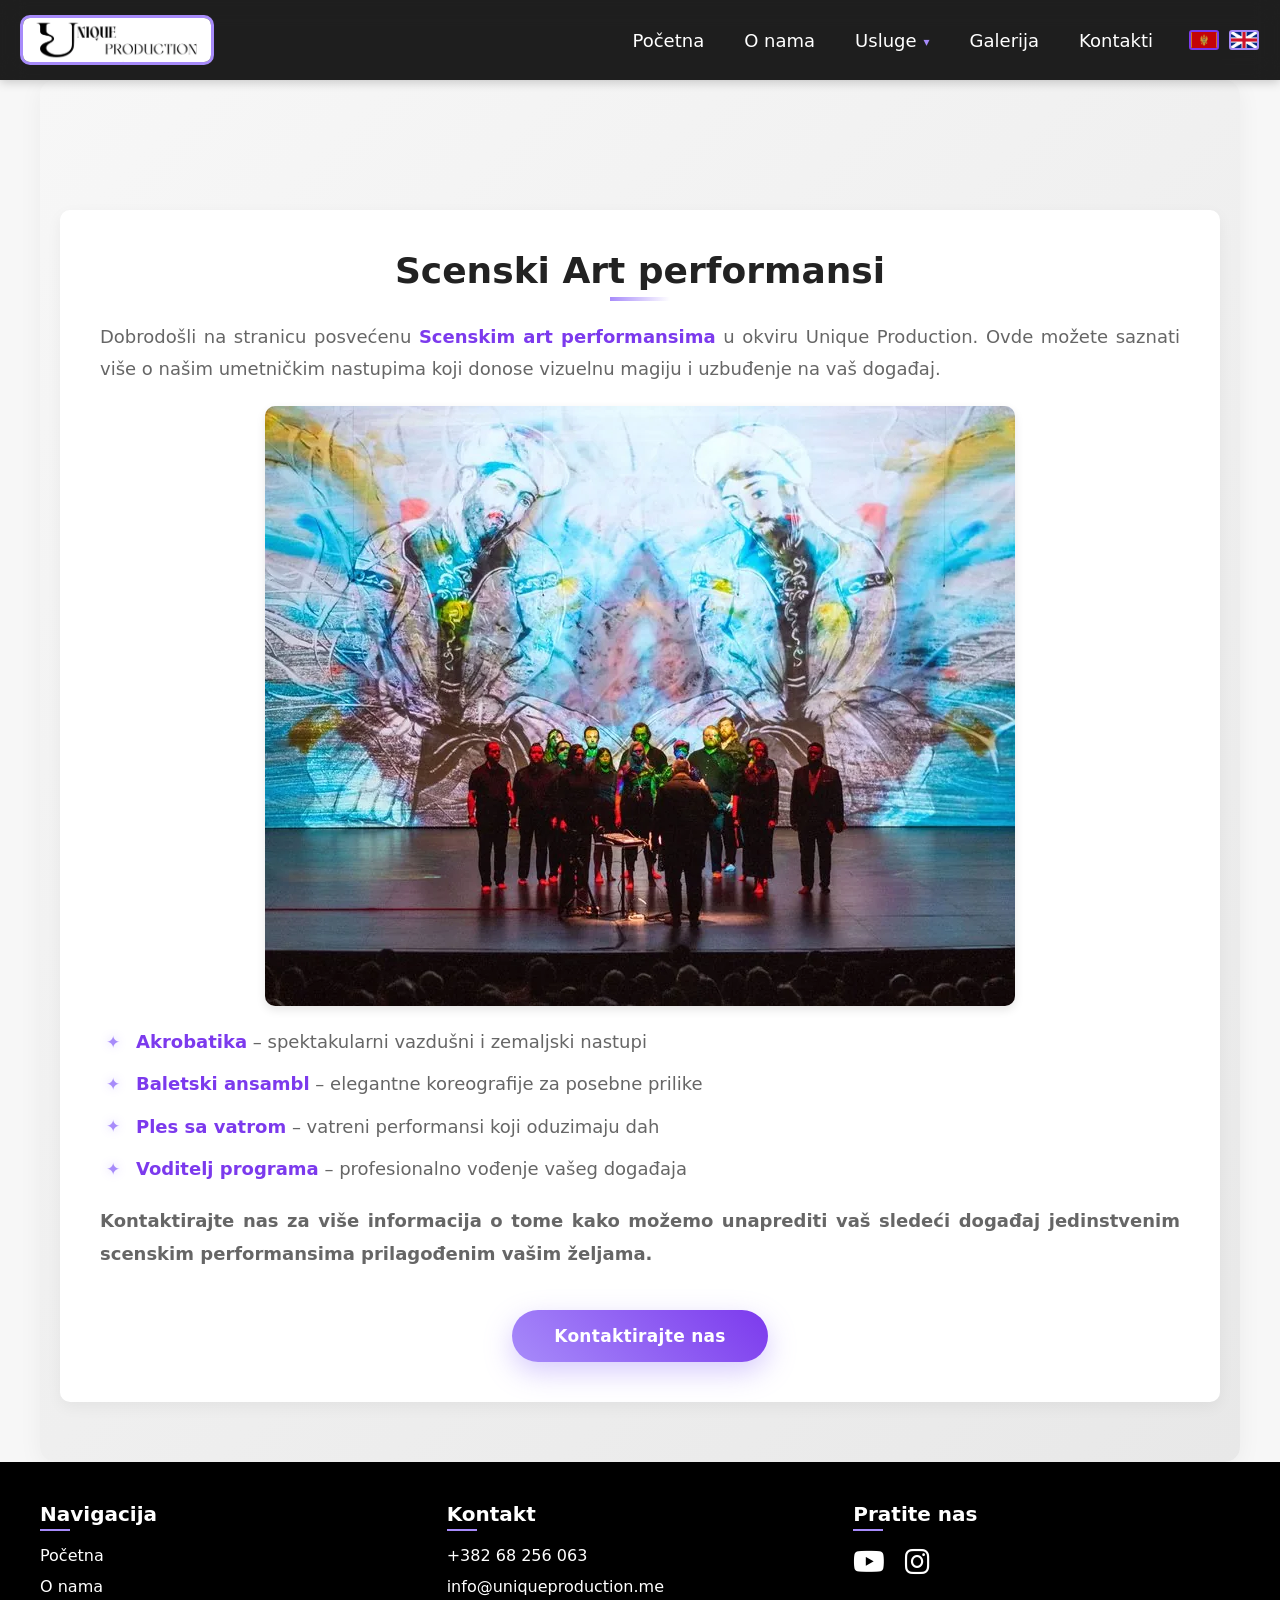
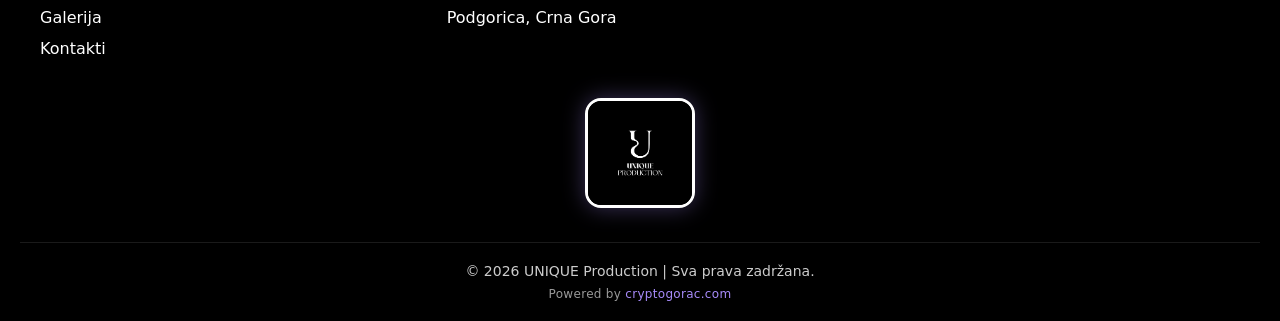
<file: Scenski-art-performansi.html>
<!DOCTYPE html>
<html lang="sr">
<head>
    <meta charset="UTF-8">
    <meta name="viewport" content="width=device-width, initial-scale=1.0">
    <meta name="theme-color" content="#000000">
    <title data-sr="Scenski Art performansi - UNICQUE" data-en="Stage Art Performances - UNICQUE">Scenski Art performansi - UNICQUE</title>
    <meta name="description" content="Scenski art performansi i umjetnički spektakli koji svaki događaj pretvaraju u jedinstveno iskustvo.">
    <meta name="author" content="Miloš Božović, CEO cryptogorac.com">
    <meta name="designer" content="cryptogorac.com">
    <meta name="creator" content="cryptogorac.com – Miloš Božović">
    <link rel="canonical" href="https://uniqueproduction.me/Scenski-art-performansi.html">
    <meta property="og:title" content="Scenski Art performansi – UNIQUE Production">
    <meta property="og:description" content="Scenski art performansi i umjetnički spektakli koji svaki događaj pretvaraju u jedinstveno iskustvo.">
    <meta property="og:image" content="https://uniqueproduction.me/logo3.webp">
    <meta property="og:url" content="https://uniqueproduction.me/Scenski-art-performansi.html">
    <meta property="og:type" content="website">
    <link rel="stylesheet" href="assets/fontawesome/css/all.min.css?v=23">
   <link rel="icon" type="image/x-icon" href="logo.png">
    <style>
        * {
            margin: 0;
            padding: 0;
            box-sizing: border-box;
        }

        body {
            font-family: 'Arial', sans-serif;
            background-color: #f7f7f7;
            color: #333;
            min-height: 100vh;
            display: flex;
            flex-direction: column;
            overflow-x: hidden;
        }

        .navbar {
            background-color: #000;
            padding: 15px;
            display: flex;
            justify-content: space-between;
            align-items: center;
            position: fixed;
            width: 100%;
            top: 0;
            z-index: 1000;
            box-shadow: 0 2px 10px rgba(0, 0, 0, 0.2);
        }

        .logo {
            margin-left: 5px;
            display: flex;
            align-items: center;
        }

        .logo a {
            text-decoration: none;
            display: flex;
        }

        .logo img {
            height: 50px;
            width: auto;
            object-fit: contain;
            transition: transform 0.3s ease;
            border-radius: 10px;
            border: 3px solid #a78bfa;
        }

        .logo img:hover {
            transform: scale(1.15);
        }

        .hamburger {
            display: none;
            flex-direction: column;
            cursor: pointer;
            margin-right: 15px;
        }

        .hamburger span {
            width: 30px;
            height: 3px;
            background-color: #fff;
            margin: 3px 0;
            transition: all 0.3s ease;
        }

        .nav-links {
            list-style: none;
            display: flex;
            align-items: center;
        }

        .nav-links li {
            margin: 0 20px;
            position: relative;
        }

        .nav-links a {
            color: #fff;
            text-decoration: none;
            font-size: 18px;
            transition: color 0.3s ease;
        }

        .nav-links a:hover {
            color: #a78bfa;
        }

        .dropdown {
            position: relative;
        }

        .dropdown-content {
            display: none;
            position: absolute;
            background-color: #000;
            min-width: 160px;
            box-shadow: 0 8px 16px rgba(0,0,0,0.2);
            z-index: 1;
            top: 100%;
            left: 0;
        }

        .dropdown-content a {
            color: #fff;
            padding: 12px 16px;
            text-decoration: none;
            display: block;
            font-size: 16px;
        }

        .dropdown-content a:hover {
            color: #a78bfa;
            background-color: #1a1a1a;
        }

        .dropdown:hover .dropdown-content {
            display: block;
        }

        /* Language switcher styles - Pomerene ispod navigacionog bara na desnu stranu */
        .language-switcher {
            display: flex;
            justify-content: flex-end;
            gap: 10px;
            padding: 10px 20px;
            position: fixed;
            top: 85px;
            right: 0;
            z-index: 999;
        }

        .language-flag {
            width: 30px;
            height: 20px;
            cursor: pointer;
            border: 2px solid #a78bfa;
            border-radius: 3px;
            transition: transform 0.3s ease, opacity 0.3s ease;
        }

        .language-flag:hover {
            transform: scale(1.1);
            opacity: 0.8;
        }

        .language-flag.active {
            border-color: #7c3aed;
            opacity: 1;
        }

        main {
            padding: 60px 20px;
            max-width: 1200px;
            margin: 80px auto 0;
            background: linear-gradient(135deg, #f7f7f7 0%, #e8e8e8 100%);
            border-radius: 15px;
            box-shadow: 0 5px 25px rgba(0, 0, 0, 0.05);
            flex-grow: 1;
        }

        .section {
            padding: 40px;
            background-color: #fff;
            border-radius: 10px;
            box-shadow: 0 5px 15px rgba(0, 0, 0, 0.05);
        }

        .section h1 {
            font-size: 48px;
            color: #222;
            margin-bottom: 20px;
            font-weight: 700;
            text-align: center;
            position: relative;
            padding-bottom: 10px;
        }

        .section h1::after {
            content: '';
            position: absolute;
            bottom: 0;
            left: 50%;
            transform: translateX(-50%);
            width: 60px;
            height: 4px;
            background: linear-gradient(to right, #a78bfa, transparent);
        }

        .section p {
            font-size: 18px;
            line-height: 1.8;
            color: #666;
            text-align: justify;
            margin-bottom: 15px;
        }

        .section .highlight {
            color: #a78bfa;
            font-weight: 600;
        }

        .section ul {
            font-size: 18px;
            line-height: 1.8;
            color: #666;
            text-align: justify;
            margin-bottom: 15px;
            padding-left: 20px;
        }

        .section ul li {
            margin-bottom: 10px;
        }

        /* Stilovi za sliku */
        .section .performance-image {
            display: block;
            width: 750px;
            height: 550px;
            max-width: 100%;
            height: auto;
            margin: 20px auto;
            border-radius: 10px;
            box-shadow: 0 4px 10px rgba(0, 0, 0, 0.1);
            transition: transform 0.3s ease;
        }

        .section .performance-image:hover {
            transform: scale(1.05);
        }

        /* Stilovi za centrirani paragraf i dugme */
        .section .centered-contact {
            text-align: center;
            margin-top: 20px;
        }

        .section .bold-text {
            font-weight: 700;
        }

        .section .contact-btn {
            display: inline-block;
            padding: 20px;
            background-color: #a78bfa;
            color: #fff;
            text-decoration: none;
            border-radius: 25px;
            font-size: 16px;
            transition: background-color 0.3s ease, transform 0.3s ease;
            margin-top: 25px;
        }

        .section .contact-btn:hover {
            background-color: #8b5cf6;
            transform: scale(1.05);
        }

        footer {
            background-color: #000;
            color: #fff;
            padding: 40px 20px 20px;
            margin-top: auto;
            position: relative;
        }

        .footer-container {
            max-width: 1200px;
            margin: 0 auto;
            display: flex;
            justify-content: space-between;
            flex-wrap: wrap;
            gap: 20px;
        }

        .footer-section {
            flex: 1;
            min-width: 200px;
        }

        .footer-section h3 {
            color: #fff;
            margin-bottom: 15px;
            font-size: 20px;
            position: relative;
            padding-bottom: 5px;
        }

        .footer-section h3::after {
            content: '';
            position: absolute;
            bottom: 0;
            left: 0;
            width: 30px;
            height: 2px;
            background-color: #a78bfa;
        }

        .footer-section ul {
            list-style: none;
        }

        .footer-section ul li {
            margin: 12px 0;
            position: relative;
        }

        .footer-section a {
            color: #fff;
            text-decoration: none;
            transition: color 0.3s ease, transform 0.3s ease;
        }

        .footer-section a:hover {
            color: #a78bfa;
            transform: translateX(5px);
        }

        .social-links {
            margin-top: 15px;
        }

        .social-links a {
            margin: 0 15px 0 0;
            font-size: 28px;
            color: #fff;
            transition: color 0.3s ease, transform 0.3s ease;
        }

        .social-links a:hover {
            color: #a78bfa;
            transform: scale(1.2);
        }

        .footer-credit {
            text-align: center;
            margin-top: 30px;
            font-size: 14px;
            color: #ccc;
            padding-top: 20px;
            border-top: 1px solid rgba(255, 255, 255, 0.1);
        }

        .footer-credit a {
            color: #fff;
            text-decoration: none;
            transition: color 0.3s ease;
        }

        .footer-credit a:hover {
            color: #a78bfa;
            transform: none;
        }

        /* Mobilna optimizacija */
        @media (max-width: 768px) {
            .hamburger {
                display: flex;
            }

            .nav-links {
                display: none;
                flex-direction: column;
                position: absolute;
                top: 60px;
                left: 0;
                background-color: #000;
                width: 100%;
                padding: 20px;
                text-align: center;
            }

            .nav-links.active {
                display: flex;
            }

            .nav-links li {
                margin: 15px 0;
            }

            .nav-links a {
                font-size: 20px;
            }

            .dropdown-content {
                position: static;
                box-shadow: none;
                background-color: #1a1a1a;
                width: 100%;
            }

            .hamburger.active span:nth-child(1) {
                transform: rotate(45deg) translate(5px, 5px);
            }

            .hamburger.active span:nth-child(2) {
                opacity: 0;
            }

            .hamburger.active span:nth-child(3) {
                transform: rotate(-45deg) translate(7px, -7px);
            }

            .logo {
                margin-left: 5px;
            }

            .logo img {
                height: 50px;
                width: auto;
                margin: 5px;
            }

            .navbar {
                padding: 10px;
                min-height: 60px;
            }

            .hamburger {
                margin-right: 10px;
            }

            .language-switcher {
                top: 85px;
                padding: 8px 15px;
            }

            main {
                padding: 40px 15px;
                margin-top: 60px;
            }

            .section {
                padding: 20px;
            }

            .section h1 {
                font-size: 36px;
            }

            .section p {
                font-size: 16px;
            }

            .section ul {
                font-size: 16px;
            }

            .section .contact-btn {
                font-size: 14px;
                padding: 8px 16px;
            }

            .section .performance-image {
                width: 100%;
                height: auto;
            }

            .footer-container {
                flex-direction: column;
                text-align: center;
                padding: 0 15px;
            }

            .footer-section h3::after {
                left: 50%;
                transform: translateX(-50%);
            }

            .social-links {
                display: flex;
                justify-content: center;
            }

            .social-links a {
                margin: 0 15px;
                font-size: 24px;
            }
        }

        @media (max-width: 480px) {
            .logo img {
                height: 40px;
                width: auto;
                margin: 5px;
            }

            .navbar {
                padding: 8px;
                min-height: 50px;
            }

            .nav-links {
                top: 50px;
            }

            .language-switcher {
                top: 75px;
                padding: 6px 10px;
            }

            .language-flag {
                width: 25px;
                height: 15px;
            }

            .section h1 {
                font-size: 28px;
            }

            .section p {
                font-size: 14px;
            }

            .section ul {
                font-size: 14px;
            }

            .section .contact-btn {
                font-size: 12px;
                padding: 6px 12px;
            }

            .section .performance-image {
                width: 100%;
                height: auto;
            }
        }
    </style>
<link rel="stylesheet" href="assets/shared.css?v=23">
</head>
<body class="page-pad">
    <header>
        <nav class="navbar">
            <div class="logo">
                <a href="index.html">
                    <img src="logo1-800.webp" alt="logo Uniqueproduction" loading="lazy" decoding="async">
                </a>
            </div>
            <button class="hamburger" type="button" aria-label="Otvori meni" aria-expanded="false">
                <span></span>
                <span></span>
                <span></span>
            </button>
            <ul class="nav-links">
                <li><a href="index.html" data-sr="Početna" data-en="Home">Početna</a></li>
                <li><a href="O-nama.html" data-sr="O nama" data-en="About Us">O nama</a></li>
                <li class="dropdown">
                    <a href="#usluge" data-sr="Usluge" data-en="Services">Usluge</a>
                    <div class="dropdown-content">
                        <a href="Muzicki-performansi.html" data-sr="Muzički performansi" data-en="Musical Performances">Muzički performansi</a>
                        <a href="Scenski-art-performansi.html" data-sr="Scenski Art performansi" data-en="Stage Art Performances">Scenski Art performansi</a>
                        <a href="Specijalni-efekti-tehnicka-produkcija.html" data-sr="Specijalni efekti & Tehnička produkcija" data-en="Special Effects & Technical Production">Specijalni efekti & Tehnička produkcija</a>
                        <a href="Ostale-usluge.html" data-sr="Ostale usluge" data-en="Other Services">Ostale usluge</a>
                    </div>
                </li>
                <li><a href="Galerija.html" data-sr="Galerija" data-en="Gallery">Galerija</a></li>
                <li><a href="Kontakti.html" data-sr="Kontakti" data-en="Contacts">Kontakti</a></li>
            </ul>
                    <div class="language-switcher">
            <img src="srpski.png" alt="Srpski" class="language-flag active" data-lang="sr" width="30" height="20">
            <img src="engleski.png" alt="English" class="language-flag" data-lang="en" width="30" height="20">
        </div>
        </nav>
    </header>

    <main>
        <div class="section">
            <h1 data-sr="Scenski Art performansi" data-en="Stage Art Performances">Scenski Art performansi</h1>
            <p data-sr="Dobrodošli na stranicu posvećenu <span class='highlight'>Scenskim art performansima</span> u okviru Unique Production. Ovde možete saznati više o našim umetničkim nastupima koji donose vizuelnu magiju i uzbuđenje na vaš događaj." data-en="Welcome to the page dedicated to <span class='highlight'>Stage Art Performances</span> by Unique Production. Here you can learn more about our artistic performances that bring visual magic and excitement to your event.">Dobrodošli na stranicu posvećenu <span class="highlight">Scenskim art performansima</span> u okviru Unique Production. Ovde možete saznati više o našim umetničkim nastupima koji donose vizuelnu magiju i uzbuđenje na vaš događaj.</p>
            <img src="Scenski art performansi.webp" alt="Scenski art performansi" class="performance-image">
            <ul>
                <li data-sr="<span class='highlight'>Akrobatika</span> – spektakularni vazdušni i zemaljski nastupi" data-en="<span class='highlight'>Acrobatics</span> – spectacular aerial and ground performances"><span class="highlight">Akrobatika</span> – spektakularni vazdušni i zemaljski nastupi</li>
                <li data-sr="<span class='highlight'>Baletski ansambl</span> – elegantne koreografije za posebne prilike" data-en="<span class='highlight'>Ballet Ensemble</span> – elegant choreographies for special occasions"><span class="highlight">Baletski ansambl</span> – elegantne koreografije za posebne prilike</li>
                <li data-sr="<span class='highlight'>Ples sa vatrom</span> – vatreni performansi koji oduzimaju dah" data-en="<span class='highlight'>Fire Dance</span> – breathtaking fire performances"><span class="highlight">Ples sa vatrom</span> – vatreni performansi koji oduzimaju dah</li>
                <li data-sr="<span class='highlight'>Voditelj programa</span> – profesionalno vođenje vašeg događaja" data-en="<span class='highlight'>Event Host</span> – professional hosting of your event"><span class="highlight">Voditelj programa</span> – profesionalno vođenje vašeg događaja</li>
            </ul>
            <div class="centered-contact">
                <p class="bold-text" data-sr="Kontaktirajte nas za više informacija o tome kako možemo unaprediti vaš sledeći događaj jedinstvenim scenskim performansima prilagođenim vašim željama." data-en="Contact us for more information on how we can enhance your next event with unique stage performances tailored to your preferences.">Kontaktirajte nas za više informacija o tome kako možemo unaprediti vaš sledeći događaj jedinstvenim scenskim performansima prilagođenim vašim željama.</p>
                <a href="Kontakti.html" class="contact-btn" data-sr="Kontaktirajte nas" data-en="Contact Us">Kontaktirajte nas</a>
            </div>
        </div>
    </main>

    <footer>
        <div class="footer-container">
            <div class="footer-section">
                <h3 data-sr="Navigacija" data-en="Navigation">Navigacija</h3>
                <ul>
                    <li><a href="index.html" data-sr="Početna" data-en="Home">Početna</a></li>
                    <li><a href="O-nama.html" data-sr="O nama" data-en="About Us">O nama</a></li>
                    <li><a href="Galerija.html" data-sr="Galerija" data-en="Gallery">Galerija</a></li>
                    <li><a href="Kontakti.html" data-sr="Kontakti" data-en="Contacts">Kontakti</a></li>
                </ul>
            </div>
            <div class="footer-section">
                <h3 data-sr="Kontakt" data-en="Contact">Kontakt</h3>
                <ul>
                    <li><a href="tel:+38268256063" data-sr="+382 68 256 063" data-en="+382 68 256 063">+382 68 256 063</a></li>
                    <li><a href="mailto:info@uniqueproduction.me" data-sr="info@uniqueproduction.me" data-en="info@uniqueproduction.me">info@uniqueproduction.me</a></li>
                    <li><span data-sr="Podgorica, Crna Gora" data-en="Podgorica, Montenegro">Podgorica, Crna Gora</span></li>
                </ul>
            </div>
            <div class="footer-section">
                <h3 data-sr="Pratite nas" data-en="Follow Us">Pratite nas</h3>
                <div class="social-links">
                    <a href="https://www.youtube.com/@quartetuniquemne" target="_blank" rel="noopener" aria-label="YouTube"><i class="fab fa-youtube"></i></a>
                    <a href="https://www.instagram.com/all_stars_strings_montenegro?igsh=MWM5aW13MXIzc3l1bQ==" target="_blank" rel="noopener" aria-label="Instagram"><i class="fab fa-instagram"></i></a>
                </div>
            </div>
        </div>
    <div class="footer-logo">
        <a href="index.html" aria-label="Početna">
            <img src="logo3.webp" alt="UNIQUE Production logo" loading="lazy" decoding="async" width="110" height="110">
        </a>
    </div>
        <div class="footer-credit" data-sr="© 2026 UNIQUE Production | Sva prava zadržana.<br><span class='powered-by'>Powered by <a href='https://cryptogorac.com' target='_blank'>cryptogorac.com</a></span>" data-en="© 2026 UNIQUE Production | All rights reserved.<br><span class='powered-by'>Powered by <a href='https://cryptogorac.com' target='_blank'>cryptogorac.com</a></span>">
        © 2026 UNIQUE Production | Sva prava zadržana.<br><span class="powered-by">Powered by <a href="https://cryptogorac.com" target="_blank" rel="noopener">cryptogorac.com</a></span>
    </div>
    </footer>

    <script>
        document.addEventListener('DOMContentLoaded', () => {
            const hamburger = document.querySelector('.hamburger');
            const navLinks = document.querySelector('.nav-links');
            const languageFlags = document.querySelectorAll('.language-flag');
            const elements = document.querySelectorAll('[data-sr][data-en]');

            // Hamburger menu toggle
            if (hamburger && navLinks) {
                hamburger.addEventListener('click', () => {
                    hamburger.classList.toggle('active');
                    navLinks.classList.toggle('active');
                });
            } else {
                console.error('Hamburger ili nav-links elementi nisu pronađeni u DOM-u.');
            }

            // Language switcher
            function updateLanguage(lang) {
                elements.forEach(element => {
                    let text = lang === 'en' ? element.getAttribute('data-en') : element.getAttribute('data-sr');
                    element.innerHTML = text;
                });

                document.documentElement.lang = lang;
                document.title = lang === 'en' ? document.querySelector('title').getAttribute('data-en') : document.querySelector('title').getAttribute('data-sr');

                languageFlags.forEach(flag => {
                    flag.classList.remove('active');
                    if (flag.getAttribute('data-lang') === lang) {
                        flag.classList.add('active');
                    }
                });

                localStorage.setItem('selectedLanguage', lang);
            }

            // Load saved language or default to 'sr'
            const savedLanguage = localStorage.getItem('selectedLanguage') || 'sr';
            updateLanguage(savedLanguage);

            // Language flag click handlers
            languageFlags.forEach(flag => {
                flag.addEventListener('click', () => {
                    const lang = flag.getAttribute('data-lang');
                    updateLanguage(lang);
                });
            });
        });
    </script>
<script src="assets/shared.js?v=23" defer></script>
</body>
</html>
</file>
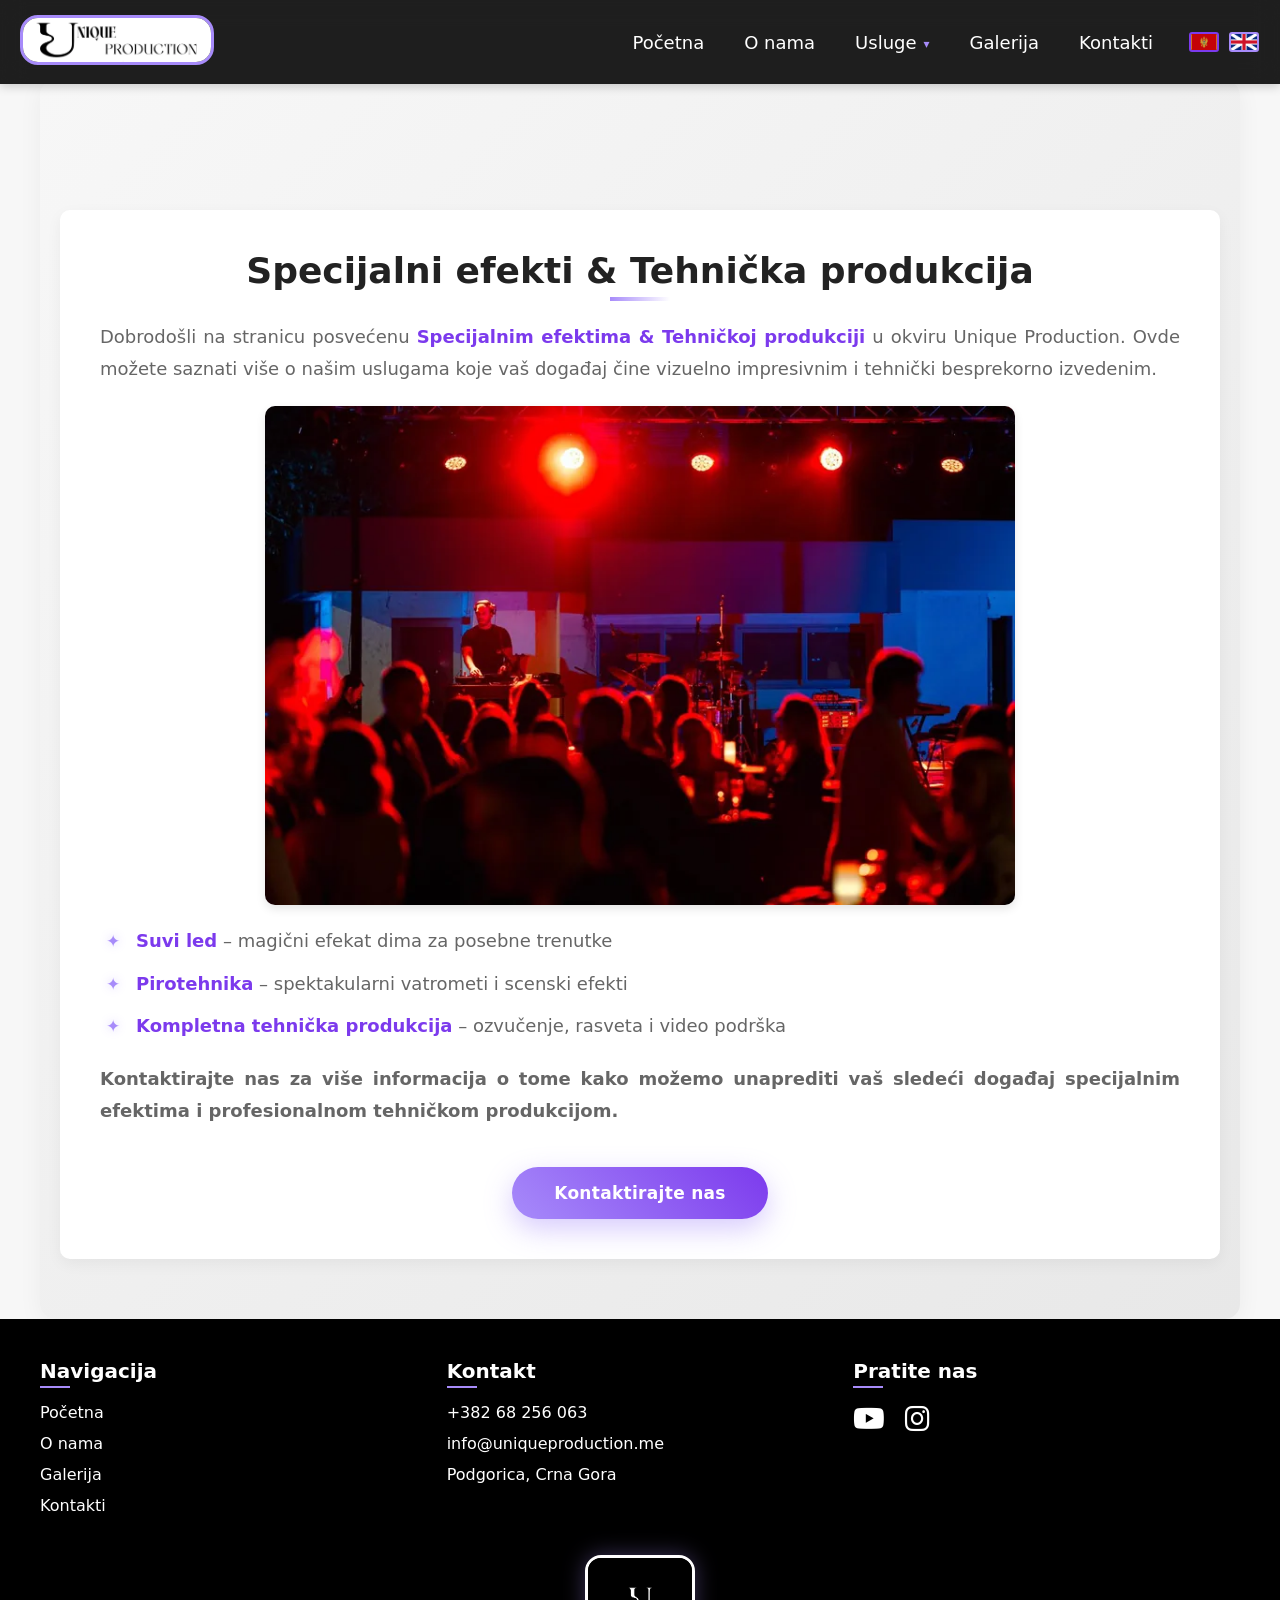
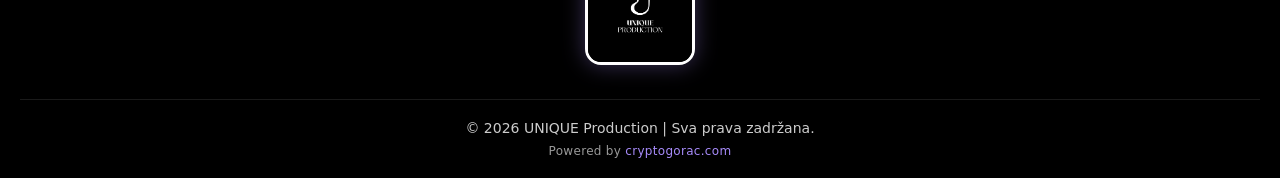
<file: Specijalni-efekti-tehnicka-produkcija.html>
<!DOCTYPE html>
<html lang="sr">
<head>
    <meta charset="UTF-8">
    <meta name="viewport" content="width=device-width, initial-scale=1.0">
    <meta name="theme-color" content="#000000">
    <title data-sr="Specijalni efekti & Tehnička produkcija - UNIQUE" data-en="Special Effects & Technical Production - UNIQUE">Specijalni efekti & Tehnička produkcija - UNIQUE</title>
    <meta name="description" content="Specijalni efekti, rasvjeta i kompletna tehnička produkcija događaja na najvišem nivou.">
    <meta name="author" content="Miloš Božović, CEO cryptogorac.com">
    <meta name="designer" content="cryptogorac.com">
    <meta name="creator" content="cryptogorac.com – Miloš Božović">
    <link rel="canonical" href="https://uniqueproduction.me/Specijalni-efekti-tehnicka-produkcija.html">
    <meta property="og:title" content="Specijalni efekti i tehnička produkcija – UNIQUE Production">
    <meta property="og:description" content="Specijalni efekti, rasvjeta i kompletna tehnička produkcija događaja na najvišem nivou.">
    <meta property="og:image" content="https://uniqueproduction.me/logo3.webp">
    <meta property="og:url" content="https://uniqueproduction.me/Specijalni-efekti-tehnicka-produkcija.html">
    <meta property="og:type" content="website">
    <link rel="stylesheet" href="assets/fontawesome/css/all.min.css?v=23">
<link rel="icon" type="image/x-icon" href="logo.png">   
<style>
        * {
            margin: 0;
            padding: 0;
            box-sizing: border-box;
        }

        body {
            font-family: 'Arial', sans-serif;
            background-color: #f7f7f7;
            color: #333;
            min-height: 100vh;
            display: flex;
            flex-direction: column;
            overflow-x: hidden;
        }

        .navbar {
            background-color: #000;
            padding: 15px;
            display: flex;
            justify-content: space-between;
            align-items: center;
            position: fixed;
            width: 100%;
            top: 0;
            z-index: 1000;
            box-shadow: 0 2px 10px rgba(0, 0, 0, 0.2);
        }

        .logo {
            margin-left: 5px;
            display: flex;
            align-items: center;
        }

        .logo img {
            height: 50px;
            width: auto;
            object-fit: contain;
            transition: transform 0.3s ease;
            border-radius: 18px;
            border: 3px solid #a78bfa;
        }

        .logo img:hover {
            transform: scale(1.15);
        }

        .hamburger {
            display: none;
            flex-direction: column;
            cursor: pointer;
            margin-right: 15px;
        }

        .hamburger span {
            width: 30px;
            height: 3px;
            background-color: #fff;
            margin: 3px 0;
            transition: all 0.3s ease;
        }

        .nav-links {
            list-style: none;
            display: flex;
            align-items: center;
        }

        .nav-links li {
            margin: 0 20px;
            position: relative;
        }

        .nav-links a {
            color: #fff;
            text-decoration: none;
            font-size: 18px;
            transition: color 0.3s ease;
        }

        .nav-links a:hover {
            color: #a78bfa;
        }

        .dropdown {
            position: relative;
        }

        .dropdown-content {
            display: none;
            position: absolute;
            background-color: #000;
            min-width: 160px;
            box-shadow: 0 8px 16px rgba(0,0,0,0.2);
            z-index: 1;
            top: 100%;
            left: 0;
        }

        .dropdown-content a {
            color: #fff;
            padding: 12px 16px;
            text-decoration: none;
            display: block;
            font-size: 16px;
        }

        .dropdown-content a:hover {
            color: #a78bfa;
            background-color: #1a1a1a;
        }

        .dropdown:hover .dropdown-content {
            display: block;
        }

        /* Language switcher styles */
        .language-switcher {
            display: flex;
            justify-content: flex-end;
            gap: 10px;
            padding: 10px 20px;
            position: fixed;
            top: 85px;
            right: 0;
            z-index: 999;
        }

        .language-flag {
            width: 30px;
            height: 20px;
            cursor: pointer;
            border: 2px solid #a78bfa;
            border-radius: 3px;
            transition: transform 0.3s ease, opacity 0.3s ease;
        }

        .language-flag:hover {
            transform: scale(1.1);
            opacity: 0.8;
        }

        .language-flag.active {
            border-color: #7c3aed;
            opacity: 1;
        }

        main {
            padding: 60px 20px;
            max-width: 1200px;
            margin: 80px auto 0;
            background: linear-gradient(135deg, #f7f7f7 0%, #e8e8e8 100%);
            border-radius: 15px;
            box-shadow: 0 5px 25px rgba(0, 0, 0, 0.05);
            flex-grow: 1;
        }

        .section {
            padding: 40px;
            background-color: #fff;
            border-radius: 10px;
            box-shadow: 0 5px 15px rgba(0, 0, 0, 0.05);
        }

        .section h1 {
            font-size: 48px;
            color: #222;
            margin-bottom: 20px;
            font-weight: 700;
            text-align: center;
            position: relative;
            padding-bottom: 10px;
        }

        .section h1::after {
            content: '';
            position: absolute;
            bottom: 0;
            left: 50%;
            transform: translateX(-50%);
            width: 60px;
            height: 4px;
            background: linear-gradient(to right, #a78bfa, transparent);
        }

        .section p {
            font-size: 18px;
            line-height: 1.8;
            color: #666;
            text-align: justify;
            margin-bottom: 15px;
        }

        .section .highlight {
            color: #a78bfa;
            font-weight: 600;
        }

        .section ul {
            font-size: 18px;
            line-height: 1.8;
            color: #666;
            text-align: justify;
            margin-bottom: 15px;
            padding-left: 20px;
        }

        .section ul li {
            margin-bottom: 10px;
        }

        .section .performance-image {
            display: block;
            width: 750px;
            height: 550px;
            max-width: 100%;
            height: auto;
            margin: 20px auto;
            border-radius: 10px;
            box-shadow: 0 4px 10px rgba(0, 0, 0, 0.1);
            transition: transform 0.3s ease;
        }

        .section .performance-image:hover {
            transform: scale(1.05);
        }

        .section .centered-contact {
            text-align: center;
            margin-top: 20px;
        }

        .section .bold-text {
            font-weight: 700;
        }

        .section .contact-btn {
            display: inline-block;
            padding: 25px;
            background-color: #a78bfa;
            color: #fff;
            text-decoration: none;
            border-radius: 25px;
            font-size: 16px;
            transition: background-color 0.3s ease, transform 0.3s ease;
            margin-top: 25px;
            position: relative;
            animation: glow 1.5s infinite ease-in-out;
        }

        @media (max-width: 768px) {
            .section .contact-btn {
                padding: 35px;
                border-radius: 25px;
                font-size: 20px;
                width: 100%;
                animation: glow 1.5s infinite ease-in-out;
            }
        }

        @keyframes glow {
            0% {
                box-shadow: 0 0 5px rgba(167, 138, 250, 0.5);
            }
            50% {
                box-shadow: 0 0 20px rgba(167, 138, 250, 0.8);
            }
            100% {
                box-shadow: 0 0 5px rgba(167, 138, 250, 0.5);
            }
        }

        .section .contact-btn:hover {
            background-color: #8b5cf6;
            transform: scale(1.05);
        }

        footer {
            background-color: #000;
            color: #fff;
            padding: 40px 20px 20px;
            margin-top: auto;
            position: relative;
        }

        .footer-container {
            max-width: 1200px;
            margin: 0 auto;
            display: flex;
            justify-content: space-between;
            flex-wrap: wrap;
            gap: 20px;
        }

        .footer-section {
            flex: 1;
            min-width: 200px;
        }

        .footer-section h3 {
            color: #fff;
            margin-bottom: 15px;
            font-size: 20px;
            position: relative;
            padding-bottom: 5px;
        }

        .footer-section h3::after {
            content: '';
            position: absolute;
            bottom: 0;
            left: 0;
            width: 30px;
            height: 2px;
            background-color: #a78bfa;
        }

        .footer-section ul {
            list-style: none;
        }

        .footer-section ul li {
            margin: 12px 0;
            position: relative;
        }

        .footer-section a {
            color: #fff;
            text-decoration: none;
            transition: color 0.3s ease, transform 0.3s ease;
        }

        .footer-section a:hover {
            color: #a78bfa;
            transform: translateX(5px);
        }

        .social-links {
            margin-top: 15px;
        }

        .social-links a {
            margin: 0 15px 0 0;
            font-size: 28px;
            color: #fff;
            transition: color 0.3s ease, transform 0.3s ease;
        }

        .social-links a:hover {
            color: #a78bfa;
            transform: scale(1.2);
        }

        .footer-credit {
            text-align: center;
            margin-top: 30px;
            font-size: 14px;
            color: #ccc;
            padding-top: 20px;
            border-top: 1px solid rgba(255, 255, 255, 0.1);
        }

        .footer-credit a {
            color: #fff;
            text-decoration: none;
            transition: color 0.3s ease;
        }

        .footer-credit a:hover {
            color: #a78bfa;
            transform: none;
        }

        @media (max-width: 768px) {
            .hamburger {
                display: flex;
            }

            .nav-links {
                display: none;
                flex-direction: column;
                position: absolute;
                top: 60px;
                left: 0;
                background-color: #000;
                width: 100%;
                padding: 20px;
                text-align: center;
            }

            .nav-links.active {
                display: flex;
            }

            .nav-links li {
                margin: 15px 0;
            }

            .nav-links a {
                font-size: 20px;
            }

            .dropdown-content {
                position: static;
                box-shadow: none;
                background-color: #1a1a1a;
                width: 100%;
            }

            .hamburger.active span:nth-child(1) {
                transform: rotate(45deg) translate(5px, 5px);
            }

            .hamburger.active span:nth-child(2) {
                opacity: 0;
            }

            .hamburger.active span:nth-child(3) {
                transform: rotate(-45deg) translate(7px, -7px);
            }

            .logo {
                margin-left: 5px;
            }

            .logo img {
                height: 50px;
                width: auto;
                margin: 5px;
            }

            .navbar {
                padding: 10px;
                min-height: 60px;
            }

            .hamburger {
                margin-right: 10px;
            }

            .language-switcher {
                top: 85px;
                padding: 8px 15px;
            }

            main {
                padding: 40px 15px;
                margin-top: 60px;
            }

            .section {
                padding: 20px;
            }

            .section h1 {
                font-size: 36px;
            }

            .section p {
                font-size: 16px;
            }

            .section ul {
                font-size: 16px;
            }

            .section .contact-btn {
                font-size: 14px;
                padding: 8px 16px;
            }

            .section .performance-image {
                width: 100%;
                height: auto;
            }

            .footer-container {
                flex-direction: column;
                text-align: center;
                padding: 0 15px;
            }

            .footer-section h3::after {
                left: 50%;
                transform: translateX(-50%);
            }

            .social-links {
                display: flex;
                justify-content: center;
            }

            .social-links a {
                margin: 0 15px;
                font-size: 24px;
            }
        }

        @media (max-width: 480px) {
            .logo img {
                height: 40px;
                width: auto;
                margin: 5px;
            }

            .navbar {
                padding: 8px;
                min-height: 50px;
            }

            .nav-links {
                top: 50px;
            }

            .language-switcher {
                top: 75px;
                padding: 6px 10px;
            }

            .language-flag {
                width: 25px;
                height: 15px;
            }

            .section h1 {
                font-size: 28px;
            }

            .section p {
                font-size: 14px;
            }

            .section ul {
                font-size: 14px;
            }

            .section .contact-btn {
                font-size: 12px;
                padding: 6px 12px;
            }

            .section .performance-image {
                width: 100%;
                height: auto;
            }
        }

        /* Back to Top Button */
.back-to-top {
    position: fixed;
    bottom: 30px;
    right: 30px;
    background-color: rgba(128, 128, 128, 0.3); /* Transparent gray */
    border: 2px solid #a78bfa; /* Purple border */
    border-radius: 50%; /* Circular shape */
    width: 50px;
    height: 50px;
    display: flex;
    align-items: center;
    justify-content: center;
    cursor: pointer;
    opacity: 0;
    visibility: hidden;
    transition: opacity 0.3s ease, transform 0.3s ease, background-color 0.3s ease;
    z-index: 1000;
}

.back-to-top i {
    color: #a78bfa; /* Purple arrow */
    font-size: 20px;
}

.back-to-top:hover {
    background-color: rgba(128, 128, 128, 0.5); /* Slightly darker gray on hover */
    transform: scale(1.1); /* Subtle zoom effect */
}

.back-to-top.visible {
    opacity: 1;
    visibility: visible;
}

/* Ensure button is accessible and focusable */
.back-to-top:focus {
    outline: 2px solid #a78bfa;
    outline-offset: 2px;
}


   /* Back to Top Button */
.back-to-top {
    position: fixed;
    bottom: 30px;
    right: 30px;
    background-color: rgba(128, 128, 128, 0.3); /* Transparent gray */
    border: 2px solid #a78bfa; /* Purple border */
    border-radius: 50%; /* Circular shape */
    width: 50px;
    height: 50px;
    display: flex;
    align-items: center;
    justify-content: center;
    cursor: pointer;
    opacity: 0;
    visibility: hidden;
    transition: opacity 0.3s ease, transform 0.3s ease, background-color 0.3s ease;
    z-index: 1000;
}

.back-to-top i {
    color: #a78bfa; /* Purple arrow */
    font-size: 20px;
}

.back-to-top:hover {
    background-color: rgba(128, 128, 128, 0.5); /* Slightly darker gray on hover */
    transform: scale(1.1); /* Subtle zoom effect */
}

.back-to-top.visible {
    opacity: 1;
    visibility: visible;
}

/* Ensure button is accessible and focusable */
.back-to-top:focus {
    outline: 2px solid #a78bfa;
    outline-offset: 2px;
}

    </style>
<link rel="stylesheet" href="assets/shared.css?v=23">
</head>
<body class="page-pad">
    <header>
        <nav class="navbar">
            <div class="logo">
                <a href="index.html">
                    <img src="logo1-800.webp" alt="logo Uniqueproduction" loading="lazy" decoding="async">
                </a>
            </div>
            <button class="hamburger" type="button" aria-label="Otvori meni" aria-expanded="false">
                <span></span>
                <span></span>
                <span></span>
            </button>
            <ul class="nav-links">
                <li><a href="index.html" data-sr="Početna" data-en="Home">Početna</a></li>
                <li><a href="O-nama.html" data-sr="O nama" data-en="About Us">O nama</a></li>
                <li class="dropdown">
                    <a href="#usluge" data-sr="Usluge" data-en="Services">Usluge</a>
                    <div class="dropdown-content">
                        <a href="Muzicki-performansi.html" data-sr="Muzički performansi" data-en="Musical Performances">Muzički performansi</a>
                        <a href="Scenski-art-performansi.html" data-sr="Scenski art performansi" data-en="Stage Art Performances">Scenski art performansi</a>
                        <a href="Specijalni-efekti-tehnicka-produkcija.html" data-sr="Specijalni efekti & Tehnička produkcija" data-en="Special Effects & Technical Production">Specijalni efekti & Tehnička produkcija</a>
                        <a href="Ostale-usluge.html" data-sr="Ostale usluge" data-en="Other Services">Ostale usluge</a>
                    </div>
                </li>
                <li><a href="Galerija.html" data-sr="Galerija" data-en="Gallery">Galerija</a></li>
                <li><a href="Kontakti.html" data-sr="Kontakti" data-en="Contacts">Kontakti</a></li>
            </ul>
                    <div class="language-switcher">
            <img src="srpski.png" alt="Srpski" class="language-flag active" data-lang="sr" width="30" height="20">
            <img src="engleski.png" alt="English" class="language-flag" data-lang="en" width="30" height="20">
        </div>
        </nav>
    </header>

    <main>
        <div class="section">
            <h1 data-sr="Specijalni efekti & Tehnička produkcija" data-en="Special Effects & Technical Production">Specijalni efekti & Tehnička produkcija</h1>
            <p data-sr="Dobrodošli na stranicu posvećenu <span class='highlight'>Specijalnim efektima & Tehničkoj produkciji</span> u okviru Unique Production. Ovde možete saznati više o našim uslugama koje vaš događaj čine vizuelno impresivnim i tehnički besprekorno izvedenim." data-en="Welcome to the page dedicated to <span class='highlight'>Special Effects & Technical Production</span> by Unique Production. Here you can learn more about our services that make your event visually stunning and technically flawless.">Dobrodošli na stranicu posvećenu <span class="highlight">Specijalnim efektima & Tehničkoj produkciji</span> u okviru Unique Production. Ovde možete saznati više o našim uslugama koje vaš događaj čine vizuelno impresivnim i tehnički besprekorno izvedenim.</p>
            <img src="vjencanje6-800.webp" alt="Specijalni efekti & Tehnička produkcija" class="performance-image">
            <ul>
                <li data-sr="<span class='highlight'>Suvi led</span> – magični efekat dima za posebne trenutke" data-en="<span class='highlight'>Dry Ice</span> – magical smoke effect for special moments"><span class="highlight">Suvi led</span> – magični efekat dima za posebne trenutke</li>
                <li data-sr="<span class='highlight'>Pirotehnika</span> – spektakularni vatrometi i scenski efekti" data-en="<span class='highlight'>Pyrotechnics</span> – spectacular fireworks and stage effects"><span class="highlight">Pirotehnika</span> – spektakularni vatrometi i scenski efekti</li>
                <li data-sr="<span class='highlight'>Kompletna tehnička produkcija</span> – ozvučenje, rasveta i video podrška" data-en="<span class='highlight'>Complete Technical Production</span> – sound, lighting, and video support"><span class="highlight">Kompletna tehnička produkcija</span> – ozvučenje, rasveta i video podrška</li>
            </ul>
            <div class="centered-contact">
                <p class="bold-text" data-sr="Kontaktirajte nas za više informacija o tome kako možemo unaprediti vaš sledeći događaj specijalnim efektima i profesionalnom tehničkom produkcijom." data-en="Contact us for more information on how we can enhance your next event with special effects and professional technical production.">Kontaktirajte nas za više informacija o tome kako možemo unaprediti vaš sledeći događaj specijalnim efektima i profesionalnom tehničkom produkcijom.</p>
                <a href="Kontakti.html" class="contact-btn" data-sr="Kontaktirajte nas" data-en="Contact Us">Kontaktirajte nas</a>
            </div>
        </div>

        <button class="back-to-top" aria-label="Back to Top">
    <i class="fas fa-arrow-up"></i>
</button>
    </main>

    <footer>
        <div class="footer-container">
            <div class="footer-section">
                <h3 data-sr="Navigacija" data-en="Navigation">Navigacija</h3>
                <ul>
                    <li><a href="index.html" data-sr="Početna" data-en="Home">Početna</a></li>
                    <li><a href="O-nama.html" data-sr="O nama" data-en="About Us">O nama</a></li>
                    <li><a href="Galerija.html" data-sr="Galerija" data-en="Gallery">Galerija</a></li>
                    <li><a href="Kontakti.html" data-sr="Kontakti" data-en="Contacts">Kontakti</a></li>
                </ul>
            </div>
            <div class="footer-section">
                <h3 data-sr="Kontakt" data-en="Contact">Kontakt</h3>
                <ul>
                    <li><a href="tel:+38268256063" data-sr="+382 68 256 063" data-en="+382 68 256 063">+382 68 256 063</a></li>
                   <li><a href="mailto:info@uniqueproduction.me" data-sr="info@uniqueproduction.me" data-en="info@uniqueproduction.me">info@uniqueproduction.me</a></li>
                    <li><span data-sr="Podgorica, Crna Gora" data-en="Podgorica, Montenegro">Podgorica, Crna Gora</span></li>
                </ul>
            </div>
            <div class="footer-section">
                <h3 data-sr="Pratite nas" data-en="Follow Us">Pratite nas</h3>
                 <div class="social-links">
                    <a href="https://www.youtube.com/@quartetuniquemne" target="_blank" rel="noopener" aria-label="YouTube"><i class="fab fa-youtube"></i></a>
                    <a href="https://www.instagram.com/all_stars_strings_montenegro?igsh=MWM5aW13MXIzc3l1bQ==" target="_blank" rel="noopener" aria-label="Instagram"><i class="fab fa-instagram"></i></a>
                </div>
            </div>
        </div>
    <div class="footer-logo">
        <a href="index.html" aria-label="Početna">
            <img src="logo3.webp" alt="UNIQUE Production logo" loading="lazy" decoding="async" width="110" height="110">
        </a>
    </div>
        <div class="footer-credit" data-sr="© 2026 UNIQUE Production | Sva prava zadržana.<br><span class='powered-by'>Powered by <a href='https://cryptogorac.com' target='_blank'>cryptogorac.com</a></span>" data-en="© 2026 UNIQUE Production | All rights reserved.<br><span class='powered-by'>Powered by <a href='https://cryptogorac.com' target='_blank'>cryptogorac.com</a></span>">
        © 2026 UNIQUE Production | Sva prava zadržana.<br><span class="powered-by">Powered by <a href="https://cryptogorac.com" target="_blank" rel="noopener">cryptogorac.com</a></span>
    </div>
    </footer>

    <script>
        document.addEventListener('DOMContentLoaded', () => {
            const hamburger = document.querySelector('.hamburger');
            const navLinks = document.querySelector('.nav-links');
            const languageFlags = document.querySelectorAll('.language-flag');
            const elements = document.querySelectorAll('[data-sr][data-en]');

            // Hamburger menu toggle
            if (hamburger && navLinks) {
                hamburger.addEventListener('click', () => {
                    hamburger.classList.toggle('active');
                    navLinks.classList.toggle('active');
                });
            } else {
                console.error('Hamburger ili nav-links elementi nisu pronađeni u DOM-u.');
            }

            // Language switcher
            function updateLanguage(lang) {
                elements.forEach(element => {
                    let text = lang === 'en' ? element.getAttribute('data-en') : element.getAttribute('data-sr');
                    element.innerHTML = text;
                });

                document.documentElement.lang = lang;
                document.title = lang === 'en' ? document.querySelector('title').getAttribute('data-en') : document.querySelector('title').getAttribute('data-sr');

                languageFlags.forEach(flag => {
                    flag.classList.remove('active');
                    if (flag.getAttribute('data-lang') === lang) {
                        flag.classList.add('active');
                    }
                });

                localStorage.setItem('selectedLanguage', lang);
            }

            // Back to Top Button Functionality
const backToTopButton = document.querySelector('.back-to-top');

if (backToTopButton) {
    // Show/hide button based on scroll position
    window.addEventListener('scroll', () => {
        if (window.scrollY > 300) {
            backToTopButton.classList.add('visible');
        } else {
            backToTopButton.classList.remove('visible');
        }
    });

    // Smooth scroll to top on click
    backToTopButton.addEventListener('click', () => {
        window.scrollTo({
            top: 0,
            behavior: 'smooth'
        });
    });
}

            // Load saved language or default to 'sr'
            const savedLanguage = localStorage.getItem('selectedLanguage') || 'sr';
            updateLanguage(savedLanguage);

            // Language flag click handlers
            languageFlags.forEach(flag => {
                flag.addEventListener('click', () => {
                    const lang = flag.getAttribute('data-lang');
                    updateLanguage(lang);
                });
            });
        });
    </script>
<script src="assets/shared.js?v=23" defer></script>
</body>
</html>
</file>
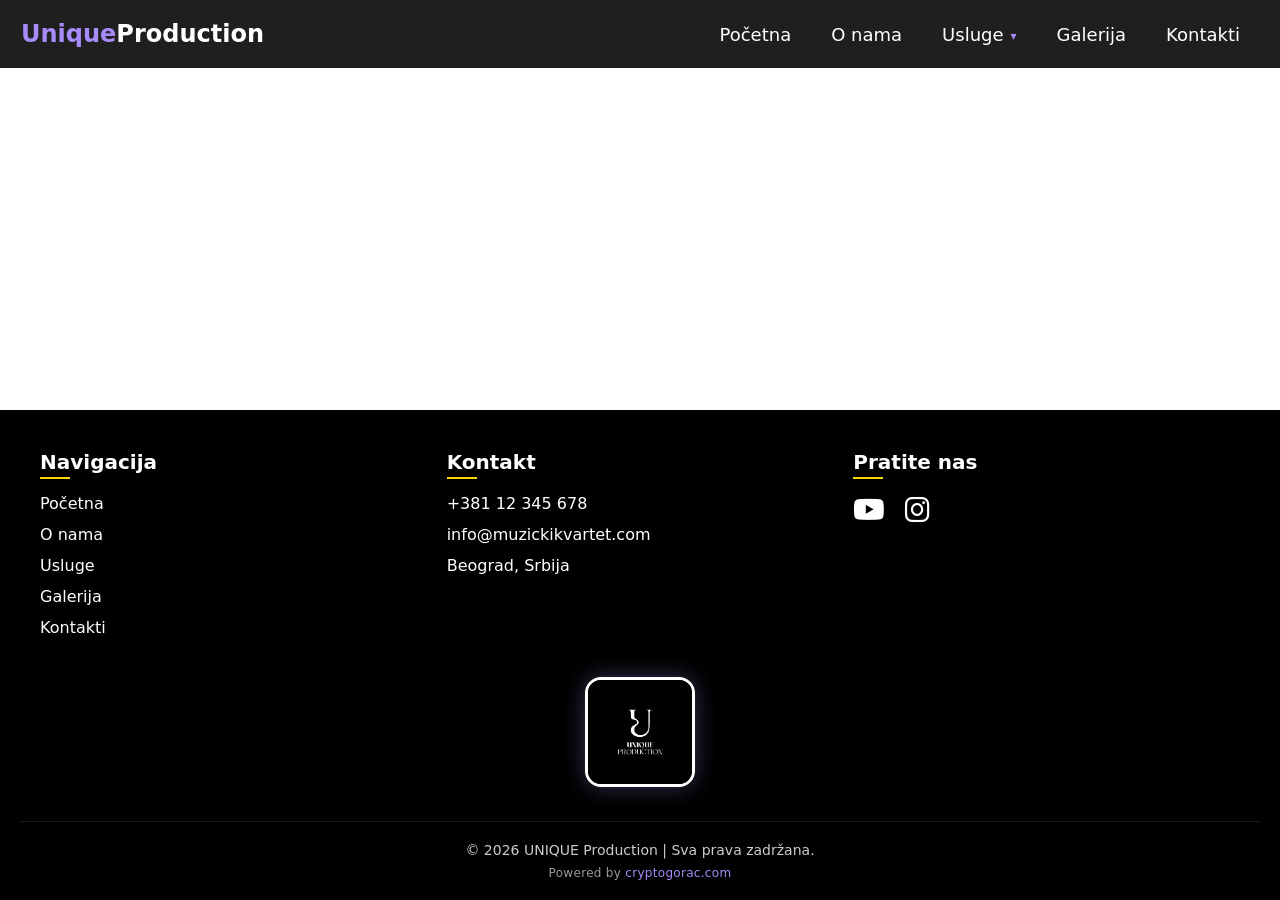
<file: Usluge.html>
<!DOCTYPE html>
<html lang="sr">
<head>
    <meta charset="UTF-8">
    <meta name="viewport" content="width=device-width, initial-scale=1.0">
    <meta name="theme-color" content="#000000">
    <title>Usluge</title>
    <meta name="description" content="Usluge UNIQUE Production: muzički performansi, scenski art, specijalni efekti i tehnička produkcija.">
    <meta name="author" content="Miloš Božović, CEO cryptogorac.com">
    <meta name="designer" content="cryptogorac.com">
    <meta name="creator" content="cryptogorac.com – Miloš Božović">
    <link rel="canonical" href="https://uniqueproduction.me/Usluge.html">
    <meta property="og:title" content="Usluge – UNIQUE Production">
    <meta property="og:description" content="Usluge UNIQUE Production: muzički performansi, scenski art, specijalni efekti i tehnička produkcija.">
    <meta property="og:image" content="https://uniqueproduction.me/logo3.webp">
    <meta property="og:url" content="https://uniqueproduction.me/Usluge.html">
    <meta property="og:type" content="website">
    <link rel="stylesheet" href="assets/fontawesome/css/all.min.css?v=23">
    <style>
        * {
            margin: 0;
            padding: 0;
            box-sizing: border-box;
        }

        body {
            font-family: Arial, sans-serif;
            background-color: #fff;
            color: #000;
            min-height: 100vh;
            display: flex;
            flex-direction: column;
        }

        .navbar {
            background-color: #000;
            padding: 20px;
            display: flex;
            justify-content: space-between;
            align-items: center;
            position: fixed;
            width: 100%;
            top: 0;
            z-index: 1000;
        }

       .logo {
    margin-left: 1px;
    display: flex;
    align-items: center;
}

/* Stil za tekst unutar h1 */
.logo h1 {
    font-size: 24px; /* Prilagodi veličinu po potrebi */
    font-weight: 700;
    margin: 0;
}

/* Stil za 'Unique' deo */
.unique {
    color: #a78bfa; /* Ljubičasta boja */
}

/* Stil za 'Production' deo */
.production {
    color: #fff; /* Bela boja */
}

        .nav-links {
            list-style: none;
            display: flex;
            align-items: center;
        }

        .nav-links li {
            margin: 0 20px;
            position: relative; /* For dropdown positioning */
        }

        .nav-links a {
            color: #fff;
            text-decoration: none;
            font-size: 18px;
            transition: color 0.3s ease;
        }

        .nav-links a:hover {
            color: #ffd700;
        }

        /* Dropdown styles */
        .dropdown {
            position: relative;
        }

        .dropdown-content {
            display: none;
            position: absolute;
            background-color: #000;
            min-width: 160px;
            box-shadow: 0 8px 16px rgba(0,0,0,0.2);
            z-index: 1;
            top: 100%;
            left: 0;
        }

        .dropdown-content a {
            color: #fff;
            padding: 12px 16px;
            text-decoration: none;
            display: block;
            font-size: 16px;
        }

        .dropdown-content a:hover {
            color: #ffd700;
            background-color: #1a1a1a;
        }

        .dropdown:hover .dropdown-content {
            display: block;
        }

        .hamburger {
            display: none;
            flex-direction: column;
            cursor: pointer;
            margin-right: 20px;
        }

        .hamburger span {
            width: 30px;
            height: 3px;
            background-color: #fff;
            margin: 3px 0;
            transition: all 0.3s ease;
        }

        footer {
            background-color: #000;
            color: #fff;
            padding: 40px 20px 20px;
            margin-top: auto;
            position: relative;
        }

        .footer-container {
            max-width: 1200px;
            margin: 0 auto;
            display: flex;
            justify-content: space-between;
            flex-wrap: wrap;
            gap: 20px;
        }

        .footer-section {
            flex: 1;
            min-width: 200px;
        }

        .footer-section h3 {
            color: #fff;
            margin-bottom: 15px;
            font-size: 20px;
            position: relative;
            padding-bottom: 5px;
        }

        .footer-section h3::after {
            content: '';
            position: absolute;
            bottom: 0;
            left: 0;
            width: 30px;
            height: 2px;
            background-color: #ffd700;
        }

        .footer-section ul {
            list-style: none;
        }

        .footer-section ul li {
            margin: 12px 0;
            position: relative; /* For footer dropdown */
        }

        .footer-section a {
            color: #fff;
            text-decoration: none;
            transition: color 0.3s ease, transform 0.3s ease;
        }

        .footer-section a:hover {
            color: #ffd700;
            transform: translateX(5px);
        }

        /* Footer dropdown styles */
        .footer-dropdown .dropdown-content {
            display: none;
            position: absolute;
            background-color: #000;
            min-width: 160px;
            box-shadow: 0 8px 16px rgba(0,0,0,0.2);
            z-index: 1;
            left: 100%;
            top: 0;
        }

        .footer-dropdown:hover .dropdown-content {
            display: block;
        }

        .social-links {
            margin-top: 15px;
        }

        .social-links a {
            margin: 0 15px 0 0;
            font-size: 28px;
            color: #fff;
            transition: color 0.3s ease, transform 0.3s ease;
        }

        .social-links a:hover {
            color: #ffd700;
            transform: scale(1.2);
        }

        .footer-credit {
            text-align: center;
            margin-top: 30px;
            font-size: 14px;
            color: #ccc;
            padding-top: 20px;
            border-top: 1px solid rgba(255, 255, 255, 0.1);
        }

        .footer-credit a {
            color: #fff;
            text-decoration: none;
            transition: color 0.3s ease;
        }

        .footer-credit a:hover {
            color: #ffd700;
            transform: none;
        }

        @media (max-width: 768px) {
            .hamburger {
                display: flex;
            }

            .nav-links {
                display: none;
                flex-direction: column;
                position: absolute;
                top: 60px;
                right: 0;
                background-color: #000;
                width: 200px;
                padding: 20px;
                text-align: right;
            }

            .nav-links.active {
                display: flex;
            }

            .nav-links li {
                margin: 10px 0;
            }

            .dropdown-content {
                position: static;
                box-shadow: none;
                background-color: #1a1a1a;
                width: 100%;
            }

            .hamburger.active span:nth-child(1) {
                transform: rotate(45deg) translate(5px, 5px);
            }

            .hamburger.active span:nth-child(2) {
                opacity: 0;
            }

            .hamburger.active span:nth-child(3) {
                transform: rotate(-45deg) translate(7px, -7px);
            }

            .footer-container {
                flex-direction: column;
                text-align: center;
            }

            .footer-section h3::after {
                left: 50%;
                transform: translateX(-50%);
            }

            .social-links {
                display: flex;
                justify-content: center;
            }

            .social-links a {
                margin: 0 15px;
            }

            .footer-dropdown .dropdown-content {
                position: static;
                box-shadow: none;
                background-color: #1a1a1a;
                width: 100%;
                left: 0;
            }
        }
    </style>
<link rel="stylesheet" href="assets/shared.css?v=23">
</head>
<body>
    <header>
       <nav class="navbar">
    <div class="logo">
        <h1><span class="unique">Unique</span><span class="production">Production</span></h1>
    </div>
            <button class="hamburger" type="button" aria-label="Otvori meni" aria-expanded="false">
                <span></span>
                <span></span>
                <span></span>
            </button>
                   <ul class="nav-links">
                <li><a href="index.html">Početna</a></li>
                <li><a href="O-nama.html">O nama</a></li>
                <li class="dropdown">
                    <a href="#usluge">Usluge</a>
                    <div class="dropdown-content">
                        <a href="#usluge1">Usluge 1</a>
                        <a href="#usluge2">Usluge 2</a>
                        <a href="#usluge3">Usluge 3</a>
                        <a href="#usluge4">Usluge 4</a>
                    </div>
                </li>
                <li><a href="Galerija.html">Galerija</a></li>
                <li><a href="Kontakti.html">Kontakti</a></li>
            </ul>
        </nav>
    </header>

    <!-- Main content would go here -->


    <footer>
        <div class="footer-container">
            <div class="footer-section">
                <h3>Navigacija</h3>
                <ul>
                    <li><a href="index.html">Početna</a></li>
                    <li><a href="O-nama.html">O nama</a></li>
                    <li class="footer-dropdown">
                        <a href="#usluge">Usluge</a>
                        <div class="dropdown-content">
                            <a href="#usluge1">Usluge 1</a>
                            <a href="#usluge2">Usluge 2</a>
                            <a href="#usluge3">Usluge 3</a>
                            <a href="#usluge4">Usluge 4</a>
                        </div>
                    </li>
                    <li><a href="Galerija.html">Galerija</a></li>
                    <li><a href="Kontakti.html">Kontakti</a></li>
                </ul>
            </div>
            <div class="footer-section">
                <h3>Kontakt</h3>
                <ul>
                    <li><a href="tel:+38112345678">+381 12 345 678</a></li>
                    <li><a href="mailto:info@muzickikvartet.com">info@muzickikvartet.com</a></li>
                    <li>Beograd, Srbija</li>
                </ul>
            </div>
            <div class="footer-section">
                <h3>Pratite nas</h3>
                <div class="social-links">
                    <a href="https://youtube.com" target="_blank" rel="noopener"><i class="fab fa-youtube"></i></a>
                    <a href="https://instagram.com" target="_blank" rel="noopener"><i class="fab fa-instagram"></i></a>
                </div>
            </div>
        </div>
    <div class="footer-logo">
        <a href="index.html" aria-label="Početna">
            <img src="logo3.webp" alt="UNIQUE Production logo" loading="lazy" decoding="async" width="110" height="110">
        </a>
    </div>
        <div class="footer-credit" data-sr="© 2026 UNIQUE Production | Sva prava zadržana.<br><span class='powered-by'>Powered by <a href='https://cryptogorac.com' target='_blank'>cryptogorac.com</a></span>" data-en="© 2026 UNIQUE Production | All rights reserved.<br><span class='powered-by'>Powered by <a href='https://cryptogorac.com' target='_blank'>cryptogorac.com</a></span>">
        © 2026 UNIQUE Production | Sva prava zadržana.<br><span class="powered-by">Powered by <a href="https://cryptogorac.com" target="_blank" rel="noopener">cryptogorac.com</a></span>
    </div>
    </footer>

    <script>
        document.addEventListener('DOMContentLoaded', () => {
            const hamburger = document.querySelector('.hamburger');
            const navLinks = document.querySelector('.nav-links');

            hamburger.addEventListener('click', () => {
                hamburger.classList.toggle('active');
                navLinks.classList.toggle('active');
            });
        });
    </script>
<script src="assets/shared.js?v=23" defer></script>
</body>
</html>
</file>
<file: assets/shared.css>
/* ===================================================================
   UNIQUE Production — zajednicki stilovi (polish 2026)
   Iste boje i tekstovi; responzivnost, tempo i scroll dinamika.
   =================================================================== */
html { scroll-behavior: smooth; scroll-padding-top: 100px; -webkit-text-size-adjust: 100%; overflow-x: hidden; }
body {
    font-family: system-ui, -apple-system, "Segoe UI", Roboto, "Helvetica Neue", Arial, sans-serif;
    -webkit-font-smoothing: antialiased;
    text-rendering: optimizeLegibility;
}
img { max-width: 100%; }
button, input, textarea, select { font: inherit; }
h1, h2, h3 { text-wrap: balance; }
p { text-wrap: pretty; }
::selection { background: #a78bfa; color: #fff; }
a:focus-visible, button:focus-visible, input:focus-visible,
textarea:focus-visible, [tabindex]:focus-visible {
    outline: 2px solid #a78bfa;
    outline-offset: 3px;
    border-radius: 4px;
}

/* --- Navbar: staklasti efekat + skupljanje pri skrolu --- */
.navbar {
    background-color: rgba(0, 0, 0, 0.88);
    -webkit-backdrop-filter: saturate(160%) blur(12px);
    backdrop-filter: saturate(160%) blur(12px);
    transition: padding 0.3s ease, background-color 0.3s ease, box-shadow 0.3s ease;
}
.navbar .logo img { transition: height 0.3s ease, transform 0.3s ease; }
.navbar.scrolled { padding-top: 8px; padding-bottom: 8px; background-color: rgba(0, 0, 0, 0.96); box-shadow: 0 4px 20px rgba(0, 0, 0, 0.35); }
.navbar.scrolled .logo img { height: 40px; }

/* --- Zastavice jezika: u navbaru umesto plutajuce --- */
.navbar .language-switcher { position: static; padding: 0; margin: 0 6px 0 16px; }
.navbar .logo { margin-right: auto; }
.navbar .hamburger { order: 10; margin-left: 14px; }

/* --- Fluidni naslovi --- */
.hero h1 { font-size: clamp(30px, 6vw, 48px); }
.hero .subtitle { font-size: clamp(18px, 3.4vw, 28px); }
.about-section h2, .intro-section h2, .services-grid h2, .contact-info h2,
.gallery-header h2, .testimonials-section h2, .partnership-section h1,
.intro-section h1, .section h1 { font-size: clamp(26px, 4.6vw, 36px); }

/* --- Navigacija: hamburger i na tabletima (769-1100px se lomila) --- */
@media (max-width: 1100px) {
    .hamburger { display: flex; }
    .nav-links {
        display: none;
        flex-direction: column;
        position: absolute;
        top: 100%;
        left: 0;
        width: 100%;
        background-color: #000;
        padding: 20px;
        text-align: center;
        max-height: calc(100vh - 70px);
        overflow-y: auto;
    }
    .nav-links.active { display: flex; }
    .nav-links li { margin: 10px 0; }
    .nav-links a { font-size: 20px; display: inline-block; padding: 6px 12px; }
    .dropdown-content { position: static; box-shadow: none; background-color: #1a1a1a; width: 100%; display: none; }
    .dropdown.open .dropdown-content { display: block; }
}

/* --- Dropdown na desktopu: meko otvaranje --- */
@media (min-width: 1101px) {
    .dropdown-content {
        display: block;
        opacity: 0;
        visibility: hidden;
        transform: translateY(8px);
        pointer-events: none;
        transition: opacity 0.18s ease, transform 0.18s ease, visibility 0.18s;
    }
    .dropdown:hover .dropdown-content,
    .dropdown.open .dropdown-content,
    .dropdown:focus-within .dropdown-content {
        opacity: 1;
        visibility: visible;
        transform: none;
        pointer-events: auto;
    }
}

/* --- Smirenije animacije: statican sjaj umesto stalnog pulsiranja --- */
.intro-section, .testimonials-section { animation: none; box-shadow: 0 10px 30px rgba(167, 139, 250, 0.22); }
.custom-container { animation: none; box-shadow: 0 10px 30px rgba(167, 139, 250, 0.25); }
.image-placeholder img { animation: none; }
.cta-button, .hero .cta-button { animation: none; box-shadow: 0 10px 28px rgba(167, 139, 250, 0.45); transition: transform 0.3s ease, box-shadow 0.3s ease; }
.cta-button:hover, .hero .cta-button:hover { transform: translateY(-3px); box-shadow: 0 16px 36px rgba(167, 139, 250, 0.65); }
.section .contact-btn { animation: none; box-shadow: 0 8px 24px rgba(167, 138, 250, 0.5); }

/* --- Hover: blagi lift umesto scale (ostrije, bez mutnjenja slika) --- */
.gallery-item:hover, .service-item:hover { transform: translateY(-6px); }
.image-placeholder:hover { transform: translateY(-4px); }
.feature-image:hover { transform: none; }

/* --- Scroll reveal (dinamika pri skrolovanju) --- */
html.js-reveal .reveal {
    opacity: 0;
    transform: translateY(24px);
    transition: opacity 0.55s cubic-bezier(0.22, 0.61, 0.36, 1), transform 0.55s cubic-bezier(0.22, 0.61, 0.36, 1);
    will-change: opacity, transform;
}
html.js-reveal .reveal.reveal-in { opacity: 1; transform: none; }

/* --- Hero: parallax priprema + stabilna visina na telefonu --- */
.hero { height: 100vh; height: 100svh; }
.hero video { height: 100vh; height: 100svh; }
.hero-content { will-change: transform, opacity; }

/* --- index: reklamna traka fluidna --- */
.image-container { width: 100%; height: auto; }
.feature-image { width: 100%; }

/* --- index: pregled galerije, medjukorak za tablete --- */
@media (max-width: 1024px) { .gallery-preview { grid-template-columns: repeat(2, 1fr); } }
@media (max-width: 640px) { .gallery-preview { grid-template-columns: 1fr; } }

/* --- galerija: filteri kao chipovi, prirodne proporcije na telefonu --- */
.gallery-filters { display: flex; flex-wrap: wrap; gap: 10px; justify-content: center; }
.gallery-filters button { margin: 0; }
@media (max-width: 1100px) and (min-width: 769px) {
    .gallery-grid { gap: 24px; }
    .gallery-grid .gallery-item img { height: 320px; }
}
@media (max-width: 768px) {
    .gallery-container { padding: 0 15px; }
    .gallery-grid .gallery-item img { height: auto; aspect-ratio: 4 / 3; border-radius: 10px; }
}

/* --- stranice usluga: sadrzaj ispod fiksiranog navbara --- */
body.page-pad main { padding-top: 130px; }
@media (max-width: 768px) { body.page-pad main { padding-top: 110px; } }

/* --- mobilno citanje + iOS auto-zum --- */
@media (max-width: 768px) {
    .about-section p, .contact-info p, .section p { text-align: left; }
    .contact-form input[type="text"],
    .contact-form input[type="email"],
    .contact-form textarea { font-size: 16px; }
}

/* --- footer: powered by --- */
.footer-credit .powered-by { display: inline-block; margin-top: 8px; font-size: 12px; color: #999; letter-spacing: 0.3px; }
.footer-credit .powered-by a { color: #a78bfa; }

/* --- pristupacnost: smanjene animacije --- */
@media (prefers-reduced-motion: reduce) {
    *, *::before, *::after {
        animation-duration: 0.01ms !important;
        animation-iteration-count: 1 !important;
        transition-duration: 0.01ms !important;
    }
    html { scroll-behavior: auto; }
    html.js-reveal .reveal { opacity: 1; transform: none; }
}

/* --- stranice usluga: elegantan marker umesto tackica --- */
body.page-pad .section ul { list-style: none; padding-left: 6px; }
body.page-pad .section ul li { position: relative; padding-left: 30px; }
body.page-pad .section ul li::before {
    content: '\2726'; /* ✦ */
    position: absolute;
    left: 0;
    top: 0.05em;
    color: #a78bfa;
    font-size: 0.95em;
    text-shadow: 0 0 10px rgba(167, 139, 250, 0.45);
}

/* --- footer: logo sa belim ramom --- */
.footer-logo { text-align: center; margin: 28px 0 6px; }
.footer-logo img {
    width: 110px;
    height: 110px;
    object-fit: cover;
    border-radius: 16px;
    border: 3px solid #fff;
    box-shadow: 0 0 22px rgba(167, 139, 250, 0.35);
    transition: transform 0.3s ease, box-shadow 0.3s ease;
}
.footer-logo img:hover { transform: translateY(-3px); box-shadow: 0 6px 28px rgba(167, 139, 250, 0.55); }
@media (max-width: 480px) { .footer-logo img { width: 90px; height: 90px; } }

/* --- CTA kapsule: ujednacene na svim stranicama --- */
.section .contact-btn,
.cta-button,
.hero .cta-button,
.contact-form button {
    display: inline-block;
    background: linear-gradient(45deg, #a78bfa, #7c3aed);
    color: #fff;
    padding: 16px 42px;
    border: none;
    border-radius: 50px;
    font-size: 17px;
    font-weight: 600;
    letter-spacing: 0.3px;
    text-align: center;
    text-decoration: none;
    cursor: pointer;
    animation: none;
    box-shadow: 0 10px 28px rgba(167, 139, 250, 0.45);
    transition: transform 0.3s ease, box-shadow 0.3s ease;
}
.section .contact-btn:hover,
.cta-button:hover,
.hero .cta-button:hover,
.contact-form button:hover {
    background: linear-gradient(45deg, #a78bfa, #7c3aed);
    transform: translateY(-3px);
    box-shadow: 0 16px 36px rgba(167, 139, 250, 0.65);
}
.section .centered-contact { text-align: center; }
@media (max-width: 768px) {
    .section .contact-btn,
    .cta-button,
    .hero .cta-button {
        width: auto;
        padding: 15px 36px;
        font-size: 16px;
    }
}

/* --- Dropdown "Usluge": strelica koja prati stanje --- */
.nav-links .dropdown > a::after {
    content: '▾';
    font-size: 12px;
    margin-left: 7px;
    display: inline-block;
    vertical-align: middle;
    color: #a78bfa;
    transition: transform 0.25s ease;
}
.nav-links .dropdown.open > a::after,
.nav-links .dropdown:hover > a::after { transform: rotate(180deg); }

/* --- Mobilni podmeni: kartica sa animacijom, klik otvara/zatvara --- */
@media (max-width: 1100px) {
    .dropdown-content,
    .dropdown:hover .dropdown-content {
        display: block;
        max-height: 0;
        overflow: hidden;
        opacity: 0;
        background: #141414;
        border-radius: 12px;
        margin: 6px auto 0;
        width: min(92%, 420px);
        border: 1px solid rgba(167, 139, 250, 0.18);
        transition: max-height 0.3s ease, opacity 0.22s ease, margin 0.3s ease;
    }
    .dropdown.open .dropdown-content {
        max-height: 340px;
        opacity: 1;
        margin-bottom: 4px;
    }
    .dropdown-content a {
        font-size: 16px;
        padding: 12px 14px;
        color: #e4e4e4;
        border-bottom: 1px solid rgba(167, 139, 250, 0.12);
    }
    .dropdown-content a:last-child { border-bottom: none; }
    .dropdown-content a:hover { background-color: #1d1d1d; }
}

/* --- Logo sekcija: lebdece iskre/note i disanje loga --- */
.custom-container { position: relative; overflow: hidden; }
.custom-container .float-spark {
    position: absolute;
    bottom: -30px;
    pointer-events: none;
    user-select: none;
    color: #fff;
    opacity: 0;
    will-change: transform, opacity;
    animation: sparkFloat linear infinite;
    text-shadow: 0 0 12px rgba(124, 58, 237, 0.8);
}
@keyframes sparkFloat {
    0%   { transform: translateY(0) rotate(0deg) scale(0.8); opacity: 0; }
    12%  { opacity: 0.9; }
    75%  { opacity: 0.5; }
    100% { transform: translateY(-560px) rotate(25deg) scale(1.15); opacity: 0; }
}
.image-placeholder { animation: logoBreathe 6s ease-in-out infinite; }
@keyframes logoBreathe {
    0%, 100% { transform: translateY(0);    box-shadow: 0 10px 30px rgba(124, 58, 237, 0.35); }
    50%      { transform: translateY(-8px); box-shadow: 0 24px 46px rgba(124, 58, 237, 0.5); }
}

/* --- iskre: njihanje levo-desno dok se dizu --- */
.float-spark .sway {
    display: inline-block;
    animation: sparkSway ease-in-out infinite alternate;
}
@keyframes sparkSway {
    from { transform: translateX(-12px) rotate(-8deg); }
    to   { transform: translateX(12px) rotate(8deg); }
}

/* --- Lighthouse: kontrast i hamburger dugme --- */
button.hamburger { background: none; border: 0; padding: 6px; cursor: pointer; }
main .highlight, .section .highlight, .about-section .highlight,
.intro-section .quote-author, .quote-author,
.testimonial-card span { color: #7c3aed; }
.gallery-filters button { color: #7c3aed; border-color: #7c3aed; }
.gallery-filters button.active, .gallery-filters button:hover { color: #fff; }

/* --- O nama: ukrasi kartica (tekst netaknut) --- */
.about-container .section {
    position: relative;
    overflow: hidden;
    transition: transform 0.3s ease, box-shadow 0.3s ease;
}
.about-container .section:not(.section-3):hover {
    transform: translateY(-4px);
    box-shadow: 0 14px 34px rgba(167, 139, 250, 0.25);
}
.about-container .section:not(.section-3)::before {
    content: '';
    position: absolute;
    top: 0; left: 0; right: 0;
    height: 4px;
    background: linear-gradient(90deg, #a78bfa, #7c3aed, transparent);
}
.about-container .section-1 { background: linear-gradient(160deg, #ffffff 65%, #f6f1ff); }
.about-container .section-1::after,
.about-container .section-4::after {
    content: '✦';
    position: absolute;
    right: 14px; bottom: 10px;
    color: rgba(167, 139, 250, 0.4);
    font-size: 18px;
}
.about-container .section-2 {
    background: linear-gradient(135deg, #ffffff, #f3e8ff);
    border: 1px solid rgba(167, 139, 250, 0.25);
}
.about-container .section-2 .quote { position: relative; padding-top: 36px; }
.about-container .section-2 .quote::before {
    content: '\201C';
    position: absolute;
    top: -8px; left: 50%;
    transform: translateX(-50%);
    font-family: Georgia, serif;
    font-size: 64px;
    line-height: 1;
    color: rgba(124, 58, 237, 0.3);
}
.about-container .section-4 { background: linear-gradient(200deg, #ffffff 65%, #f6f1ff); }
.about-container .section-4 p:first-of-type::first-letter {
    font-family: Georgia, serif;
    font-size: 44px;
    line-height: 0.85;
    color: #7c3aed;
    float: left;
    padding: 5px 8px 0 0;
}
.services-card {
    position: relative;
    border: 2px solid transparent;
    background: linear-gradient(#fff, #fff) padding-box,
                linear-gradient(135deg, #a78bfa, #7c3aed) border-box;
    box-shadow: 0 8px 24px rgba(167, 139, 250, 0.2);
    transition: transform 0.3s ease, box-shadow 0.3s ease;
}
.services-card:hover { transform: translateY(-4px); box-shadow: 0 14px 34px rgba(167, 139, 250, 0.3); }
.services-card .services-list li {
    border-bottom: 1px dashed rgba(167, 139, 250, 0.3);
    padding: 9px 0;
    margin: 0;
    transition: transform 0.25s ease;
}
.services-card .services-list li:last-child { border-bottom: none; }
.services-card .services-list li:hover { transform: translateX(4px); }
.services-card .services-list li i { color: #7c3aed; }

/* --- O nama: usluge kao linkovi, dve u redu, sa iskrom --- */
.services-card { max-width: 540px; }
.services-card .services-list {
    display: grid;
    grid-template-columns: 1fr 1fr;
    gap: 6px 14px;
    text-align: left;
}
.services-card .services-list li {
    border-bottom: none;
    padding: 7px 0;
    margin: 0;
}
.services-card .services-list li:hover { transform: none; }
.services-card .services-list a {
    display: inline-flex;
    align-items: center;
    gap: 8px;
    color: #555;
    text-decoration: none;
    font-size: 17px;
    transition: color 0.2s ease, transform 0.2s ease;
}
.services-card .services-list a::before {
    content: '\2726';
    color: #7c3aed;
    font-size: 0.9em;
    text-shadow: 0 0 10px rgba(167, 139, 250, 0.45);
}
.services-card .services-list a:hover { color: #7c3aed; transform: translateX(3px); }
@media (max-width: 600px) {
    .services-card .services-list {
        grid-template-columns: 1fr;
        justify-items: start;
        width: fit-content;
        max-width: 100%;
        margin: 0 auto;
        gap: 4px;
    }
}
.services-card .services-list a { align-items: flex-start; text-align: left; }
.services-card .services-list a::before { margin-top: 2px; }
.services-card .services-list li { display: flex; justify-content: flex-start; }

/* --- Lighthouse: zastavice bez distorzije razmere --- */
.language-flag { object-fit: cover; }

/* --- Kartice usluga: naizmenicni ulazak sa strana --- */
@media (max-width: 768px) {
    html.js-reveal .reveal.reveal-left { transform: translateX(-110px); }
    html.js-reveal .reveal.reveal-right { transform: translateX(110px); }
    html.js-reveal .reveal.reveal-left,
    html.js-reveal .reveal.reveal-right { transition-duration: 0.85s, 0.85s; }
}
html.js-reveal .reveal.reveal-in { opacity: 1; transform: none; }
@media (prefers-reduced-motion: reduce) {
    html.js-reveal .reveal-left, html.js-reveal .reveal-right { transform: none; }
}
</file>
